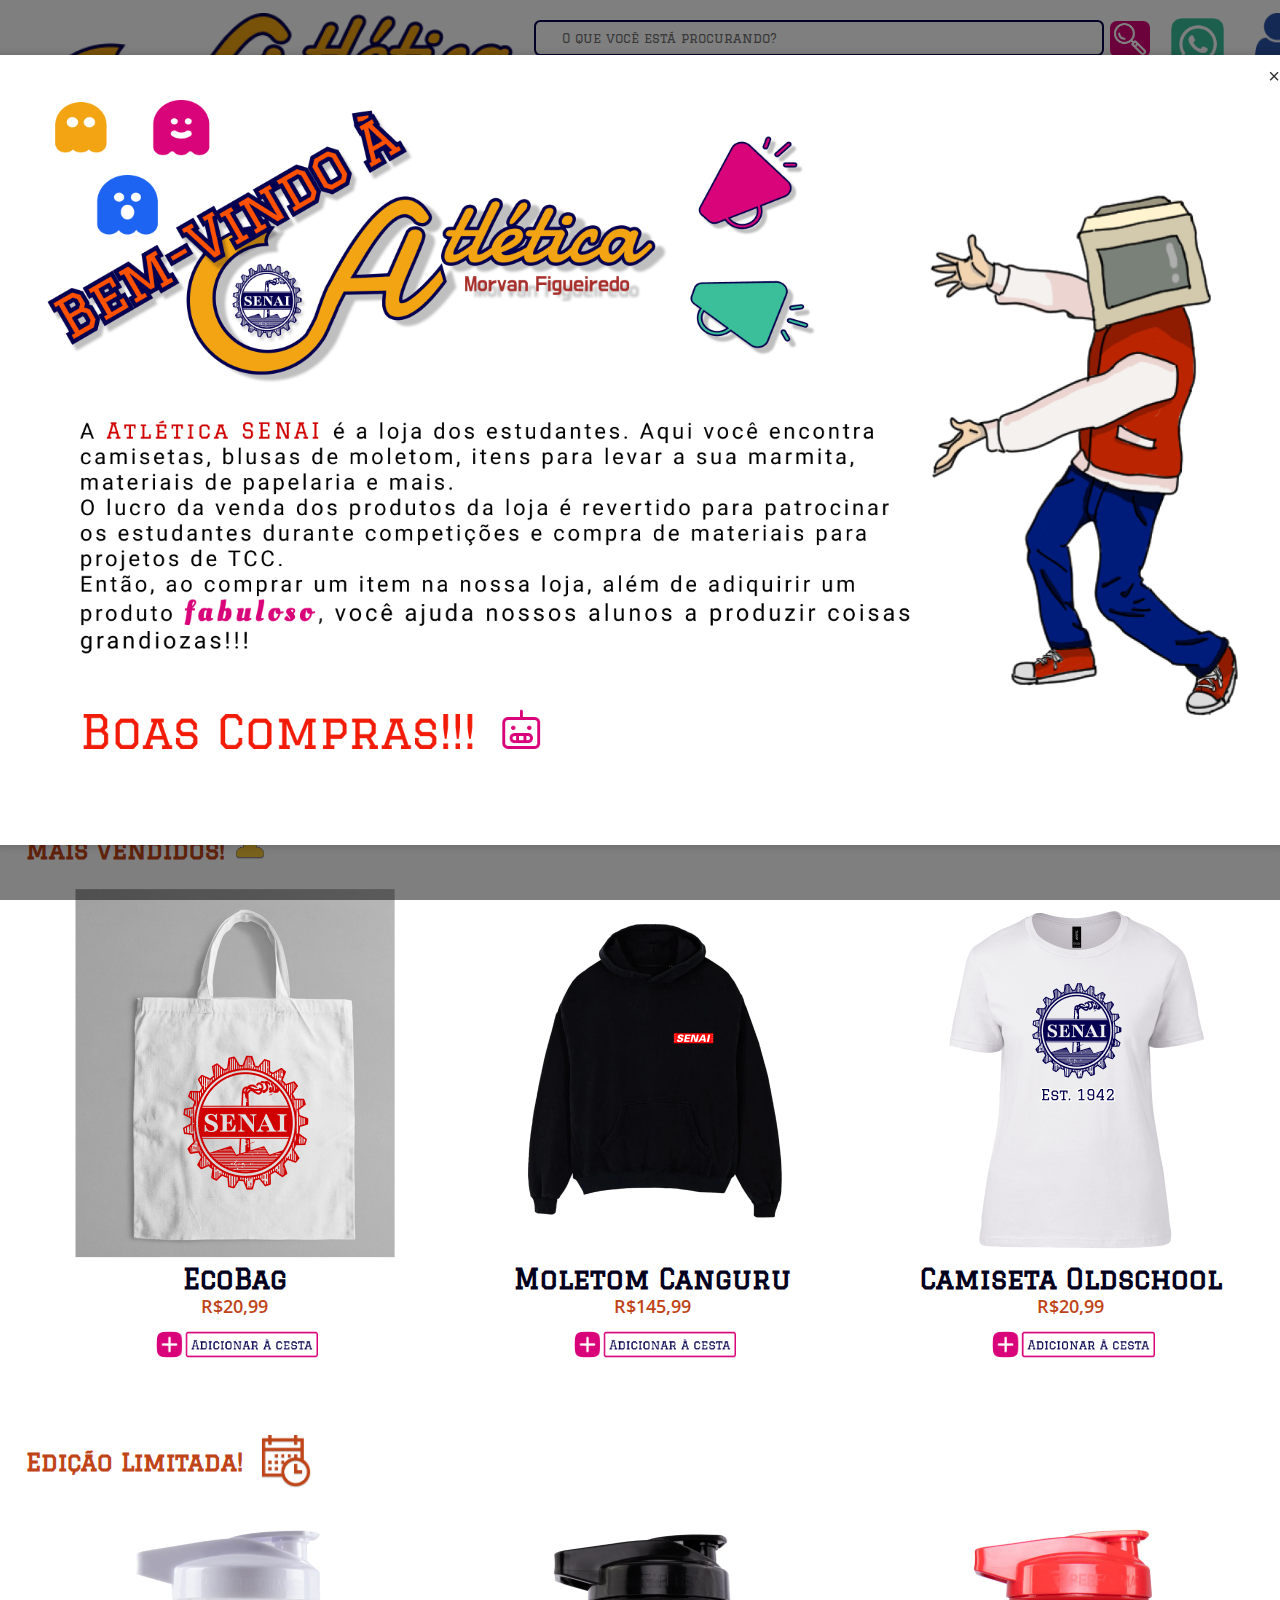
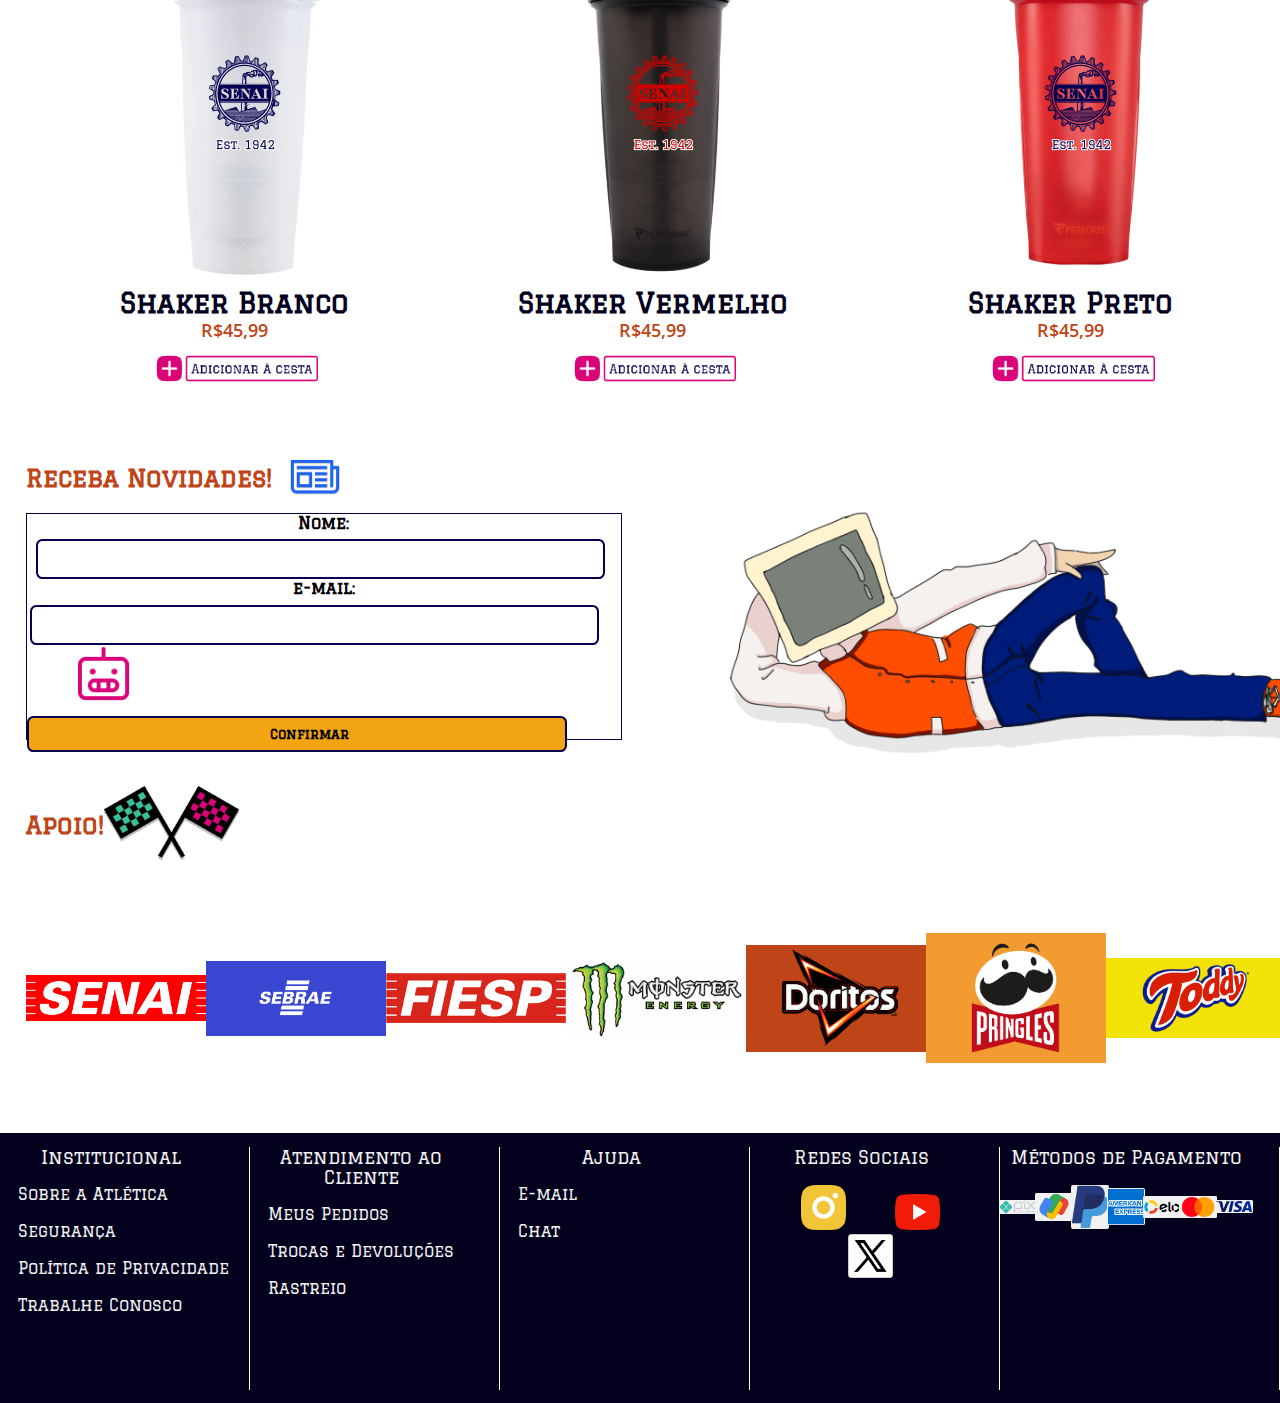
<file: index.html>
<!DOCTYPE html>
<html lang="en">
<head>
    <meta charset="UTF-8">
    <meta name="viewport" content="width=device-width, initial-scale=1.0">
    <link rel="stylesheet" href="style.css">
    <link rel="icon" type="image/x-icon" href="img/icon.png">
    <link rel="preconnect" href="https://fonts.googleapis.com">
    <link rel="preconnect" href="https://fonts.gstatic.com" crossorigin>
    <link href="https://fonts.googleapis.com/css2?family=Graduate&display=swap" rel="stylesheet">
    <link href="https://fonts.googleapis.com/css2?family=Open+Sans:ital,wght@0,300..800;1,300..800&display=swap" rel="stylesheet">
    <title>Atlética SENAI</title>
</head>
<body>

    <!----Header---->

    <div id="navbar">
        <a href="index.html"><img id="logo" src="img/logo.png"></a>
        <div id="middle">
            
            <div id="bar">
                <input type="text" placeholder="O que você está procurando?">
                <button type="submit"><img src="img/search.png"></button>
            </div>
            
            <div id="categ">
                <div id="mar">
                    <a href="marmita.html">Marmita</a>
                    <div id="drop-1">
                        <a class="marmita" href="bento.html">Bento</a>
                        <a class="marmita" href="container.html">Pote Hermético</a>
                        <a class="marmita" href="cutlery.html">Talheres</a>
                        <a class="marmita" href="mug.html">Canecas</a>
                        <a class="marmita" href="bottle.html">Garrafas Térmicas</a>
                        <a class="marmita" href="shaker.html">Coqueteleiras</a>
                        <a class="marmita" href="cooler.html">Bolsas Térmicas</a>
                    </div>
                </div>
                <div id="apparel">
                    <a href="apparel.html">Apparel</a>
                    <div id="drop-2">
                        <a class="marmita" href="moletom.html">Moletom</a>
                        <a class="marmita" href="camiseta.html">Camiseta</a>
                        <a class="marmita" href="bone.html">Boné</a>
                        <a class="marmita" href="ecobag.html">Eco-Bag</a>
                        <a class="marmita" href="meia.html">Meia</a>
                        <a class="marmita" href="keychain.html">Chaveiro</a>
                        <a class="marmita" href="keystring.html">Cordão</a>
                    </div>
                </div>

                <div id="papel">
                    <a href="papelaria.html">Papelaria</a>
                    <div id="drop-3">
                        <a class="marmita" href="notebook.html">Caderno</a>
                        <a class="marmita" href="notepad.html">Bloco de Notas</a>
                        <a class="marmita" href="pen.html">Caneta</a>
                        <a class="marmita" href="lapiseira.html">Lapiseira</a>
                        <a class="marmita" href="estojo.html">Estojo</a>
                        <a class="marmita" href="mousepad.html">Mouse Pad</a>
                        <a class="marmita" href="stickers.html">Adesivos</a>

                    </div>
                </div>

                <div id="mission">
                    <a href="about.html">Sobre Nós</a>
                </div>

            </div>
        </div>

        <div id="client">
            <a><img src="img/whats.png" style="width: 7vh;"></a>
            <a><p>Olá, visitante</p><img src="img/user.png"></a>
            <a><img src="img/wish-add.png"></a>
            <a href="cart.html"><img src="img/basket.png"></a>
            
        </div>


    </div>
    
    <div class="popup-overlay" id="popupOverlay">

        <div class="popup" id="popup">
    
            <span class="close" id="closePopup">&times;</span>
    
            <div class="popup-content">
    
                <img src="img/intro.png" style="width: 140vh;">
    
            </div>
    
        </div>
    
    </div>
    <script src="seila.js"></script>
    <script src="script.js"></script>
    <div id="content">



        <div id="novidades">
            <h1>Novidades!<img src="img/mega.png"></h1>
            <div class="produto">
                <div class="shop">
                    <a href="camiseta.html"><img src="img/tshirt-logo.png" class="image"></a>
                    <a class="title" href="tshirt.html"><p href="tshirt.html">Camiseta Oldschool</p></a>
                    <p class="price">R$20,99</p>
                    <button type="button" class="button" onclick="adicionarAoCarrinho('Camiseta', 20.99, 'img/tshirt-logo.png')"><img src="img/add.png" style="cursor: pointer;"></button>
                </div>
                <div class="shop">
                    <a href="bottle.html"><img src="img/bottle-blue.png"></a>
                    <a class="title" href="bottle.html"><p>Garrafa</p></a>
                    <p class="price">R$30,99</p>
                    <button type="button" class="button" onclick="adicionarAoCarrinho('Garrafa', 30.99, 'img/bottle-blue.png')"><img src="img/add.png" style="cursor: pointer;"></button>
                </div>
                <div class="shop">
                    <a href="mug.html"><img src="img/mug-1.png"></a>
                    <a class="title" href="mug-1.html"><p >Caneca</p></a>
                    <p class="price">R$43,99</p>
                    <button type="button" class="button" onclick="adicionarAoCarrinho('Caneca', 43.99,  'img/mug-1.png')"><img src="img/add.png" style="cursor: pointer;"></button>
                </div>
            </div>
        </div>

        <div id="best">
            <h1>Mais Vendidos!<img src="img/trophy.png"></h1>
            <div class="produto">
                <div class="shop">
                    <a href="ecobag.html"><img src="img/totebag-1.png"></a>
                    <a class="title" href="ecobag.html"><p class="title">EcoBag</p></a>
                    <p class="price">R$20,99</p>
                    <button type="button" class="button" onclick="adicionarAoCarrinho('EcoBag', 20.99, 'img/totebag-1.png')"><img src="img/add.png" style="cursor: pointer;"></button> 
                </div>
                <div class="shop">
                    <a href="moletom.html"><img src="img/hoodie-f.png"></a>
                    <a class="title" href="moletom.html"><p class="title">Moletom Canguru</p></a>
                    <p class="price">R$145,99</p>
                    <button type="button" class="button" onclick="adicionarAoCarrinho('Moletom Canguru', 145.99, 'img/hoodie-f.png')"><img src="img/add.png" style="cursor: pointer;"></button> 
                </div>
                <div class="shop">
                    <a href="tshirt.html"><img src="img/tshirt-logo.png"></a>
                    <a  href="tshirt.html" class="title"><p class="title">Camiseta Oldschool</p></a>
                    <p class="price">R$20,99</p>
                    <button type="button" class="button" onclick="adicionarAoCarrinho('Camiseta', 30.99, 'img/tshirt-logo.png')"><img src="img/add.png" style="cursor: pointer;"></button> 
                </div>
            </div>
        </div>

        <div id="limited">
            <h1 style="display: flex; align-items: center;">Edição Limitada!<img src="img/time.png"  style="padding-left: 2vh;"></h1>
            <div class="produto">
                <div class="shop">
                    <a href="shaker.html"><img src="img/shaker-1.png"></a>
                    <a class="title" href="shaker.html"><p class="title">Shaker Branco</p></a>
                    <p class="price">R$45,99</p>
                    <button type="button" class="button" onclick="adicionarAoCarrinho('Shaker Branco', 45.99, 'img/shaker-1.png')"><img src="img/add.png" style="cursor: pointer;"></button> 
                </div>
                <div class="shop">
                    <a href="shaker.html"><img src="img/shaker-2.png"></a>
                    <a class="title" href="shaker.html"><p class="title">Shaker Vermelho</p></a>
                    <p class="price">R$45,99</p>
                    <button type="button" class="button" onclick="adicionarAoCarrinho('Shaker Preto', 45.99, 'img/shaker-2.png')"><img src="img/add.png" style="cursor: pointer;"></button>  
                </div>
                <div class="shop">
                    <a href="shaker.html"><img src="img/shaker-3.png"></a>
                    <a class="title" href="shaker.html"><p class="title">Shaker Preto</p></a>
                    <p class="price">R$45,99</p>
                    <button type="button" class="button" onclick="adicionarAoCarrinho('Shaker Vermelho', 45.99, 'img/shaker-3.png')"><img src="img/add.png" style="cursor: pointer;"></button> 
                </div>
            </div>
        </div>

        <div id="newsletter">
            <h1 style="display: flex; align-items: center;">Receba Novidades!<img src="img/news.png" style="padding-left: 2vh;"></h1>
            <div id="news">
            <div id="box" style="margin-top: 2vh; align-content: center;">
                <label>Nome:</label>
                <input type="text"><br>
                <label>e-mail:</label>
                <input type="email" style="margin-right: 2vh;"><br>
                <img src="img/robot.png" style="width: 7vh; margin-left: 5vh; margin-right:0; float:left;">
                <input type="submit" id="confirmar" value="Confirmar" style="cursor: pointer; margin-right: 6vh;">
                
            </div>
            <div id="pose">
                <img src="img/pose.png">
            </div>

            </div>
            
        </div>

        <div id="apoio">
            <h1 style="display: flex; align-items: center;">Apoio!<img src="img/flag-3.png" style="width: 15vh;"></h1>
            <div id="apoio-2">
                <img src="img/senai.png">
                <img src="img/sebrae.png">
                <img src="img/fiesp.png">
                <img src="img/monster.png">
                <img src="img/doritos.png">
                <img src="img/pringles.png">
                <img src="img/toddy.png">
            </div>
        </div>
    
    </div>
    <footer>
        <div id="foot-1">
            <h3>Institucional</h3>
            <a href="#">Sobre a Atlética</a><br><br>
            <a href="#">Segurança</a><br><br>
            <a href="#">Política de Privacidade</a><br><br>
            <a href="#">Trabalhe Conosco</a><br>
        </div>

        <div id="foot-2">
            <h3>Atendimento ao Cliente</h3>
            <a href="#">Meus Pedidos</a><br><br>
            <a href="#">Trocas e Devoluções</a><br><br>
            <a href="#">Rastreio</a><br><br>
        </div>

        <div id="foot-3">
            <h3>Ajuda</h3>
            <a href="#">E-mail</a><br><br>
            <a href="#">Chat</a><br>
        </div>

        <div id="foot-4">
            <h3>Redes Sociais</h3>
            <img src="img/instagram.png">
            <img src="img/youtube.png">
            <img src="img/x.png">
        </div>

        <div id="payment">
            <h3>Métodos de Pagamento</h3>
            <div id="pay">
                <img src="img/pix.png">
                <img src="img/gpay.png">
                <img src="img/paypal.png">
                <img src="img/amex.png">
                <img src="img/elo.png">
                <img src="img/mastercard.png">
                <img src="img/visa.png">
            </div>
        </div>
    </footer>   
</body>
</html>
</file>
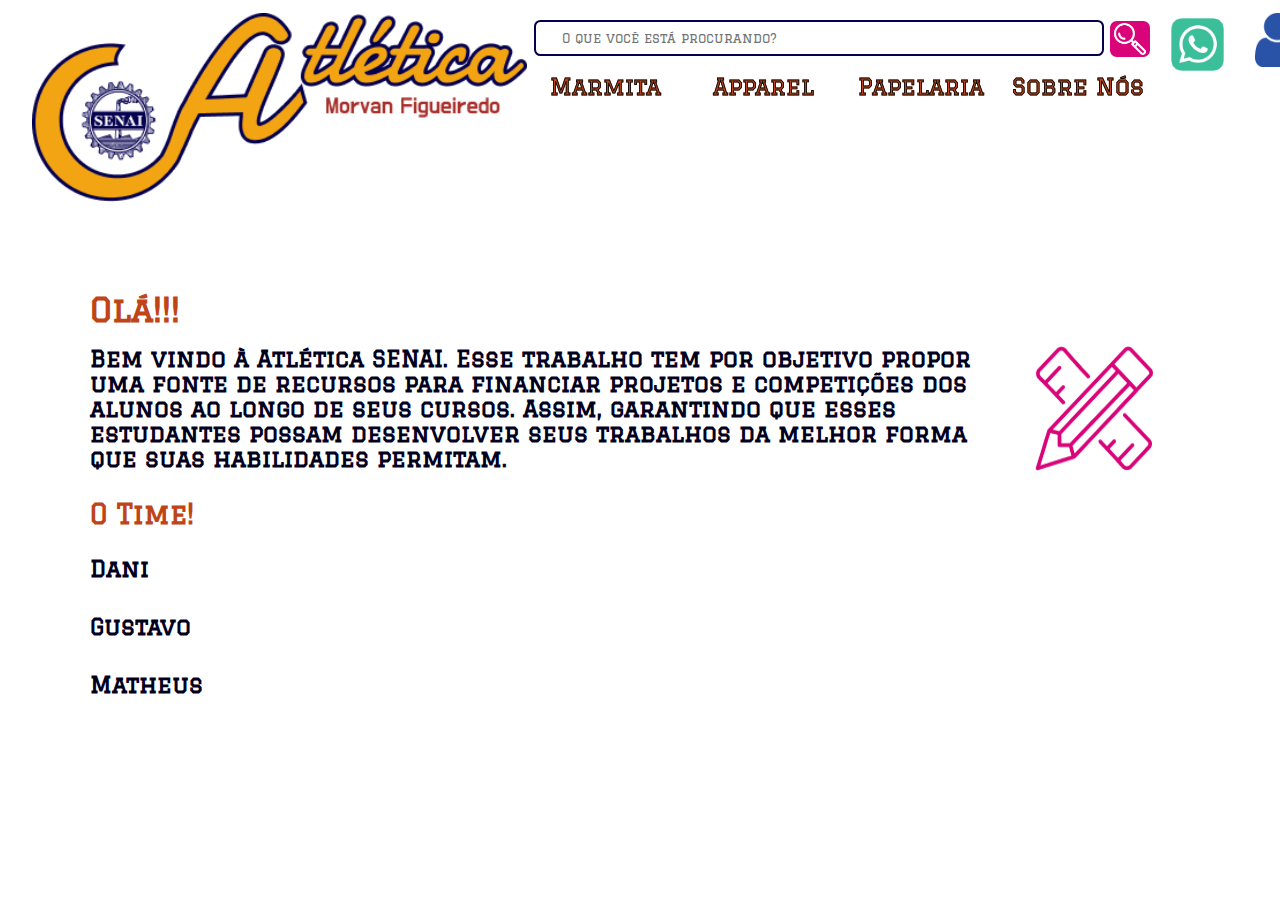
<file: about.html>
<!DOCTYPE html>
<html lang="en">
<head>
    <meta charset="UTF-8">
    <meta name="viewport" content="width=device-width, initial-scale=1.0">
    <link rel="stylesheet" href="style.css">
    <link rel="icon" type="image/x-icon" href="img/icon.png">
    <link rel="preconnect" href="https://fonts.googleapis.com">
    <link rel="preconnect" href="https://fonts.gstatic.com" crossorigin>
    <link href="https://fonts.googleapis.com/css2?family=Graduate&display=swap" rel="stylesheet">
    <link href="https://fonts.googleapis.com/css2?family=Open+Sans:ital,wght@0,300..800;1,300..800&display=swap" rel="stylesheet">
    <title>Atlética SENAI</title>
</head>
<body>

    <!----Header---->

    <div id="navbar">
        <a href="index.html"><img id="logo" src="img/logo.png"></a>
        <div id="middle">
            
            <div id="bar">
                <input type="text" placeholder="O que você está procurando?">
                <button type="submit"><img src="img/search.png"></button>
            </div>
            
            <div id="categ">
                <div id="mar">
                    <a href="marmita.html">Marmita</a>
                    <div id="drop-1">
                        <a class="marmita" href="bento.html">Bento</a>
                        <a class="marmita" href="container.html">Pote Hermético</a>
                        <a class="marmita" href="cutlery.html">Talheres</a>
                        <a class="marmita" href="mug.html">Canecas</a>
                        <a class="marmita" href="bottle.html">Garrafas Térmicas</a>
                        <a class="marmita" href="shaker.html">Coqueteleiras</a>
                        <a class="marmita" href="cooler.html">Bolsas Térmicas</a>
                    </div>
                </div>
                <div id="apparel">
                    <a href="apparel.html">Apparel</a>
                    <div id="drop-2">
                        <a class="marmita" href="moletom.html">Moletom</a>
                        <a class="marmita" href="camiseta.html">Camiseta</a>
                        <a class="marmita" href="bone.html">Boné</a>
                        <a class="marmita" href="ecobag.html">Eco-Bag</a>
                        <a class="marmita" href="meia.html">Meia</a>
                        <a class="marmita" href="keychain.html">Chaveiro</a>
                        <a class="marmita" href="keystring.html">Cordão</a>
                    </div>
                </div>

                <div id="papel">
                    <a href="papelaria.html">Papelaria</a>
                    <div id="drop-3">
                        <a class="marmita" href="notebook.html">Caderno</a>
                        <a class="marmita" href="notepad.html">Bloco de Notas</a>
                        <a class="marmita" href="pen.html">Caneta</a>
                        <a class="marmita" href="lapiseira.html">Lapiseira</a>
                        <a class="marmita" href="estojo.html">Estojo</a>
                        <a class="marmita" href="mousepad.html">Mouse Pad</a>
                        <a class="marmita" href="stickers.html">Adesivos</a>

                    </div>
                </div>

                <div id="mission">
                    <a href="about.html">Sobre Nós</a>
                </div>

            </div>
        </div>

        <div id="client">
            <a><img src="img/whats.png" style="width: 7vh;"></a>
            <a><p>Olá, visitante</p><img src="img/user.png"></a>
            <a><img src="img/wish-add.png"></a>
            <a href="cart.html"><img src="img/basket.png"></a>
            
        </div>


    </div>

    <div id="sobre">
        <h1>Olá!!!</h1>
        <div id="texto">
            <p>Bem vindo à Atlética SENAI. Esse trabalho tem por objetivo propor uma fonte
                de recursos para financiar projetos e competições dos alunos ao longo de seus cursos.
                Assim, garantindo que esses estudantes possam desenvolver seus trabalhos da melhor forma que suas habilidades permitam. 
            </p>
            <img src="img/tool.png">
        </div>
    </div>
    
    <div id="team">
        <p>O Time!</p>
        
        <div>
            <h3>Dani</h3>
        </div>

        <div>
            <h3>Gustavo</h3>
        </div>

        <div>
            <h3>Matheus</h3>
        </div>


    </div>
</body>
</html>
</file>
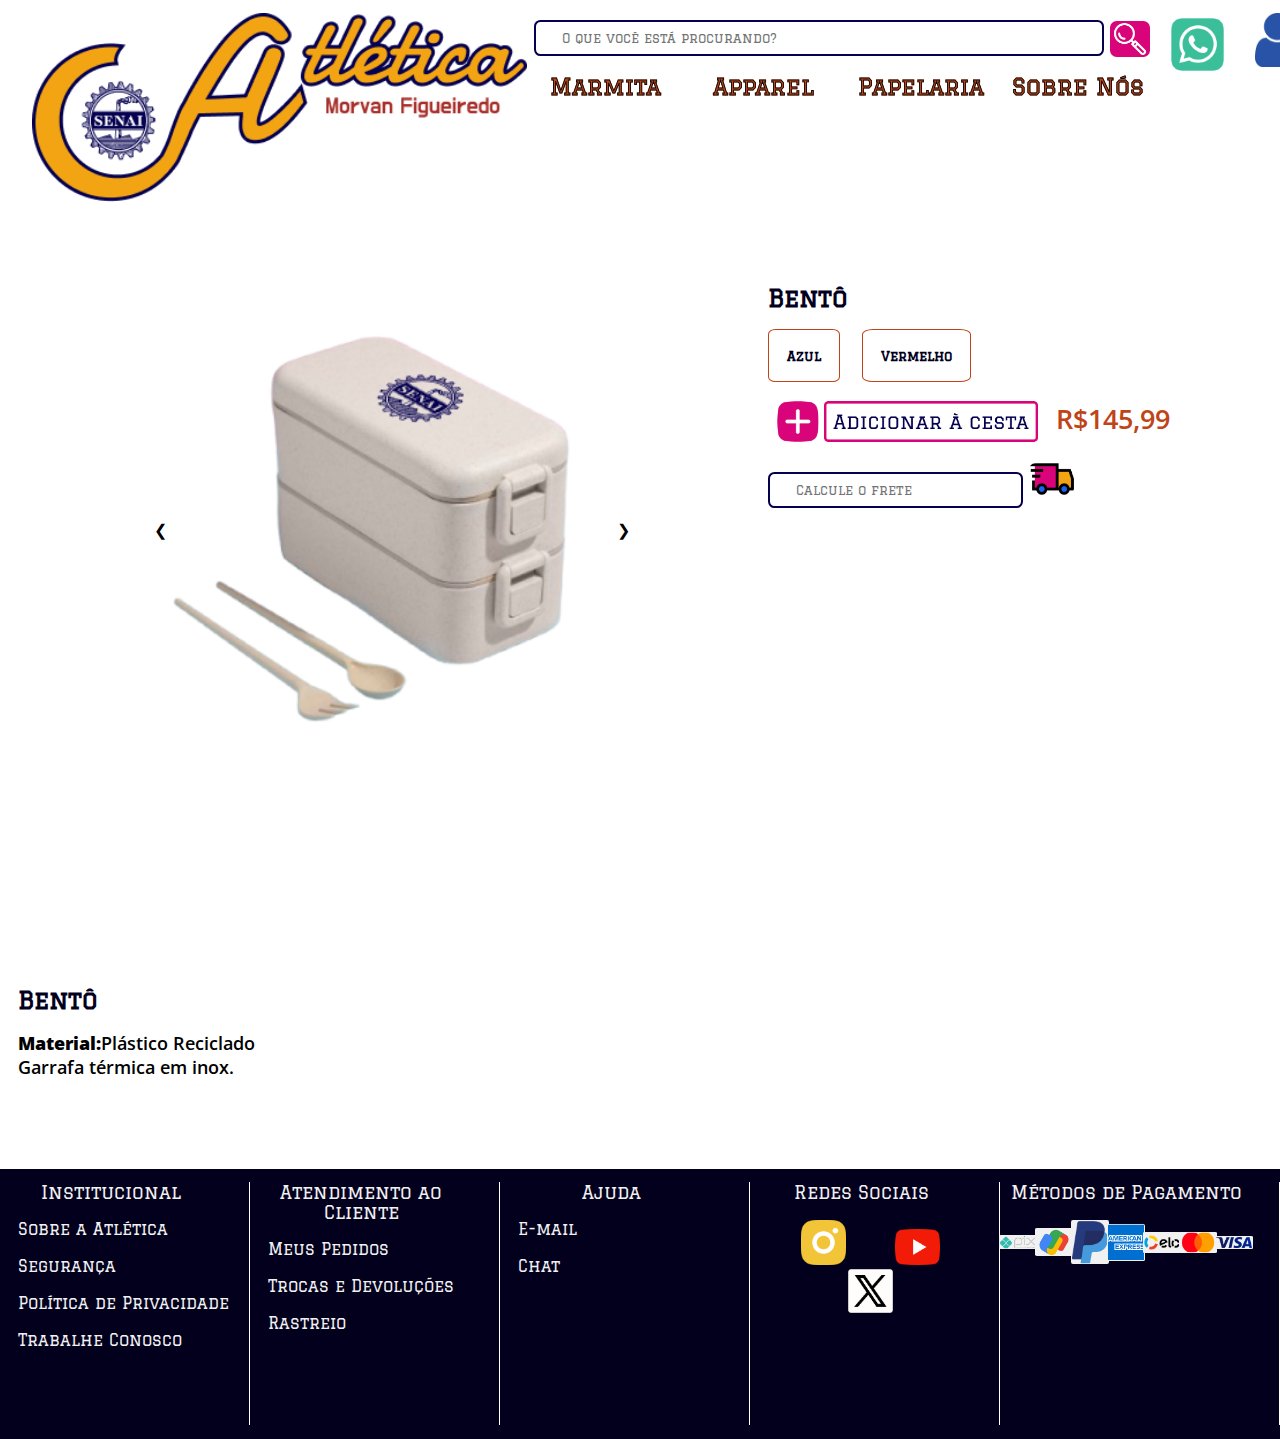
<file: bento.html>
<!DOCTYPE html>
<html lang="en">
<head>
    <meta charset="UTF-8">
    <meta name="viewport" content="width=device-width, initial-scale=1.0">
    <link rel="stylesheet" href="camiseta.css">
    <link rel="icon" type="image/x-icon" href="img/icon.png">
    <link rel="preconnect" href="https://fonts.googleapis.com">
    <link rel="preconnect" href="https://fonts.gstatic.com" crossorigin>
    <link href="https://fonts.googleapis.com/css2?family=Graduate&display=swap" rel="stylesheet">
    <link href="https://fonts.googleapis.com/css2?family=Open+Sans:ital,wght@0,300..800;1,300..800&display=swap" rel="stylesheet">
    <title>Atlética SENAI</title>
</head>
<body>
<script src="seila.js"></script>
    <!----Header---->
    <div id="navbar">
        <a href="index.html"><img id="logo" src="img/logo.png"></a>
        <div id="middle">
            
            <div id="bar">
                <input type="text" placeholder="O que você está procurando?">
                <button type="submit"><img src="img/search.png"></button>
            </div>
            
            <div id="categ">
                <div id="mar">
                    <a href="marmita.html">Marmita</a>
                    <div id="drop-1">
                        <a class="marmita" href="bento.html">Bento</a>
                        <a class="marmita" href="container.html">Pote Hermético</a>
                        <a class="marmita" href="cutlery.html">Talheres</a>
                        <a class="marmita" href="mug.html">Canecas</a>
                        <a class="marmita" href="bottle.html">Garrafas Térmicas</a>
                        <a class="marmita" href="shaker.html">Coqueteleiras</a>
                        <a class="marmita" href="cooler.html">Bolsas Térmicas</a>
                    </div>
                </div>
                <div id="apparel">
                    <a href="apparel.html">Apparel</a>
                    <div id="drop-2">
                        <a class="marmita" href="moletom.html">Moletom</a>
                        <a class="marmita" href="camiseta.html">Camiseta</a>
                        <a class="marmita" href="bone.html">Boné</a>
                        <a class="marmita" href="ecobag.html">Eco-Bag</a>
                        <a class="marmita" href="meia.html">Meia</a>
                        <a class="marmita" href="keychain.html">Chaveiro</a>
                        <a class="marmita" href="keystring.html">Cordão</a>
                    </div>
                </div>

                <div id="papel">
                    <a href="papelaria.html">Papelaria</a>
                    <div id="drop-3">
                        <a class="marmita" href="notebook.html">Caderno</a>
                        <a class="marmita" href="notepad.html">Bloco de Notas</a>
                        <a class="marmita" href="pen.html">Caneta</a>
                        <a class="marmita" href="lapiseira.html">Lapiseira</a>
                        <a class="marmita" href="estojo.html">Estojo</a>
                        <a class="marmita" href="mousepad.html">Mouse Pad</a>
                        <a class="marmita" href="stickers.html">Adesivos</a>

                    </div>
                </div>

                <div id="mission">
                    <a href="about.html">Sobre Nós</a>
                </div>

            </div>
        </div>

        <div id="client">
            <a><img src="img/whats.png" style="width: 7vh;"></a>
            <a><p>Olá, visitante</p><img src="img/user.png"></a>
            <a><img src="img/wish-add.png"></a>
            <a href="cart.html"><img src="img/basket.png"></a>
            
        </div>


    </div>
    <div id="content">

        <div id="slide">
            <div class="prev"><a class="prev" onclick="plusSlides(-1)" style="cursor: pointer;">&#10094;</a></div>
            
            <div class="product">
                <img src="img/bento-1.png">
            </div>

            <div class="product">
                <img src="img/bento-2.png">
            </div>
            

            <div class="next"><a class="next" onclick="plusSlides(1)" style="cursor: pointer;">&#10095;</a></div>

        </div>

        <div id="info">
            <h1>Bentô</h1>
            <div id="size">
                <button class="size">Azul</button>
                <button class="size">Vermelho</button>
            </div>
            <div id="preco"><button type="button" class="button" onclick="adicionarAoCarrinho('Bentô', 145.99, 'img/bento-1.png')"><img src="img/add.png" style="cursor: pointer;"></button><h3>R$145,99</h3></div>
            <div id="frete"></div>
            <input type="text" style="width: 25vh;" placeholder="Calcule o frete"><button type="submit"><img src="img/shipping.png"  style="width: 5vh;"></button>
        </div>
        
        </div>
    </div>
        
    <div id="about">
        <div id="sobre">
            
            <h1>Bentô</h1><br>
            <p class="descrip"><b>Material:</b>Plástico Reciclado</p>
            <p class="descrip">Garrafa térmica em inox. </p>
    
        </div>
    </div>

    <script src="slide.js">
    </script>

<footer>
    <div id="foot-1">
        <h3>Institucional</h3>
        <a href="#">Sobre a Atlética</a><br><br>
        <a href="#">Segurança</a><br><br>
        <a href="#">Política de Privacidade</a><br><br>
        <a href="#">Trabalhe Conosco</a><br>
    </div>

    <div id="foot-2">
        <h3>Atendimento ao Cliente</h3>
        <a href="#">Meus Pedidos</a><br><br>
        <a href="#">Trocas e Devoluções</a><br><br>
        <a href="#">Rastreio</a><br><br>
    </div>

    <div id="foot-3">
        <h3>Ajuda</h3>
        <a href="#">E-mail</a><br><br>
        <a href="#">Chat</a><br>
    </div>

    <div id="foot-4">
        <h3>Redes Sociais</h3>
        <img src="img/instagram.png">
        <img src="img/youtube.png">
        <img src="img/x.png">
    </div>

    <div id="payment">
        <h3>Métodos de Pagamento</h3>
        <div id="pay">
            <img src="img/pix.png">
            <img src="img/gpay.png">
            <img src="img/paypal.png">
            <img src="img/amex.png">
            <img src="img/elo.png">
            <img src="img/mastercard.png">
            <img src="img/visa.png">
        </div>
    </div>
</footer>   
</body>
</html>
</file>
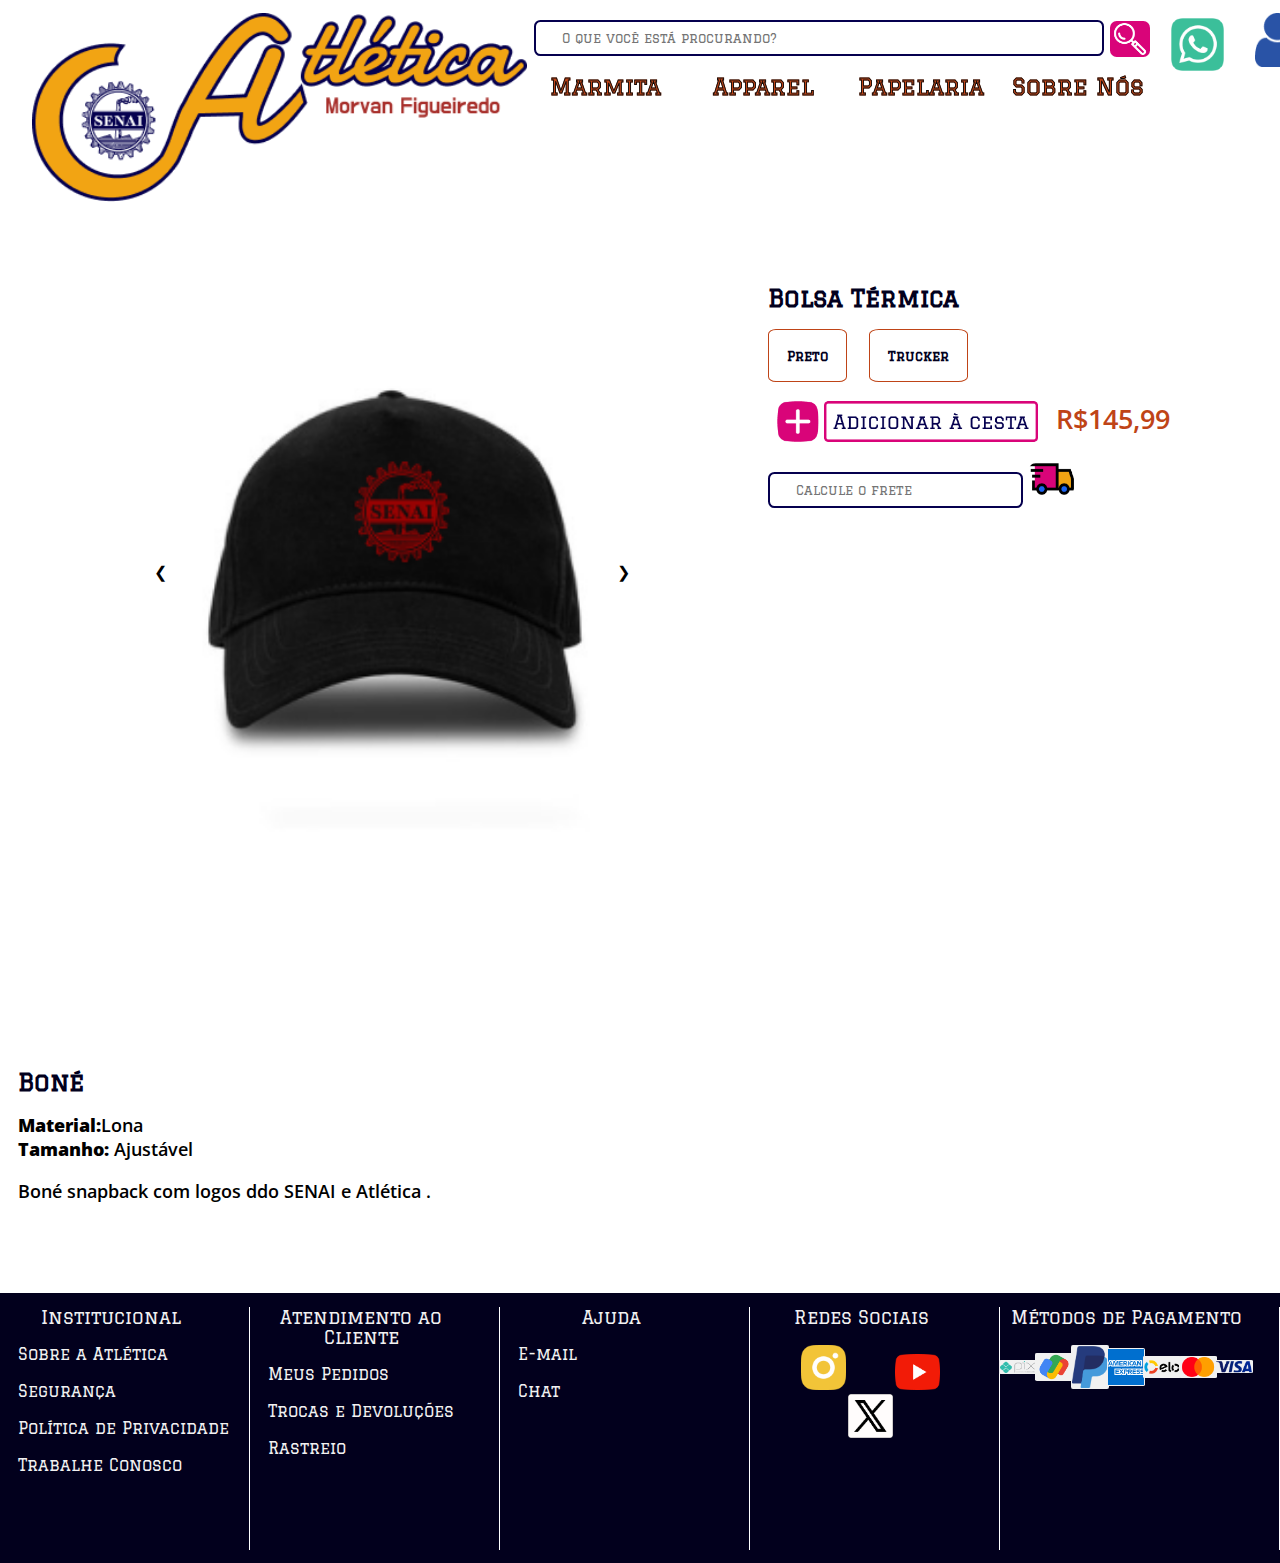
<file: bone.html>
<!DOCTYPE html>
<html lang="en">
<head>
    <meta charset="UTF-8">
    <meta name="viewport" content="width=device-width, initial-scale=1.0">
    <link rel="stylesheet" href="camiseta.css">
    <link rel="icon" type="image/x-icon" href="img/icon.png">
    <link rel="preconnect" href="https://fonts.googleapis.com">
    <link rel="preconnect" href="https://fonts.gstatic.com" crossorigin>
    <link href="https://fonts.googleapis.com/css2?family=Graduate&display=swap" rel="stylesheet">
    <link href="https://fonts.googleapis.com/css2?family=Open+Sans:ital,wght@0,300..800;1,300..800&display=swap" rel="stylesheet">
    <title>Atlética SENAI</title>
</head>
<body>
<script src="seila.js"></script>
    <!----Header---->
    <div id="navbar">
        <a href="index.html"><img id="logo" src="img/logo.png"></a>
        <div id="middle">
            
            <div id="bar">
                <input type="text" placeholder="O que você está procurando?">
                <button type="submit"><img src="img/search.png"></button>
            </div>
            
            <div id="categ">
                <div id="mar">
                    <a href="marmita.html">Marmita</a>
                    <div id="drop-1">
                        <a class="marmita" href="bento.html">Bento</a>
                        <a class="marmita" href="container.html">Pote Hermético</a>
                        <a class="marmita" href="cutlery.html">Talheres</a>
                        <a class="marmita" href="mug.html">Canecas</a>
                        <a class="marmita" href="bottle.html">Garrafas Térmicas</a>
                        <a class="marmita" href="shaker.html">Coqueteleiras</a>
                        <a class="marmita" href="cooler.html">Bolsas Térmicas</a>
                    </div>
                </div>
                <div id="apparel">
                    <a href="apparel.html">Apparel</a>
                    <div id="drop-2">
                        <a class="marmita" href="moletom.html">Moletom</a>
                        <a class="marmita" href="camiseta.html">Camiseta</a>
                        <a class="marmita" href="bone.html">Boné</a>
                        <a class="marmita" href="ecobag.html">Eco-Bag</a>
                        <a class="marmita" href="meia.html">Meia</a>
                        <a class="marmita" href="keychain.html">Chaveiro</a>
                        <a class="marmita" href="keystring.html">Cordão</a>
                    </div>
                </div>

                <div id="papel">
                    <a href="papelaria.html">Papelaria</a>
                    <div id="drop-3">
                        <a class="marmita" href="notebook.html">Caderno</a>
                        <a class="marmita" href="notepad.html">Bloco de Notas</a>
                        <a class="marmita" href="pen.html">Caneta</a>
                        <a class="marmita" href="lapiseira.html">Lapiseira</a>
                        <a class="marmita" href="estojo.html">Estojo</a>
                        <a class="marmita" href="mousepad.html">Mouse Pad</a>
                        <a class="marmita" href="stickers.html">Adesivos</a>

                    </div>
                </div>

                <div id="mission">
                    <a href="about.html">Sobre Nós</a>
                </div>

            </div>
        </div>

        <div id="client">
            <a><img src="img/whats.png" style="width: 7vh;"></a>
            <a><p>Olá, visitante</p><img src="img/user.png"></a>
            <a><img src="img/wish-add.png"></a>
            <a href="carrinho.html"><img src="img/basket.png"></a>
            
        </div>


    </div>
    <div id="content">

        <div id="slide">
            <div class="prev"><a class="prev" onclick="plusSlides(-1)" style="cursor: pointer;">&#10094;</a></div>
            
            <div class="product">
                <img src="img/cap-1.png">
            </div>

            <div class="product">
                <img src="img/cap-2.png">
            </div>

            <div class="next"><a class="next" onclick="plusSlides(1)" style="cursor: pointer;">&#10095;</a></div>

        </div>

        <div id="info">
            <h1>Bolsa Térmica</h1>
            <div id="size">
                <button class="size">Preto</button>
                <button class="size">Trucker</button>
            </div>
            <div id="preco"><button type="button" class="button" onclick="adicionarAoCarrinho('Boné', 145.99, 'img/cap-1.png')"><img src="img/add.png" style="cursor: pointer;"></button><h3>R$145,99</h3></div>
            <div id="frete"></div>
            <input type="text" style="width: 25vh;" placeholder="Calcule o frete"><button type="submit"><img src="img/shipping.png"  style="width: 5vh;"></button>
        </div>
        
        </div>
    </div>
        
    <div id="about">
        <div id="sobre">
            
            <h1>Boné</h1><br>
            <p class="descrip"><b>Material:</b>Lona</p>
            <p class="descrip"><b>Tamanho: </b>Ajustável</p><br>
            <p class="descrip">Boné snapback com logos ddo SENAI e Atlética . </p>
    
        </div>
    </div>

    <script src="slide.js">
    </script>

<footer>
    <div id="foot-1">
        <h3>Institucional</h3>
        <a href="#">Sobre a Atlética</a><br><br>
        <a href="#">Segurança</a><br><br>
        <a href="#">Política de Privacidade</a><br><br>
        <a href="#">Trabalhe Conosco</a><br>
    </div>

    <div id="foot-2">
        <h3>Atendimento ao Cliente</h3>
        <a href="#">Meus Pedidos</a><br><br>
        <a href="#">Trocas e Devoluções</a><br><br>
        <a href="#">Rastreio</a><br><br>
    </div>

    <div id="foot-3">
        <h3>Ajuda</h3>
        <a href="#">E-mail</a><br><br>
        <a href="#">Chat</a><br>
    </div>

    <div id="foot-4">
        <h3>Redes Sociais</h3>
        <img src="img/instagram.png">
        <img src="img/youtube.png">
        <img src="img/x.png">
    </div>

    <div id="payment">
        <h3>Métodos de Pagamento</h3>
        <div id="pay">
            <img src="img/pix.png">
            <img src="img/gpay.png">
            <img src="img/paypal.png">
            <img src="img/amex.png">
            <img src="img/elo.png">
            <img src="img/mastercard.png">
            <img src="img/visa.png">
        </div>
    </div>
</footer>   
</body>
</html>
</file>
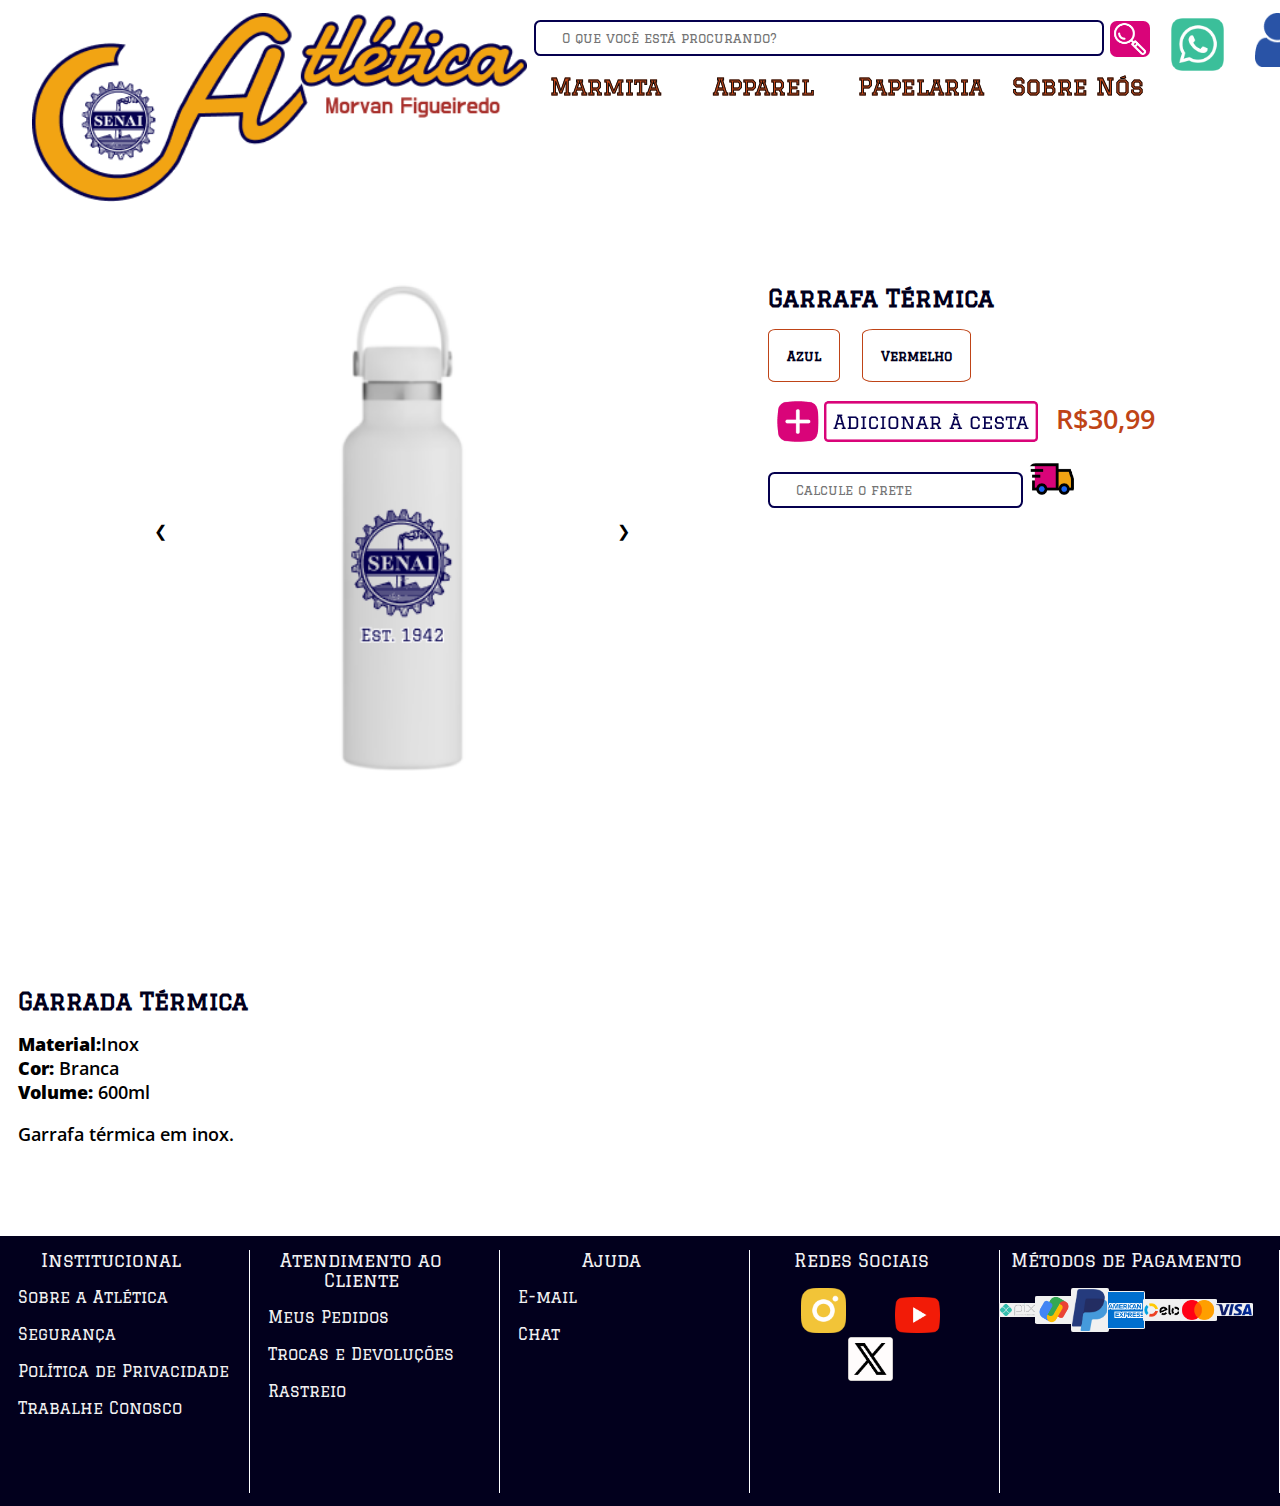
<file: bottle.html>
<!DOCTYPE html>
<html lang="en">
<head>
    <meta charset="UTF-8">
    <meta name="viewport" content="width=device-width, initial-scale=1.0">
    <link rel="stylesheet" href="camiseta.css">
    <link rel="icon" type="image/x-icon" href="img/icon.png">
    <link rel="preconnect" href="https://fonts.googleapis.com">
    <link rel="preconnect" href="https://fonts.gstatic.com" crossorigin>
    <link href="https://fonts.googleapis.com/css2?family=Graduate&display=swap" rel="stylesheet">
    <link href="https://fonts.googleapis.com/css2?family=Open+Sans:ital,wght@0,300..800;1,300..800&display=swap" rel="stylesheet">
    <title>Atlética SENAI</title>
</head>
<body>

    <!----Header---->
    <div id="navbar">
        <a href="index.html"><img id="logo" src="img/logo.png"></a>
        <div id="middle">
            
            <div id="bar">
                <input type="text" placeholder="O que você está procurando?">
                <button type="submit"><img src="img/search.png"></button>
            </div>
            
            <div id="categ">
                <div id="mar">
                    <a href="marmita.html">Marmita</a>
                    <div id="drop-1">
                        <a class="marmita" href="bento.html">Bento</a>
                        <a class="marmita" href="container.html">Pote Hermético</a>
                        <a class="marmita" href="cutlery.html">Talheres</a>
                        <a class="marmita" href="mug.html">Canecas</a>
                        <a class="marmita" href="bottle.html">Garrafas Térmicas</a>
                        <a class="marmita" href="shaker.html">Coqueteleiras</a>
                        <a class="marmita" href="cooler.html">Bolsas Térmicas</a>
                    </div>
                </div>
                <div id="apparel">
                    <a href="apparel.html">Apparel</a>
                    <div id="drop-2">
                        <a class="marmita" href="moletom.html">Moletom</a>
                        <a class="marmita" href="camiseta.html">Camiseta</a>
                        <a class="marmita" href="bone.html">Boné</a>
                        <a class="marmita" href="ecobag.html">Eco-Bag</a>
                        <a class="marmita" href="meia.html">Meia</a>
                        <a class="marmita" href="keychain.html">Chaveiro</a>
                        <a class="marmita" href="keystring.html">Cordão</a>
                    </div>
                </div>

                <div id="papel">
                    <a href="papelaria.html">Papelaria</a>
                    <div id="drop-3">
                        <a class="marmita" href="notebook.html">Caderno</a>
                        <a class="marmita" href="notepad.html">Bloco de Notas</a>
                        <a class="marmita" href="pen.html">Caneta</a>
                        <a class="marmita" href="lapiseira.html">Lapiseira</a>
                        <a class="marmita" href="estojo.html">Estojo</a>
                        <a class="marmita" href="mousepad.html">Mouse Pad</a>
                        <a class="marmita" href="stickers.html">Adesivos</a>

                    </div>
                </div>

                <div id="mission">
                    <a href="about.html">Sobre Nós</a>
                </div>

            </div>
        </div>

        <div id="client">
            <a><img src="img/whats.png" style="width: 7vh;"></a>
            <a><p>Olá, visitante</p><img src="img/user.png"></a>
            <a><img src="img/wish-add.png"></a>
            <a href="cart.html"><img src="img/basket.png"></a>
            
        </div>


    </div>
    <div id="content">

        <div id="slide">
            <div class="prev"><a class="prev" onclick="plusSlides(-1)" style="cursor: pointer;">&#10094;</a></div>
            
            <div class="product">
                <img src="img/bottle-blue.png">
            </div>

            <div class="product">
                <img src="img/bottle-red.png">
            </div>
            

            <div class="next"><a class="next" onclick="plusSlides(1)" style="cursor: pointer;">&#10095;</a></div>

        </div>

        <div id="info">
            <h1>Garrafa Térmica</h1>
            <div id="size">
                <button class="size">Azul</button>
                <button class="size">Vermelho</button>
            </div>
            <div id="preco"><button type="submit"><img src="img/add.png"></button><h3>R$30,99</h3></div>
            <div id="frete"></div>
            <input type="text" style="width: 25vh;" placeholder="Calcule o frete"><button type="submit"><img src="img/shipping.png"  style="width: 5vh;"></button>
        </div>
        
        </div>
    </div>
        
    <div id="about">
        <div id="sobre">
            
            <h1>Garrada Térmica</h1><br>
            <p class="descrip"><b>Material:</b>Inox</p>
            <p class="descrip"><b>Cor: </b>Branca</p>
            <p class="descrip"><b>Volume: </b>600ml</p><br>
            <p class="descrip">Garrafa térmica em inox. </p>
    
        </div>
    </div>

    <script src="slide.js">
    </script>

<footer>
    <div id="foot-1">
        <h3>Institucional</h3>
        <a href="#">Sobre a Atlética</a><br><br>
        <a href="#">Segurança</a><br><br>
        <a href="#">Política de Privacidade</a><br><br>
        <a href="#">Trabalhe Conosco</a><br>
    </div>

    <div id="foot-2">
        <h3>Atendimento ao Cliente</h3>
        <a href="#">Meus Pedidos</a><br><br>
        <a href="#">Trocas e Devoluções</a><br><br>
        <a href="#">Rastreio</a><br><br>
    </div>

    <div id="foot-3">
        <h3>Ajuda</h3>
        <a href="#">E-mail</a><br><br>
        <a href="#">Chat</a><br>
    </div>

    <div id="foot-4">
        <h3>Redes Sociais</h3>
        <img src="img/instagram.png">
        <img src="img/youtube.png">
        <img src="img/x.png">
    </div>

    <div id="payment">
        <h3>Métodos de Pagamento</h3>
        <div id="pay">
            <img src="img/pix.png">
            <img src="img/gpay.png">
            <img src="img/paypal.png">
            <img src="img/amex.png">
            <img src="img/elo.png">
            <img src="img/mastercard.png">
            <img src="img/visa.png">
        </div>
    </div>
</footer>   
</body>
</html>
</file>
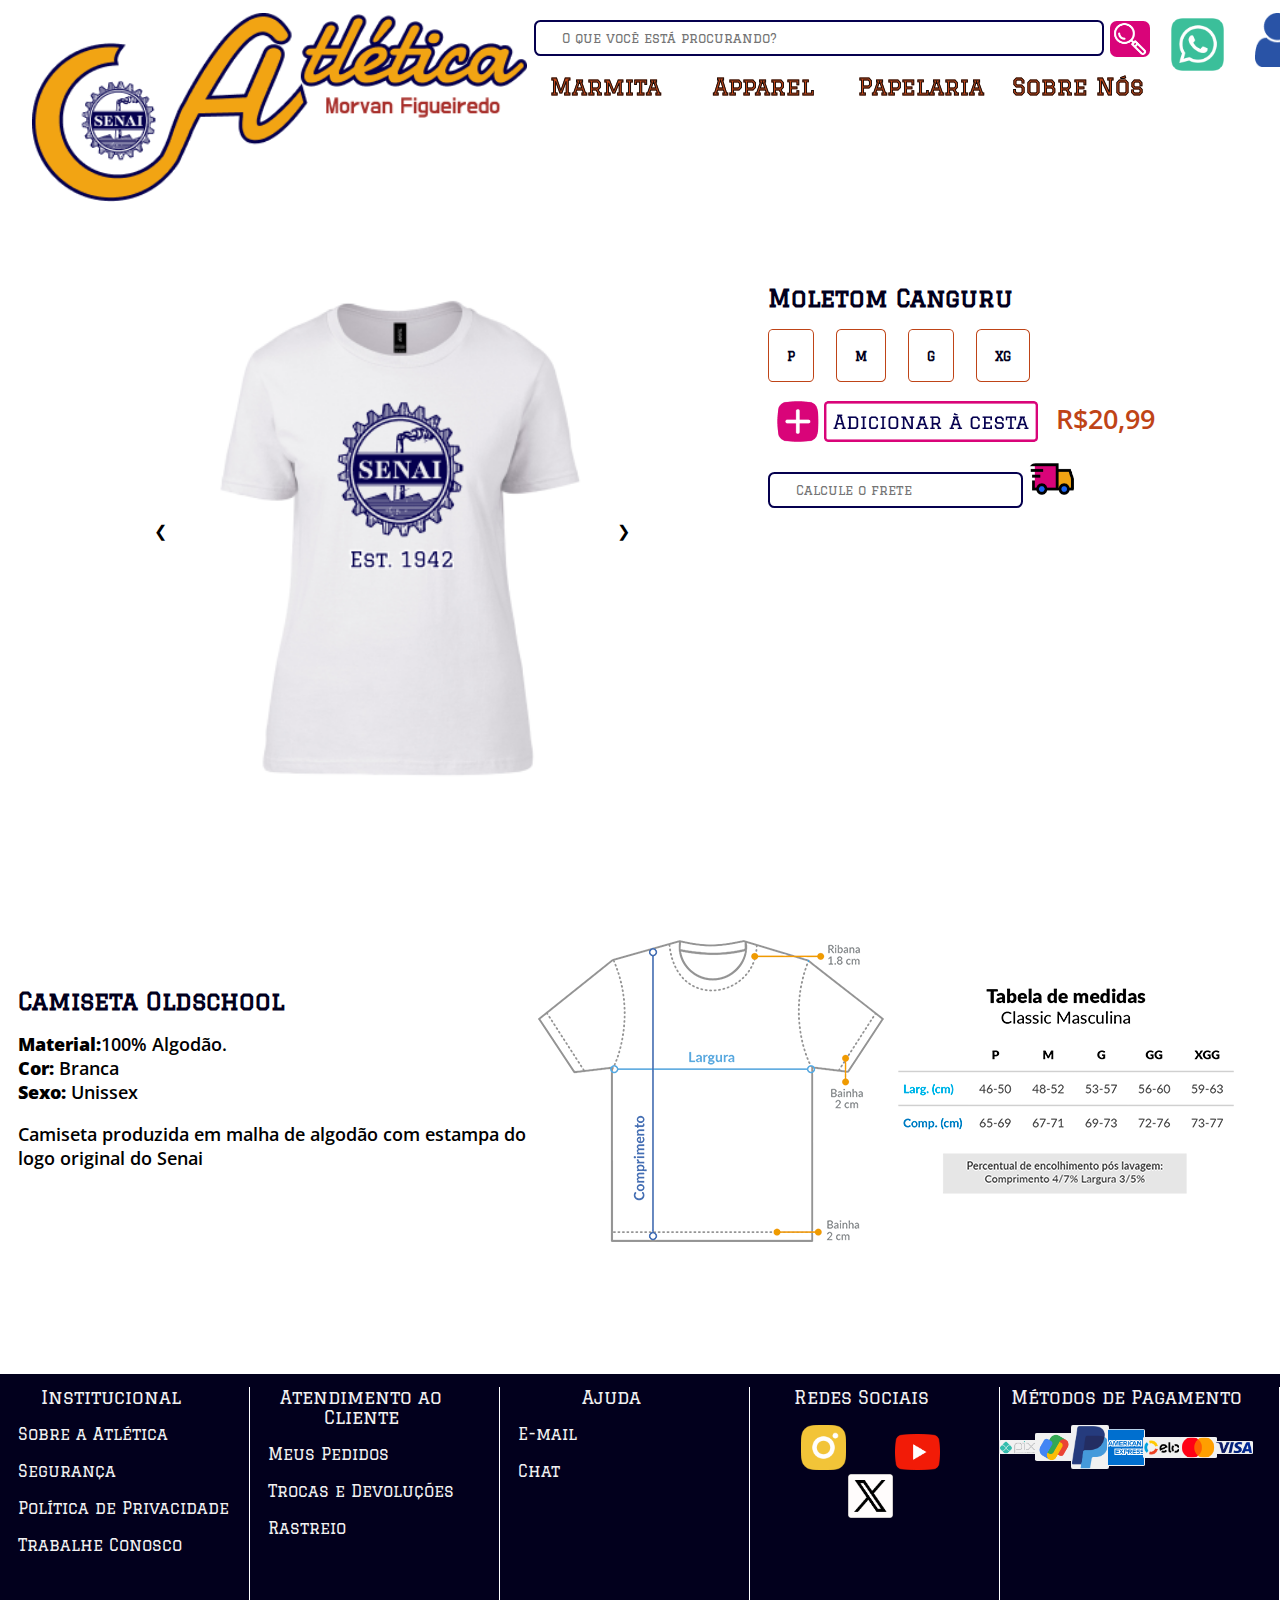
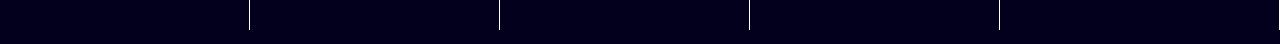
<file: camiseta.html>
<!DOCTYPE html>
<html lang="en">
<head>
    <meta charset="UTF-8">
    <meta name="viewport" content="width=device-width, initial-scale=1.0">
    <link rel="stylesheet" href="camiseta.css">
    <link rel="icon" type="image/x-icon" href="img/icon.png">
    <link rel="preconnect" href="https://fonts.googleapis.com">
    <link rel="preconnect" href="https://fonts.gstatic.com" crossorigin>
    <link href="https://fonts.googleapis.com/css2?family=Graduate&display=swap" rel="stylesheet">
    <link href="https://fonts.googleapis.com/css2?family=Open+Sans:ital,wght@0,300..800;1,300..800&display=swap" rel="stylesheet">
    <title>Atlética SENAI</title>
</head>
<body>

    <!----Header---->
    <div id="navbar">
        <a href="index.html"><img id="logo" src="img/logo.png"></a>
        <div id="middle">
            
            <div id="bar">
                <input type="text" placeholder="O que você está procurando?">
                <button type="submit"><img src="img/search.png"></button>
            </div>
            
            <div id="categ">
                <div id="mar">
                    <a href="marmita.html">Marmita</a>
                    <div id="drop-1">
                        <a class="marmita" href="bento.html">Bento</a>
                        <a class="marmita" href="container.html">Pote Hermético</a>
                        <a class="marmita" href="cutlery.html">Talheres</a>
                        <a class="marmita" href="mug.html">Canecas</a>
                        <a class="marmita" href="bottle.html">Garrafas Térmicas</a>
                        <a class="marmita" href="shaker.html">Coqueteleiras</a>
                        <a class="marmita" href="cooler.html">Bolsas Térmicas</a>
                    </div>
                </div>
                <div id="apparel">
                    <a href="apparel.html">Apparel</a>
                    <div id="drop-2">
                        <a class="marmita" href="moletom.html">Moletom</a>
                        <a class="marmita" href="camiseta.html">Camiseta</a>
                        <a class="marmita" href="bone.html">Boné</a>
                        <a class="marmita" href="tote.html">Eco-Bag</a>
                        <a class="marmita" href="meia.html">Meia</a>
                        <a class="marmita" href="keychain.html">Chaveiro</a>
                        <a class="marmita" href="keystring.html">Cordão</a>
                    </div>
                </div>

                <div id="papel">
                    <a href="papelaria.html">Papelaria</a>
                    <div id="drop-3">
                        <a class="marmita" href="notebook.html">Caderno</a>
                        <a class="marmita" href="notepad.html">Bloco de Notas</a>
                        <a class="marmita" href="pen.html">Caneta</a>
                        <a class="marmita" href="lapiseira.html">Lapiseira</a>
                        <a class="marmita" href="estojo.html">Estojo</a>
                        <a class="marmita" href="mousepad.html">Mouse Pad</a>
                        <a class="marmita" href="stickers.html">Adesivos</a>

                    </div>
                </div>

                <div id="mission">
                    <a href="about.html">Sobre Nós</a>
                </div>

            </div>
        </div>

        <div id="client">
            <a><img src="img/whats.png" style="width: 7vh;"></a>
            <a><p>Olá, visitante</p><img src="img/user.png"></a>
            <a><img src="img/wish-add.png"></a>
            <a href="cart.html"><img src="img/basket.png"></a>
            
        </div>


    </div>
    <div id="content">

        <div id="slide">
            <div class="prev"><a class="prev" onclick="plusSlides(-1)" style="cursor: pointer;">&#10094;</a></div>
            
            <div class="product">
                <img src="img/tshirt-logo.png">
            </div>

            <div class="product">
                <img src="img/tshirt (2).png">
            </div>

            
            <div class="next"><a class="next" onclick="plusSlides(1)" style="cursor: pointer;">&#10095;</a></div>

        </div>

        <div id="info">
            <h1>Moletom Canguru</h1>
            <div id="size">
                <button class="size">P</button>
                <button class="size">M</button>
                <button class="size">G</button>
                <button class="size">XG</button>
            </div>
            <div id="preco"><button type="submit"><img src="img/add.png"></button><h3>R$20,99</h3></div>
            <div id="frete"></div>
            <input type="text" style="width: 25vh;" placeholder="Calcule o frete"><button type="submit"><img src="img/shipping.png"  style="width: 5vh;"></button>
        </div>
        
        </div>
    </div>
        
    <div id="about">
        <div id="sobre">
            
            <h1>Camiseta Oldschool</h1><br>
            <p class="descrip"><b>Material:</b>100% Algodão.</p>
            <p class="descrip"><b>Cor: </b>Branca</p>
            <p class="descrip"><b>Sexo: </b>Unissex</p><br>
            <p class="descrip">Camiseta produzida em malha de algodão com estampa do logo original do Senai</p>
    
        </div>
        <div id="guia">
            <img src="img/medida.png">
        </div>
    </div>

    <script src="slide.js">
    </script>

<footer>
    <div id="foot-1">
        <h3>Institucional</h3>
        <a href="#">Sobre a Atlética</a><br><br>
        <a href="#">Segurança</a><br><br>
        <a href="#">Política de Privacidade</a><br><br>
        <a href="#">Trabalhe Conosco</a><br>
    </div>

    <div id="foot-2">
        <h3>Atendimento ao Cliente</h3>
        <a href="#">Meus Pedidos</a><br><br>
        <a href="#">Trocas e Devoluções</a><br><br>
        <a href="#">Rastreio</a><br><br>
    </div>

    <div id="foot-3">
        <h3>Ajuda</h3>
        <a href="#">E-mail</a><br><br>
        <a href="#">Chat</a><br>
    </div>

    <div id="foot-4">
        <h3>Redes Sociais</h3>
        <img src="img/instagram.png">
        <img src="img/youtube.png">
        <img src="img/x.png">
    </div>

    <div id="payment">
        <h3>Métodos de Pagamento</h3>
        <div id="pay">
            <img src="img/pix.png">
            <img src="img/gpay.png">
            <img src="img/paypal.png">
            <img src="img/amex.png">
            <img src="img/elo.png">
            <img src="img/mastercard.png">
            <img src="img/visa.png">
        </div>
    </div>
</footer>   
</body>
</html>
</file>
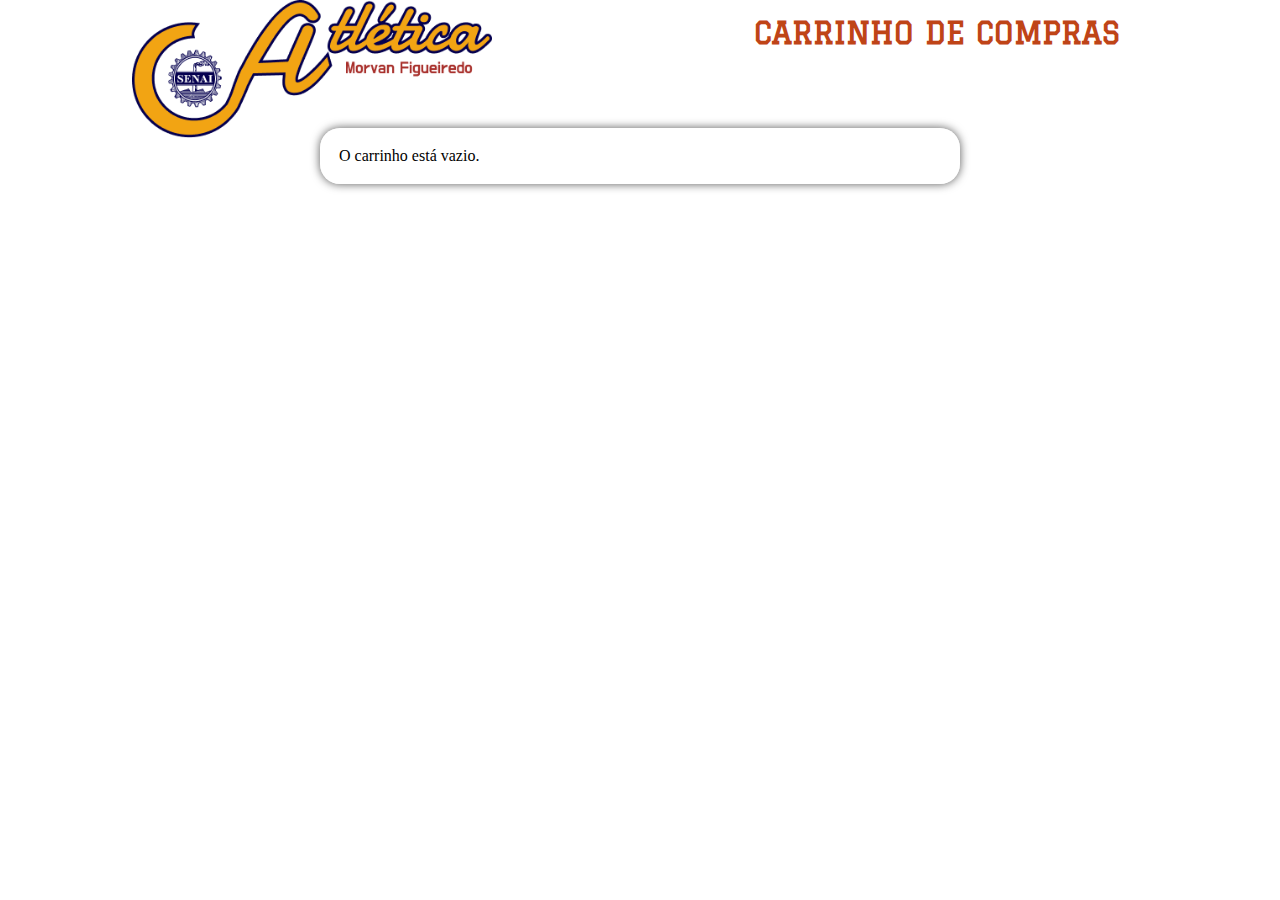
<file: cart.html>
<!DOCTYPE html>
<html lang="en">

<head>
    <meta charset="UTF-8">
    <meta name="viewport" content="width=device-width, initial-scale=1.0">
    <link rel="stylesheet" href="cart.css">
    <link rel="stylesheet" href="https://cdnjs.cloudflare.com/ajax/libs/font-awesome/6.0.0-beta3/css/all.min.css">
    <link rel="preconnect" href="https://fonts.googleapis.com">
    <link rel="preconnect" href="https://fonts.gstatic.com" crossorigin>
    <link rel="preconnect" href="https://fonts.googleapis.com">
    <link rel="preconnect" href="https://fonts.gstatic.com" crossorigin>
    <link href="https://fonts.googleapis.com/css2?family=Graduate&display=swap" rel="stylesheet">
    <title>Carrinho de compras</title>
</head>

<body>
    <header>
        <a href="index.html"><img id="logo" src="img/logo.png"></a>

        <h1>CARRINHO DE COMPRAS</h1>
    </header>


    <div class="container">
        <div id="carrinho">
             <!-- <div class="product">
                <img src="img/amex.png" alt="#">
                <h3 class="nome-do-produto">CAMISETA</h3>
                <p class="preco">PREÇO: R$14,99</p>
                <div class="icones-adicionar-remover">
                    <input type="button" value="+" class="btn" onclick="alterarQuantidade(this, 'add')">
                    <span class="quantidade-valor">1</span>
                    <input type="button" value="-" class="btn" onclick="alterarQuantidade(this, 'remove')">
                    <input type="button" value="Remover Produto" class="remover-produto" onclick="removerProdutoCompleto(this)">
                </div>
               
            </div>
            <div class="product">
                <img src="img/bento-2.png" alt="#">
                <h3 class="nome-do-produto">CAMISETA</h3>
                <p class="preco">PREÇO: R$10,99</p>
                <div class="icones-adicionar-remover">
                    <input type="button" value="+" class="btn" onclick="alterarQuantidade(this, 'add')">
                    <span class="quantidade-valor">1</span>
                    <input type="button" value="-" class="btn" onclick="alterarQuantidade(this, 'remove')">
                    <input type="button" value="Remover Produto" class="remover-produto" onclick="removerProdutoCompleto(this)">
                </div>

            </div> -->
         
        <div class="valor-total">
            <h3 id="valor-compra">VALOR DA COMPRA</h3>
            <p class="compra">Valor Total: R$<span id="valor-da-compra">R$00,00</span></p>
            <button class="confirmar-pedido" onclick="compra()">CONFIRMAR PEDIDO</button>
        </div>
    </div>
    <script src="seila.js"></script>
</body>
</html>
</file>
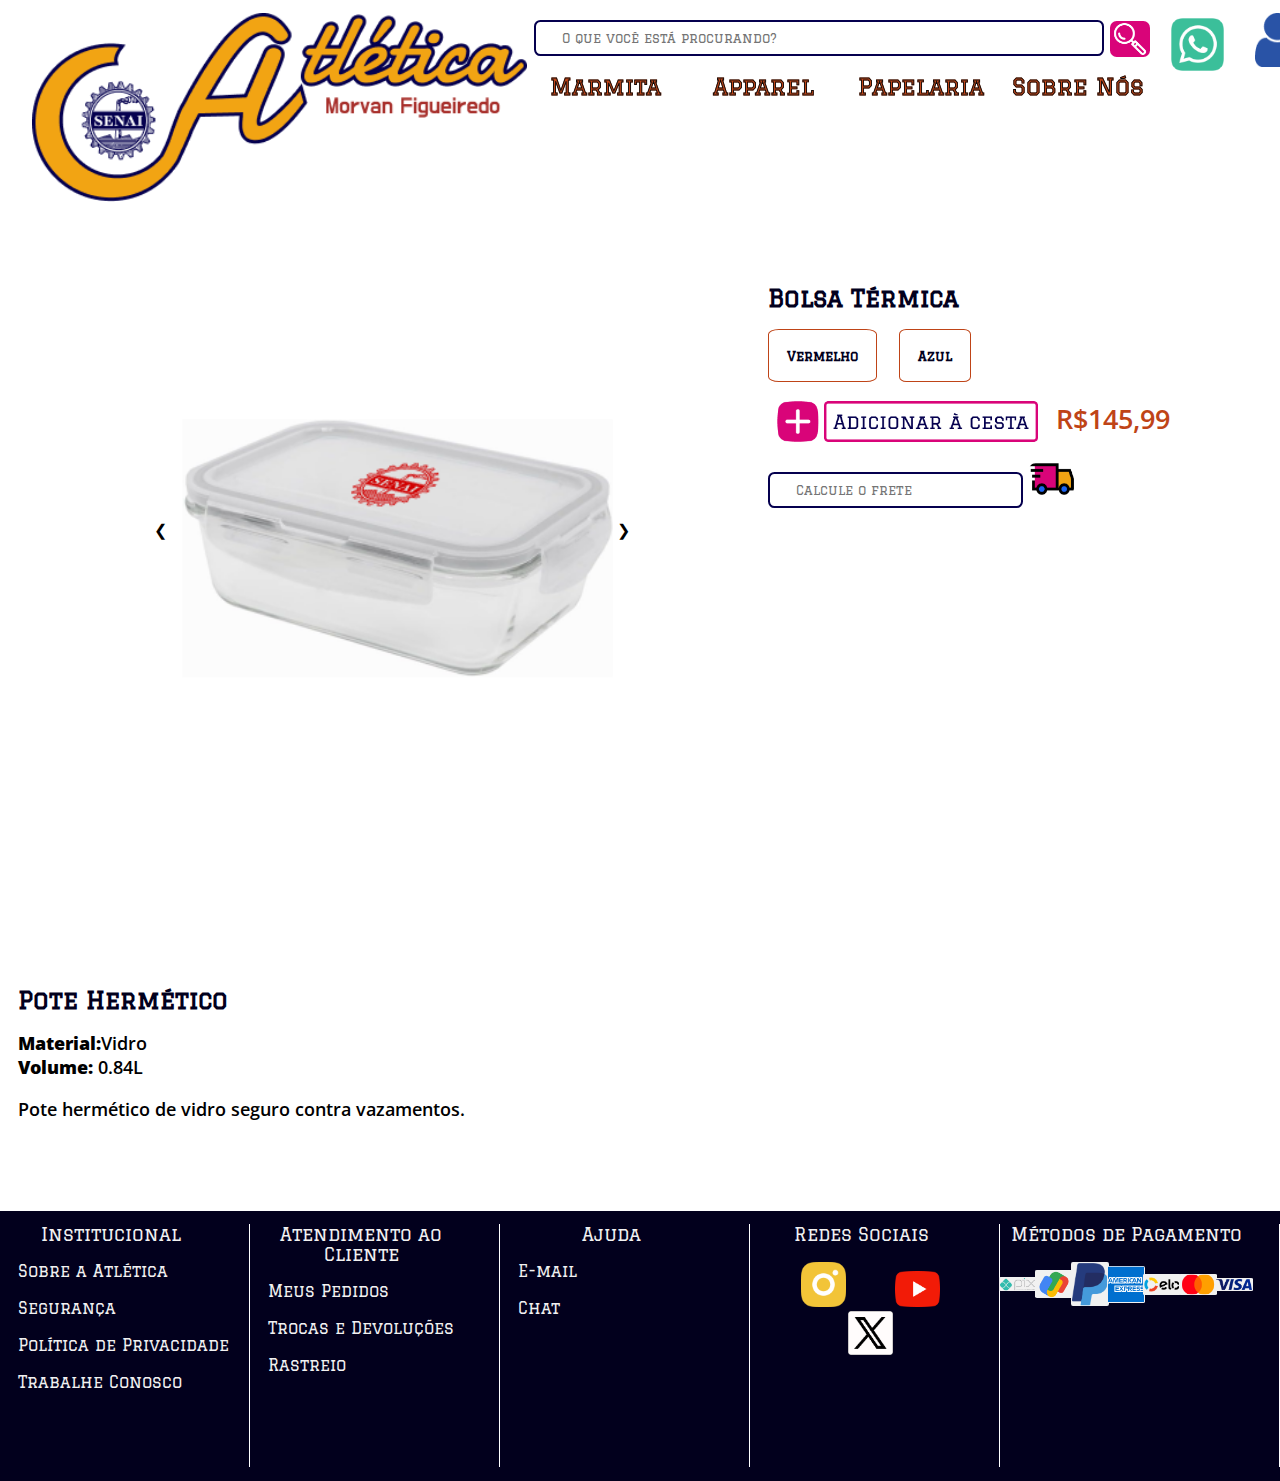
<file: container.html>
<!DOCTYPE html>
<html lang="en">
<head>
    <meta charset="UTF-8">
    <meta name="viewport" content="width=device-width, initial-scale=1.0">
    <link rel="stylesheet" href="camiseta.css">
    <link rel="icon" type="image/x-icon" href="img/icon.png">
    <link rel="preconnect" href="https://fonts.googleapis.com">
    <link rel="preconnect" href="https://fonts.gstatic.com" crossorigin>
    <link href="https://fonts.googleapis.com/css2?family=Graduate&display=swap" rel="stylesheet">
    <link href="https://fonts.googleapis.com/css2?family=Open+Sans:ital,wght@0,300..800;1,300..800&display=swap" rel="stylesheet">
    <title>Atlética SENAI</title>
</head>
<body>
<script src="seila.js"></script>
    <!----Header---->
    <div id="navbar">
        <a href="index.html"><img id="logo" src="img/logo.png"></a>
        <div id="middle">
            
            <div id="bar">
                <input type="text" placeholder="O que você está procurando?">
                <button type="submit"><img src="img/search.png"></button>
            </div>
            
            <div id="categ">
                <div id="mar">
                    <a href="marmita.html">Marmita</a>
                    <div id="drop-1">
                        <a class="marmita" href="bento.html">Bento</a>
                        <a class="marmita" href="container.html">Pote Hermético</a>
                        <a class="marmita" href="cutlery.html">Talheres</a>
                        <a class="marmita" href="mug.html">Canecas</a>
                        <a class="marmita" href="bottle.html">Garrafas Térmicas</a>
                        <a class="marmita" href="shaker.html">Coqueteleiras</a>
                        <a class="marmita" href="cooler.html">Bolsas Térmicas</a>
                    </div>
                </div>
                <div id="apparel">
                    <a href="apparel.html">Apparel</a>
                    <div id="drop-2">
                        <a class="marmita" href="moletom.html">Moletom</a>
                        <a class="marmita" href="camiseta.html">Camiseta</a>
                        <a class="marmita" href="bone.html">Boné</a>
                        <a class="marmita" href="ecobag.html">Eco-Bag</a>
                        <a class="marmita" href="meia.html">Meia</a>
                        <a class="marmita" href="keychain.html">Chaveiro</a>
                        <a class="marmita" href="keystring.html">Cordão</a>
                    </div>
                </div>

                <div id="papel">
                    <a href="papelaria.html">Papelaria</a>
                    <div id="drop-3">
                        <a class="marmita" href="notebook.html">Caderno</a>
                        <a class="marmita" href="notepad.html">Bloco de Notas</a>
                        <a class="marmita" href="pen.html">Caneta</a>
                        <a class="marmita" href="lapiseira.html">Lapiseira</a>
                        <a class="marmita" href="estojo.html">Estojo</a>
                        <a class="marmita" href="mousepad.html">Mouse Pad</a>
                        <a class="marmita" href="stickers.html">Adesivos</a>

                    </div>
                </div>

                <div id="mission">
                    <a href="about.html">Sobre Nós</a>
                </div>

            </div>
        </div>

        <div id="client">
            <a><img src="img/whats.png" style="width: 7vh;"></a>
            <a><p>Olá, visitante</p><img src="img/user.png"></a>
            <a><img src="img/wish-add.png"></a>
            <a href="cart.html"><img src="img/basket.png"></a>
            
        </div>


    </div>
    <div id="content">

        <div id="slide">
            <div class="prev"><a class="prev" onclick="plusSlides(-1)" style="cursor: pointer;">&#10094;</a></div>
            
            <div class="product">
                <img src="img/pote-1.png">
            </div>

            <div class="product">
                <img src="img/pote-2.png">
            </div>
            
            <div class="product">
                <img src="img/pote-3.png">
            </div>

            <div class="next"><a class="next" onclick="plusSlides(1)" style="cursor: pointer;">&#10095;</a></div>

        </div>

        <div id="info">
            <h1>Bolsa Térmica</h1>
            <div id="size">
                <button class="size">Vermelho</button>
                <button class="size">Azul</button>
            </div>

            <div id="preco"><button type="button" class="button" onclick="adicionarAoCarrinho('Pote Térmico', 145.99, 'img/pote-1.png')"><img src="img/add.png" style="cursor: pointer;"></button><h3>R$145,99</h3></div>
            <div id="frete"></div>
            <input type="text" style="width: 25vh;" placeholder="Calcule o frete"><button type="submit"><img src="img/shipping.png"  style="width: 5vh;"></button>
        </div>
        
        </div>
    </div>
        
    <div id="about">
        <div id="sobre">
            
            <h1>Pote Hermético</h1><br>
            <p class="descrip"><b>Material:</b>Vidro</p>
            <p class="descrip"><b>Volume: </b>0.84L</p><br>
            <p class="descrip">Pote hermético de vidro seguro contra vazamentos. </p>
    
        </div>
    </div>

    <script src="slide.js">
    </script>

<footer>
    <div id="foot-1">
        <h3>Institucional</h3>
        <a href="#">Sobre a Atlética</a><br><br>
        <a href="#">Segurança</a><br><br>
        <a href="#">Política de Privacidade</a><br><br>
        <a href="#">Trabalhe Conosco</a><br>
    </div>

    <div id="foot-2">
        <h3>Atendimento ao Cliente</h3>
        <a href="#">Meus Pedidos</a><br><br>
        <a href="#">Trocas e Devoluções</a><br><br>
        <a href="#">Rastreio</a><br><br>
    </div>

    <div id="foot-3">
        <h3>Ajuda</h3>
        <a href="#">E-mail</a><br><br>
        <a href="#">Chat</a><br>
    </div>

    <div id="foot-4">
        <h3>Redes Sociais</h3>
        <img src="img/instagram.png">
        <img src="img/youtube.png">
        <img src="img/x.png">
    </div>

    <div id="payment">
        <h3>Métodos de Pagamento</h3>
        <div id="pay">
            <img src="img/pix.png">
            <img src="img/gpay.png">
            <img src="img/paypal.png">
            <img src="img/amex.png">
            <img src="img/elo.png">
            <img src="img/mastercard.png">
            <img src="img/visa.png">
        </div>
    </div>
</footer>   
</body>
</html>
</file>
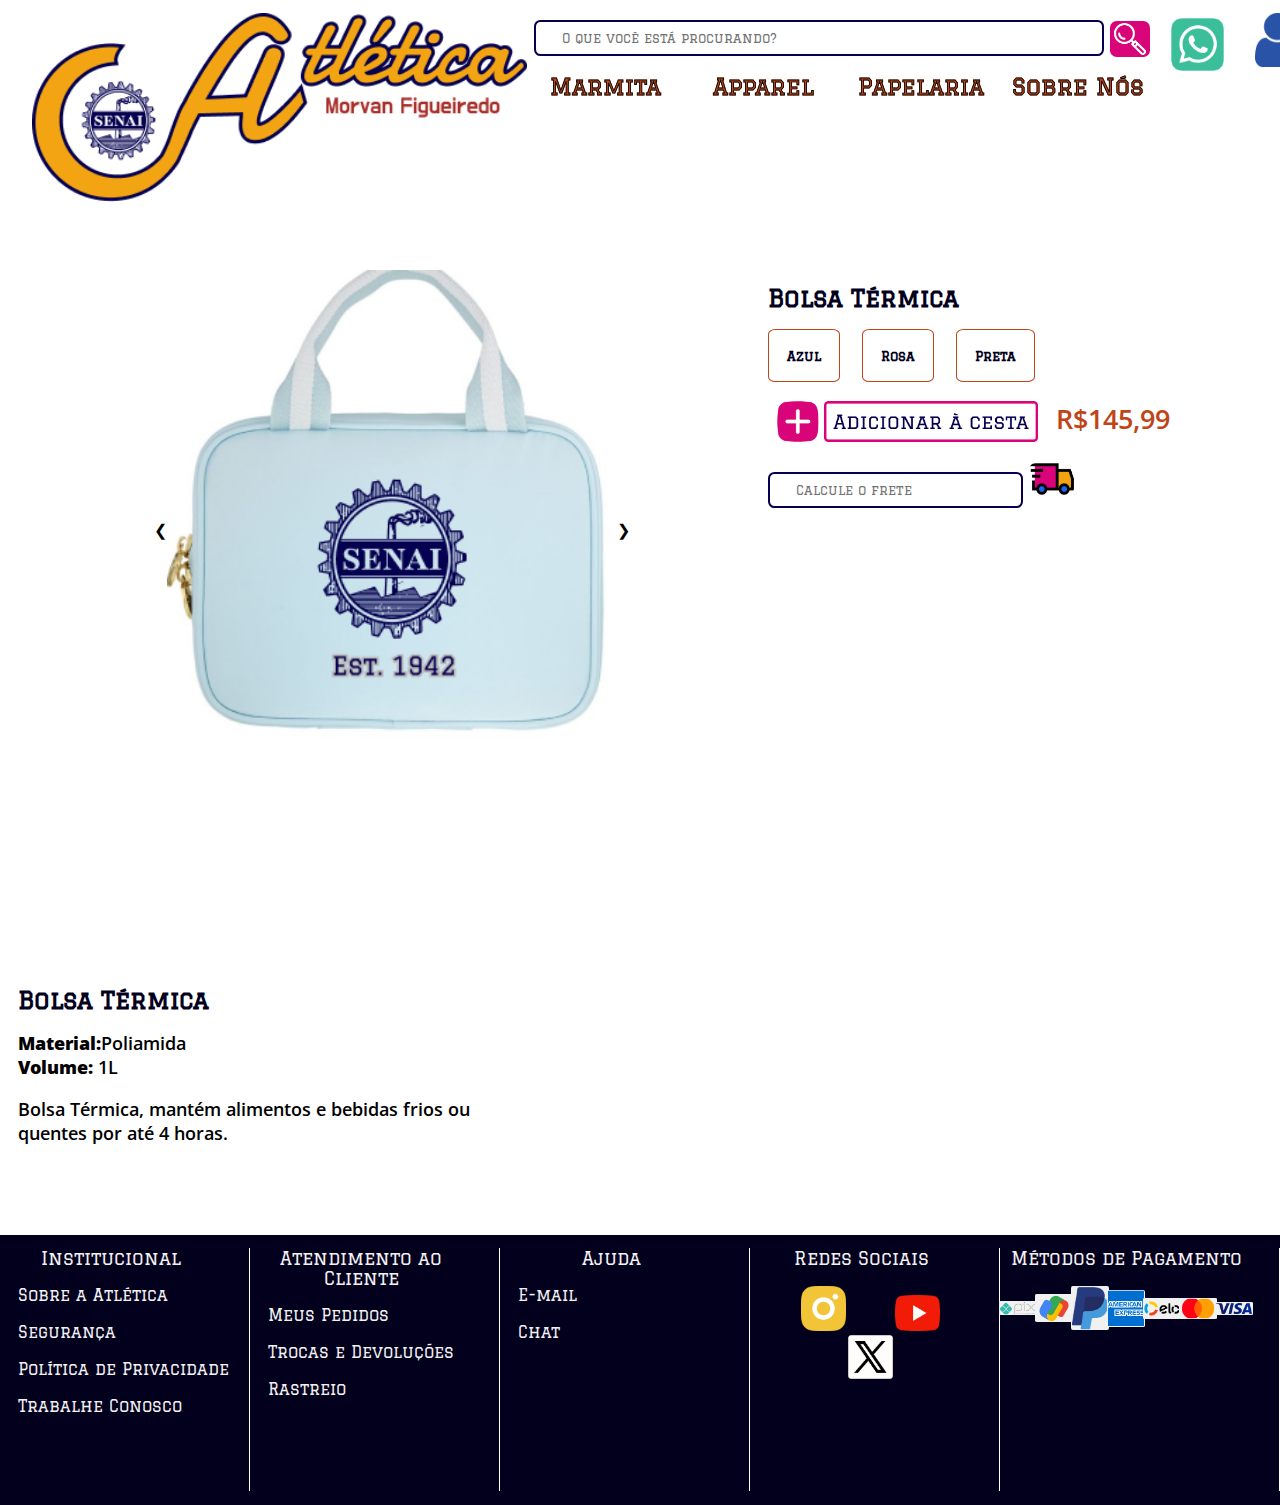
<file: cooler.html>
<!DOCTYPE html>
<html lang="en">
<head>
    <meta charset="UTF-8">
    <meta name="viewport" content="width=device-width, initial-scale=1.0">
    <link rel="stylesheet" href="camiseta.css">
    <link rel="icon" type="image/x-icon" href="img/icon.png">
    <link rel="preconnect" href="https://fonts.googleapis.com">
    <link rel="preconnect" href="https://fonts.gstatic.com" crossorigin>
    <link href="https://fonts.googleapis.com/css2?family=Graduate&display=swap" rel="stylesheet">
    <link href="https://fonts.googleapis.com/css2?family=Open+Sans:ital,wght@0,300..800;1,300..800&display=swap" rel="stylesheet">
    <title>Atlética SENAI</title>
</head>
<body>
<script src="seila.js"></script>
    <!----Header---->
    <div id="navbar">
        <a href="index.html"><img id="logo" src="img/logo.png"></a>
        <div id="middle">
            
            <div id="bar">
                <input type="text" placeholder="O que você está procurando?">
                <button type="submit"><img src="img/search.png"></button>
            </div>
            
            <div id="categ">
                <div id="mar">
                    <a href="marmita.html">Marmita</a>
                    <div id="drop-1">
                        <a class="marmita" href="bento.html">Bento</a>
                        <a class="marmita" href="container.html">Pote Hermético</a>
                        <a class="marmita" href="cutlery.html">Talheres</a>
                        <a class="marmita" href="mug.html">Canecas</a>
                        <a class="marmita" href="bottle.html">Garrafas Térmicas</a>
                        <a class="marmita" href="shaker.html">Coqueteleiras</a>
                        <a class="marmita" href="cooler.html">Bolsas Térmicas</a>
                    </div>
                </div>
                <div id="apparel">
                    <a href="apparel.html">Apparel</a>
                    <div id="drop-2">
                        <a class="marmita" href="moletom.html">Moletom</a>
                        <a class="marmita" href="camiseta.html">Camiseta</a>
                        <a class="marmita" href="bone.html">Boné</a>
                        <a class="marmita" href="ecobag.html">Eco-Bag</a>
                        <a class="marmita" href="meia.html">Meia</a>
                        <a class="marmita" href="keychain.html">Chaveiro</a>
                        <a class="marmita" href="keystring.html">Cordão</a>
                    </div>
                </div>

                <div id="papel">
                    <a href="papelaria.html">Papelaria</a>
                    <div id="drop-3">
                        <a class="marmita" href="notebook.html">Caderno</a>
                        <a class="marmita" href="notepad.html">Bloco de Notas</a>
                        <a class="marmita" href="pen.html">Caneta</a>
                        <a class="marmita" href="lapiseira.html">Lapiseira</a>
                        <a class="marmita" href="estojo.html">Estojo</a>
                        <a class="marmita" href="mousepad.html">Mouse Pad</a>
                        <a class="marmita" href="stickers.html">Adesivos</a>

                    </div>
                </div>

                <div id="mission">
                    <a href="about.html">Sobre Nós</a>
                </div>

            </div>
        </div>

        <div id="client">
            <a><img src="img/whats.png" style="width: 7vh;"></a>
            <a><p>Olá, visitante</p><img src="img/user.png"></a>
            <a><img src="img/wish-add.png"></a>
            <a href="cart.html"><img src="img/basket.png"></a>
            
        </div>


    </div>
    <div id="content">

        <div id="slide">
            <div class="prev"><a class="prev" onclick="plusSlides(-1)" style="cursor: pointer;">&#10094;</a></div>
            
            <div class="product">
                <img src="img/bolsa-1.png">
            </div>

            <div class="product">
                <img src="img/bolsa-2.png">
            </div>
            
            <div class="product">
                <img src="img/bolsa-3.png">
            </div>

            <div class="next"><a class="next" onclick="plusSlides(1)" style="cursor: pointer;">&#10095;</a></div>

        </div>

        <div id="info">
            <h1>Bolsa Térmica</h1>
            <div id="size">
                <button class="size">Azul</button>
                <button class="size">Rosa</button>
                <button class="size">Preta</button>
            </div>
            <div id="preco"><button type="button" class="button" onclick="adicionarAoCarrinho('Bolsa térmica', 145.99, 'img/bolsa-1.png')"><img src="img/add.png" style="cursor: pointer;"></button><h3>R$145,99</h3></div>
            <div id="frete"></div>
            <input type="text" style="width: 25vh;" placeholder="Calcule o frete"><button type="submit"><img src="img/shipping.png"  style="width: 5vh;"></button>
        </div>
        
        </div>
    </div>
        
    <div id="about">
        <div id="sobre">
            
            <h1>Bolsa Térmica</h1><br>
            <p class="descrip"><b>Material:</b>Poliamida</p>
            <p class="descrip"><b>Volume: </b>1L</p><br>
            <p class="descrip">Bolsa Térmica, mantém alimentos e bebidas frios ou quentes por até 4 horas. </p>
    
        </div>
    </div>

    <script src="slide.js">
    </script>

<footer>
    <div id="foot-1">
        <h3>Institucional</h3>
        <a href="#">Sobre a Atlética</a><br><br>
        <a href="#">Segurança</a><br><br>
        <a href="#">Política de Privacidade</a><br><br>
        <a href="#">Trabalhe Conosco</a><br>
    </div>

    <div id="foot-2">
        <h3>Atendimento ao Cliente</h3>
        <a href="#">Meus Pedidos</a><br><br>
        <a href="#">Trocas e Devoluções</a><br><br>
        <a href="#">Rastreio</a><br><br>
    </div>

    <div id="foot-3">
        <h3>Ajuda</h3>
        <a href="#">E-mail</a><br><br>
        <a href="#">Chat</a><br>
    </div>

    <div id="foot-4">
        <h3>Redes Sociais</h3>
        <img src="img/instagram.png">
        <img src="img/youtube.png">
        <img src="img/x.png">
    </div>

    <div id="payment">
        <h3>Métodos de Pagamento</h3>
        <div id="pay">
            <img src="img/pix.png">
            <img src="img/gpay.png">
            <img src="img/paypal.png">
            <img src="img/amex.png">
            <img src="img/elo.png">
            <img src="img/mastercard.png">
            <img src="img/visa.png">
        </div>
    </div>
</footer>   
</body>
</html>
</file>
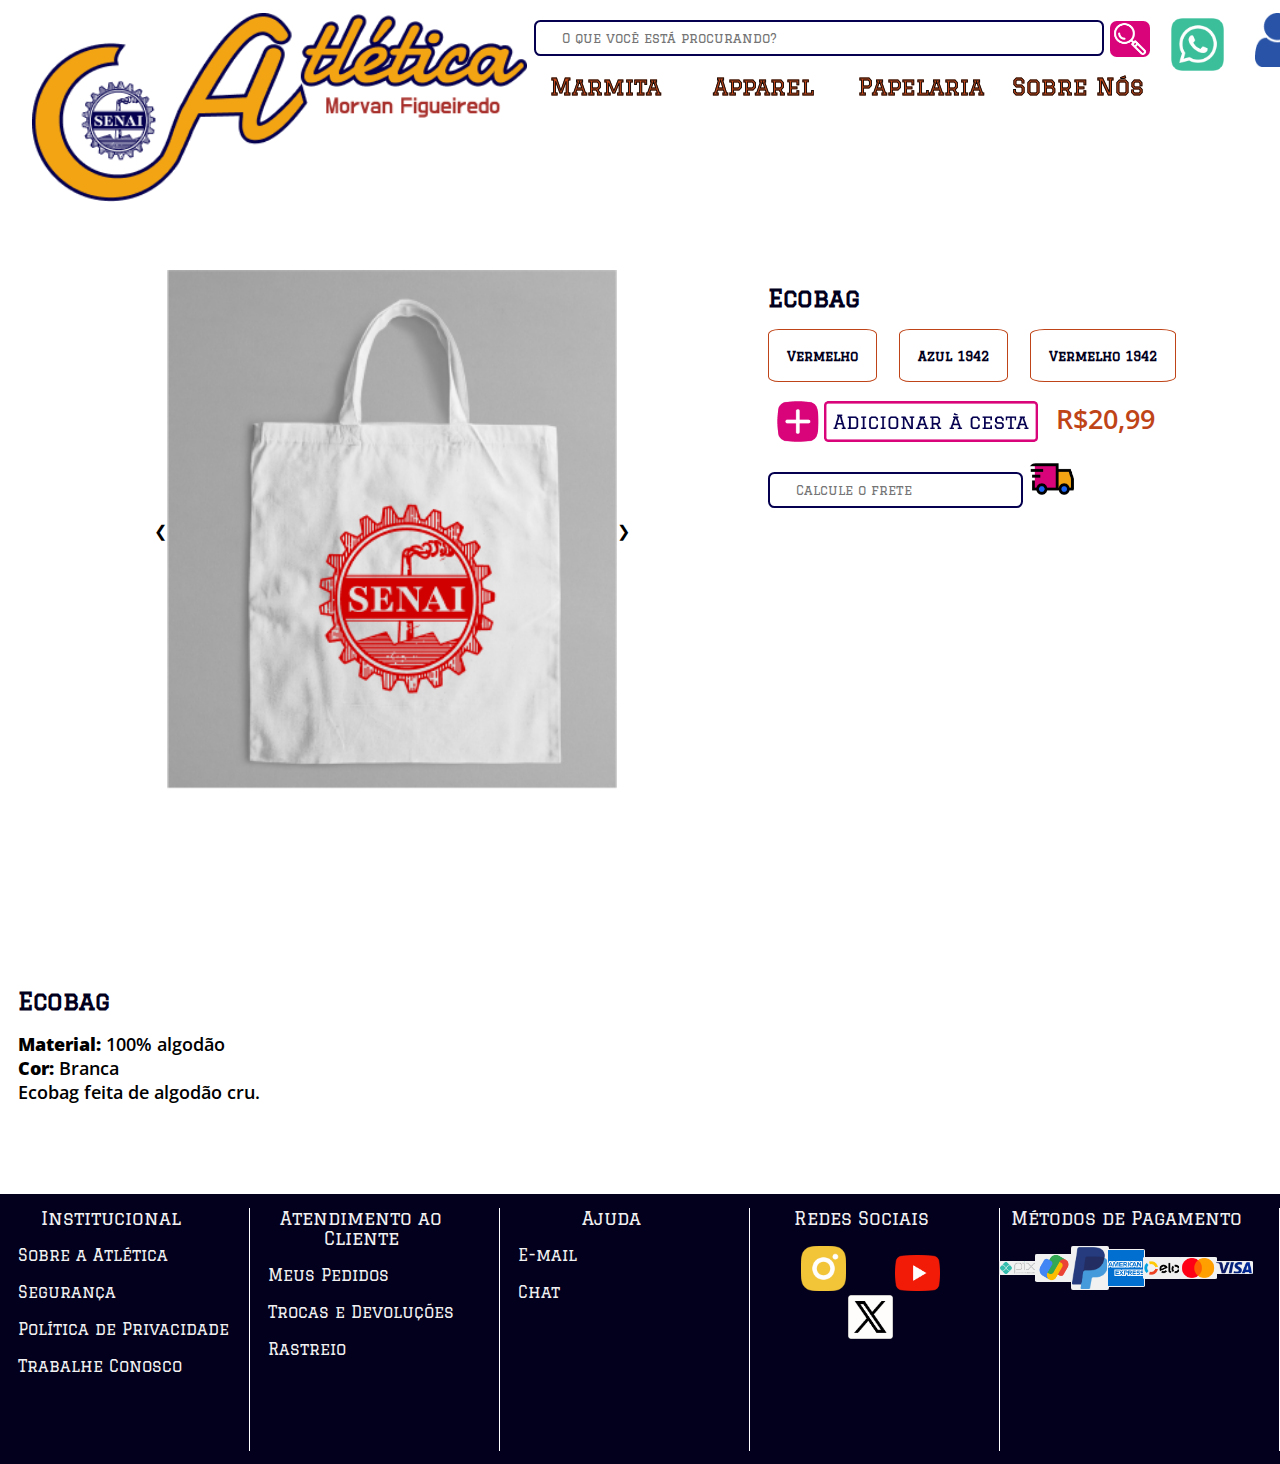
<file: ecobag.html>
<!DOCTYPE html>
<html lang="en">
<head>
    <meta charset="UTF-8">
    <meta name="viewport" content="width=device-width, initial-scale=1.0">
    <link rel="stylesheet" href="camiseta.css">
    <link rel="icon" type="image/x-icon" href="img/icon.png">
    <link rel="preconnect" href="https://fonts.googleapis.com">
    <link rel="preconnect" href="https://fonts.gstatic.com" crossorigin>
    <link href="https://fonts.googleapis.com/css2?family=Graduate&display=swap" rel="stylesheet">
    <link href="https://fonts.googleapis.com/css2?family=Open+Sans:ital,wght@0,300..800;1,300..800&display=swap" rel="stylesheet">
    <title>Atlética SENAI</title>
</head>
<body>

    <!----Header---->
    <div id="navbar">
        <a href="index.html"><img id="logo" src="img/logo.png"></a>
        <div id="middle">
            
            <div id="bar">
                <input type="text" placeholder="O que você está procurando?">
                <button type="submit"><img src="img/search.png"></button>
            </div>
            
            <div id="categ">
                <div id="mar">
                    <a href="marmita.html">Marmita</a>
                    <div id="drop-1">
                        <a class="marmita" href="bento.html">Bento</a>
                        <a class="marmita" href="container.html">Pote Hermético</a>
                        <a class="marmita" href="cutlery.html">Talheres</a>
                        <a class="marmita" href="mug.html">Canecas</a>
                        <a class="marmita" href="bottle.html">Garrafas Térmicas</a>
                        <a class="marmita" href="shaker.html">Coqueteleiras</a>
                        <a class="marmita" href="cooler.html">Bolsas Térmicas</a>
                    </div>
                </div>
                <div id="apparel">
                    <a href="apparel.html">Apparel</a>
                    <div id="drop-2">
                        <a class="marmita" href="moletom.html">Moletom</a>
                        <a class="marmita" href="camiseta.html">Camiseta</a>
                        <a class="marmita" href="bone.html">Boné</a>
                        <a class="marmita" href="ecobag.html">Eco-Bag</a>
                        <a class="marmita" href="meia.html">Meia</a>
                        <a class="marmita" href="keychain.html">Chaveiro</a>
                        <a class="marmita" href="keystring.html">Cordão</a>
                    </div>
                </div>

                <div id="papel">
                    <a href="papelaria.html">Papelaria</a>
                    <div id="drop-3">
                        <a class="marmita" href="notebook.html">Caderno</a>
                        <a class="marmita" href="notepad.html">Bloco de Notas</a>
                        <a class="marmita" href="pen.html">Caneta</a>
                        <a class="marmita" href="lapiseira.html">Lapiseira</a>
                        <a class="marmita" href="estojo.html">Estojo</a>
                        <a class="marmita" href="mousepad.html">Mouse Pad</a>
                        <a class="marmita" href="stickers.html">Adesivos</a>

                    </div>
                </div>

                <div id="mission">
                    <a href="about.html">Sobre Nós</a>
                </div>

            </div>
        </div>

        <div id="client">
            <a><img src="img/whats.png" style="width: 7vh;"></a>
            <a><p>Olá, visitante</p><img src="img/user.png"></a>
            <a><img src="img/wish-add.png"></a>
            <a href="cart.html"><img src="img/basket.png"></a>
            
        </div>


    </div>
    <div id="content">

        <div id="slide">
            <div class="prev"><a class="prev" onclick="plusSlides(-1)" style="cursor: pointer;">&#10094;</a></div>

            <div class="product">
                <img src="img/totebag-1.png">
            </div>
            
            <div class="product">
                <img src="img/totebag-2.png">
            </div>

            <div class="product">
                <img src="img/totebag-3.png">
            </div>

            <div class="next"><a class="next" onclick="plusSlides(1)" style="cursor: pointer;">&#10095;</a></div>

        </div>

        <div id="info">
            <h1>Ecobag</h1>
            <div id="size">
                <button class="size">Vermelho</button>
                <button class="size">Azul 1942</button>
                <button class="size">Vermelho 1942</button>

            </div>
            <div id="preco"><button type="submit"><img src="img/add.png"></button><h3>R$20,99</h3></div>
            <div id="frete"></div>
            <input type="text" style="width: 25vh;" placeholder="Calcule o frete"><button type="submit"><img src="img/shipping.png"  style="width: 5vh;"></button>
        </div>
        
        </div>
    </div>
        
    <div id="about">
        <div id="sobre">
            
            <h1>Ecobag</h1><br>
            <p class="descrip"><b>Material: </b>100% algodão</p>
            <p class="descrip"><b>Cor: </b>Branca</p>
            <p class="descrip">Ecobag feita de algodão cru.</p>
    
        </div>
    </div>

    <script src="slide.js">
    </script>

<footer>
    <div id="foot-1">
        <h3>Institucional</h3>
        <a href="#">Sobre a Atlética</a><br><br>
        <a href="#">Segurança</a><br><br>
        <a href="#">Política de Privacidade</a><br><br>
        <a href="#">Trabalhe Conosco</a><br>
    </div>

    <div id="foot-2">
        <h3>Atendimento ao Cliente</h3>
        <a href="#">Meus Pedidos</a><br><br>
        <a href="#">Trocas e Devoluções</a><br><br>
        <a href="#">Rastreio</a><br><br>
    </div>

    <div id="foot-3">
        <h3>Ajuda</h3>
        <a href="#">E-mail</a><br><br>
        <a href="#">Chat</a><br>
    </div>

    <div id="foot-4">
        <h3>Redes Sociais</h3>
        <img src="img/instagram.png">
        <img src="img/youtube.png">
        <img src="img/x.png">
    </div>

    <div id="payment">
        <h3>Métodos de Pagamento</h3>
        <div id="pay">
            <img src="img/pix.png">
            <img src="img/gpay.png">
            <img src="img/paypal.png">
            <img src="img/amex.png">
            <img src="img/elo.png">
            <img src="img/mastercard.png">
            <img src="img/visa.png">
        </div>
    </div>
</footer>   
</body>
</html>
</file>
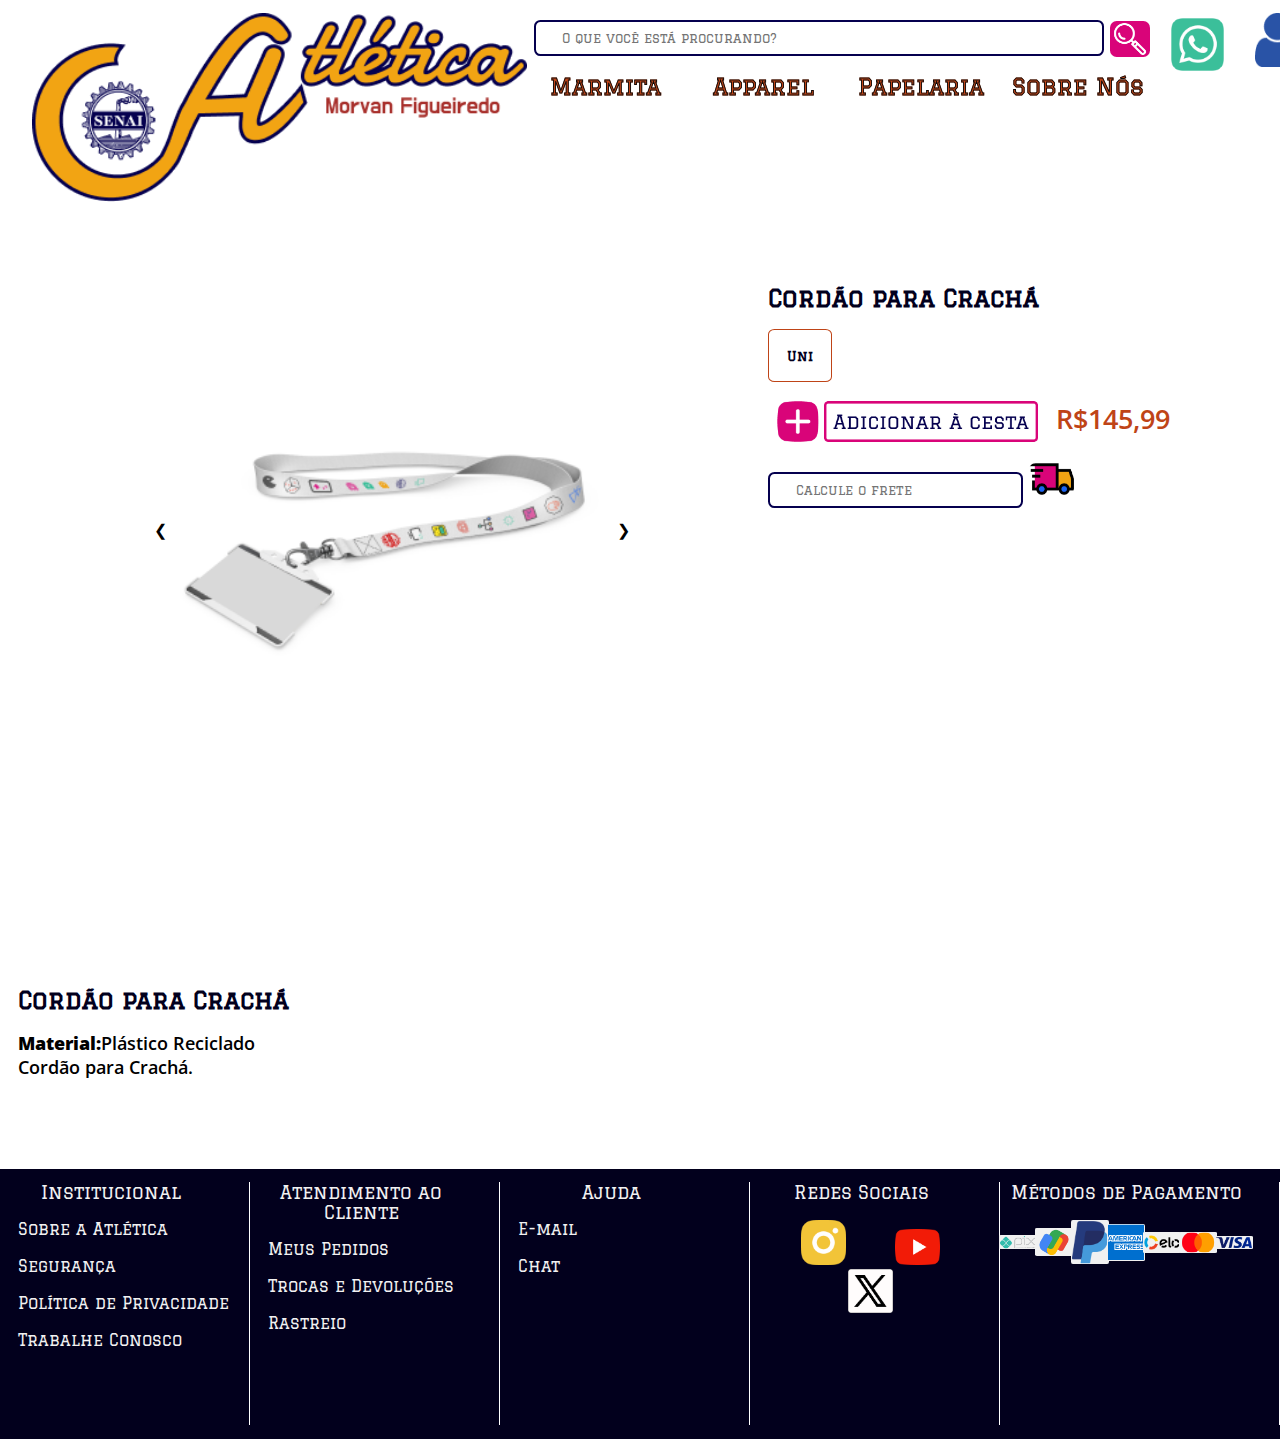
<file: keystring.html>
<!DOCTYPE html>
<html lang="en">
<head>
    <meta charset="UTF-8">
    <meta name="viewport" content="width=device-width, initial-scale=1.0">
    <link rel="stylesheet" href="camiseta.css">
    <link rel="icon" type="image/x-icon" href="img/icon.png">
    <link rel="preconnect" href="https://fonts.googleapis.com">
    <link rel="preconnect" href="https://fonts.gstatic.com" crossorigin>
    <link href="https://fonts.googleapis.com/css2?family=Graduate&display=swap" rel="stylesheet">
    <link href="https://fonts.googleapis.com/css2?family=Open+Sans:ital,wght@0,300..800;1,300..800&display=swap" rel="stylesheet">
    <title>Atlética SENAI</title>
</head>
<body>

    <!----Header---->
    <div id="navbar">
        <a href="index.html"><img id="logo" src="img/logo.png"></a>
        <div id="middle">
            
            <div id="bar">
                <input type="text" placeholder="O que você está procurando?">
                <button type="submit"><img src="img/search.png"></button>
            </div>
            
            <div id="categ">
                <div id="mar">
                    <a href="marmita.html">Marmita</a>
                    <div id="drop-1">
                        <a class="marmita" href="bento.html">Bento</a>
                        <a class="marmita" href="container.html">Pote Hermético</a>
                        <a class="marmita" href="cutlery.html">Talheres</a>
                        <a class="marmita" href="mug.html">Canecas</a>
                        <a class="marmita" href="bottle.html">Garrafas Térmicas</a>
                        <a class="marmita" href="shaker.html">Coqueteleiras</a>
                        <a class="marmita" href="cooler.html">Bolsas Térmicas</a>
                    </div>
                </div>
                <div id="apparel">
                    <a href="apparel.html">Apparel</a>
                    <div id="drop-2">
                        <a class="marmita" href="moletom.html">Moletom</a>
                        <a class="marmita" href="camiseta.html">Camiseta</a>
                        <a class="marmita" href="bone.html">Boné</a>
                        <a class="marmita" href="ecobag.html">Eco-Bag</a>
                        <a class="marmita" href="meia.html">Meia</a>
                        <a class="marmita" href="keychain.html">Chaveiro</a>
                        <a class="marmita" href="keystring.html">Cordão</a>
                    </div>
                </div>

                <div id="papel">
                    <a href="papelaria.html">Papelaria</a>
                    <div id="drop-3">
                        <a class="marmita" href="notebook.html">Caderno</a>
                        <a class="marmita" href="notepad.html">Bloco de Notas</a>
                        <a class="marmita" href="pen.html">Caneta</a>
                        <a class="marmita" href="lapiseira.html">Lapiseira</a>
                        <a class="marmita" href="estojo.html">Estojo</a>
                        <a class="marmita" href="mousepad.html">Mouse Pad</a>
                        <a class="marmita" href="stickers.html">Adesivos</a>

                    </div>
                </div>

                <div id="mission">
                    <a href="about.html">Sobre Nós</a>
                </div>

            </div>
        </div>

        <div id="client">
            <a><img src="img/whats.png" style="width: 7vh;"></a>
            <a><p>Olá, visitante</p><img src="img/user.png"></a>
            <a><img src="img/wish-add.png"></a>
            <a href="cart.html"><img src="img/basket.png"></a>
            
        </div>


    </div>
    <div id="content">

        <div id="slide">
            <div class="prev"><a class="prev" onclick="plusSlides(-1)" style="cursor: pointer;">&#10094;</a></div>
            
            <div class="product">
                <img src="img/cordao.png">
            </div>


            <div class="next"><a class="next" onclick="plusSlides(1)" style="cursor: pointer;">&#10095;</a></div>

        </div>

        <div id="info">
            <h1>Cordão para Crachá</h1>
            <div id="size">
                <button class="size">Uni</button>
            </div>
            <div id="preco"><button type="submit"><img src="img/add.png"></button><h3>R$145,99</h3></div>
            <div id="frete"></div>
            <input type="text" style="width: 25vh;" placeholder="Calcule o frete"><button type="submit"><img src="img/shipping.png"  style="width: 5vh;"></button>
        </div>
        
        </div>
    </div>
        
    <div id="about">
        <div id="sobre">
            
            <h1>Cordão para Crachá</h1><br>
            <p class="descrip"><b>Material:</b>Plástico Reciclado</p>
            <p class="descrip">Cordão para Crachá. </p>
    
        </div>
    </div>

    <script src="slide.js">
    </script>

<footer>
    <div id="foot-1">
        <h3>Institucional</h3>
        <a href="#">Sobre a Atlética</a><br><br>
        <a href="#">Segurança</a><br><br>
        <a href="#">Política de Privacidade</a><br><br>
        <a href="#">Trabalhe Conosco</a><br>
    </div>

    <div id="foot-2">
        <h3>Atendimento ao Cliente</h3>
        <a href="#">Meus Pedidos</a><br><br>
        <a href="#">Trocas e Devoluções</a><br><br>
        <a href="#">Rastreio</a><br><br>
    </div>

    <div id="foot-3">
        <h3>Ajuda</h3>
        <a href="#">E-mail</a><br><br>
        <a href="#">Chat</a><br>
    </div>

    <div id="foot-4">
        <h3>Redes Sociais</h3>
        <img src="img/instagram.png">
        <img src="img/youtube.png">
        <img src="img/x.png">
    </div>

    <div id="payment">
        <h3>Métodos de Pagamento</h3>
        <div id="pay">
            <img src="img/pix.png">
            <img src="img/gpay.png">
            <img src="img/paypal.png">
            <img src="img/amex.png">
            <img src="img/elo.png">
            <img src="img/mastercard.png">
            <img src="img/visa.png">
        </div>
    </div>
</footer>   
</body>
</html>
</file>
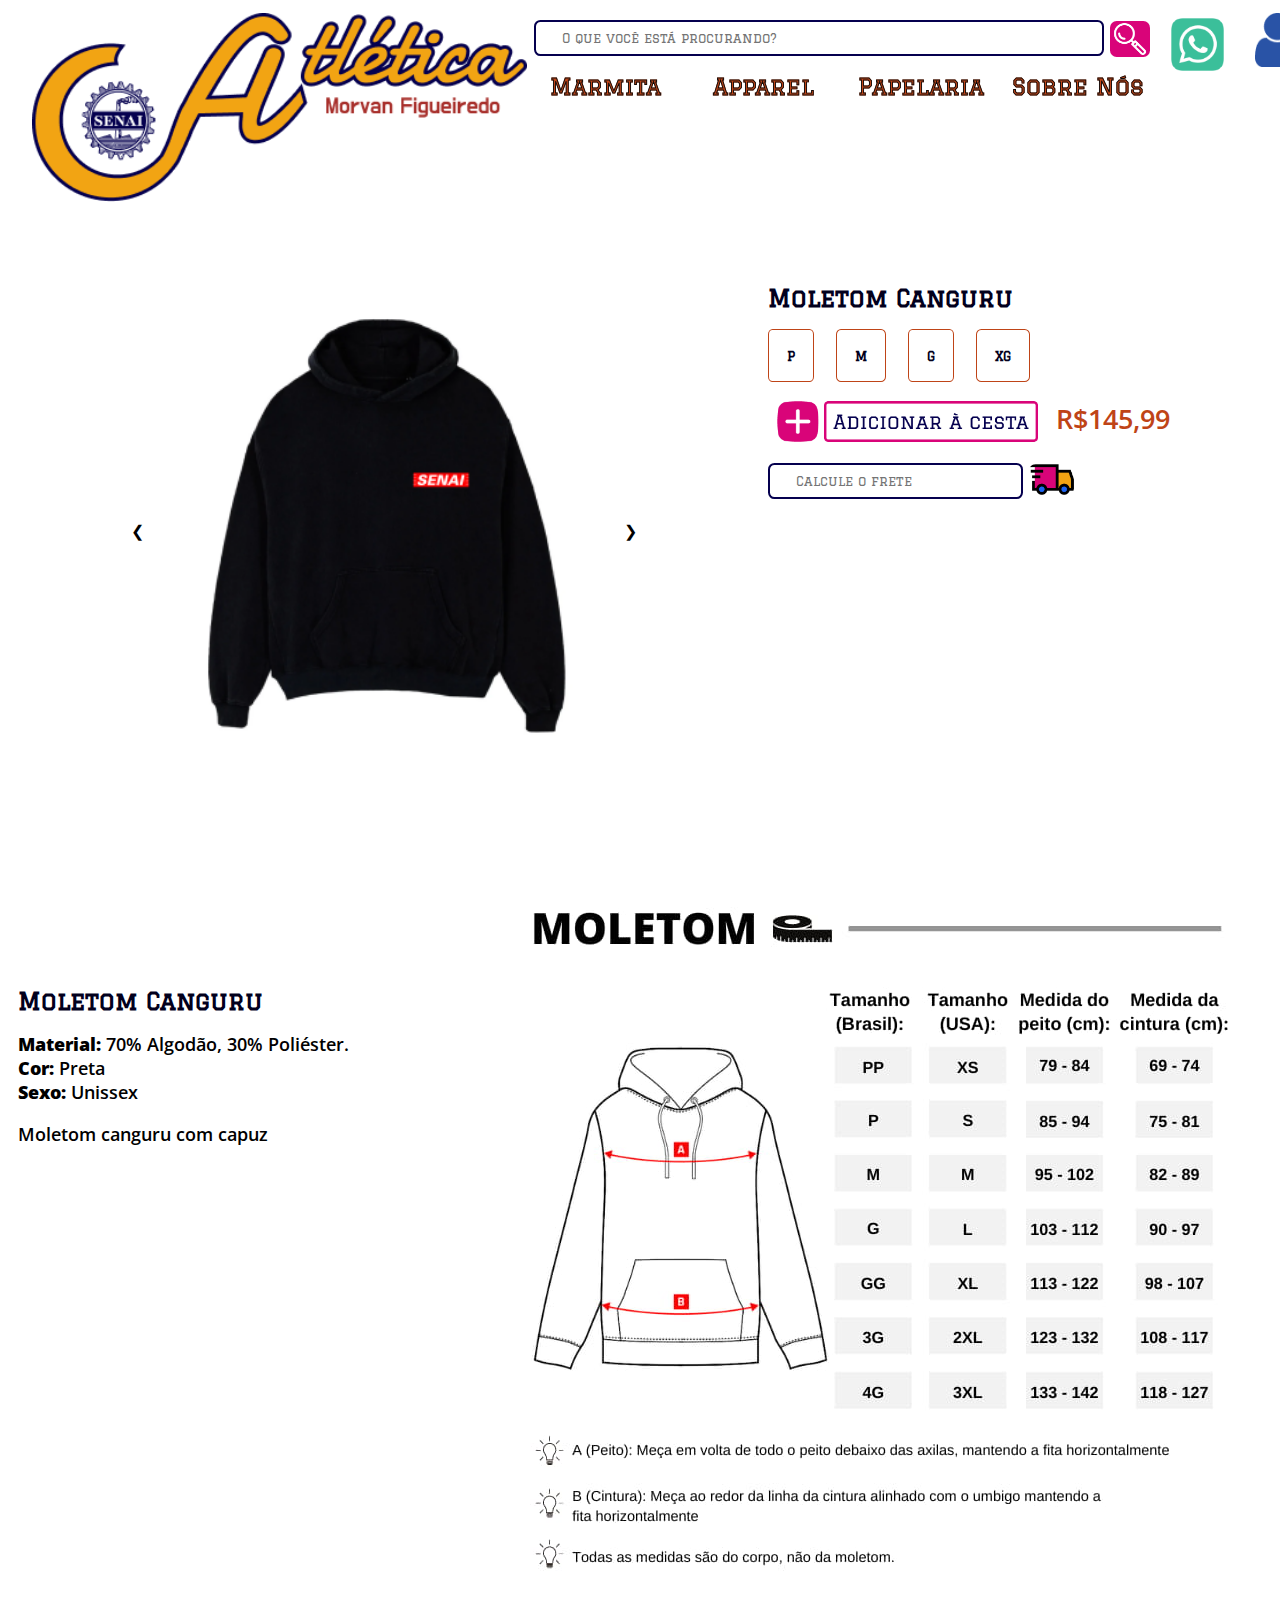
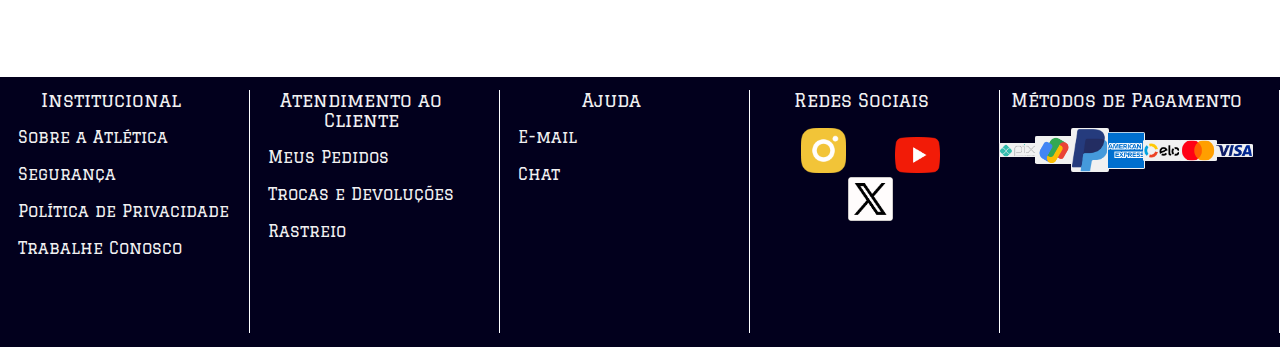
<file: moletom.html>
<!DOCTYPE html>
<html lang="en">
<head>
    <meta charset="UTF-8">
    <meta name="viewport" content="width=device-width, initial-scale=1.0">
    <link rel="stylesheet" href="moletom.css">
    <link rel="icon" type="image/x-icon" href="img/icon.png">
    <link rel="preconnect" href="https://fonts.googleapis.com">
    <link rel="preconnect" href="https://fonts.gstatic.com" crossorigin>
    <link href="https://fonts.googleapis.com/css2?family=Graduate&display=swap" rel="stylesheet">
    <link href="https://fonts.googleapis.com/css2?family=Open+Sans:ital,wght@0,300..800;1,300..800&display=swap" rel="stylesheet">
    <title>Atlética SENAI</title>
</head>
<body>

    <!----Header---->
    <div id="navbar">
        <a href="index.html"><img id="logo" src="img/logo.png"></a>
        <div id="middle">
            
            <div id="bar">
                <input type="text" placeholder="O que você está procurando?">
                <button type="submit"><img src="img/search.png"></button>
            </div>
            
            <div id="categ">
                <div id="mar">
                    <a href="marmita.html">Marmita</a>
                    <div id="drop-1">
                        <a class="marmita" href="bento.html">Bento</a>
                        <a class="marmita" href="container.html">Pote Hermético</a>
                        <a class="marmita" href="cutlery.html">Talheres</a>
                        <a class="marmita" href="mug.html">Canecas</a>
                        <a class="marmita" href="bottle.html">Garrafas Térmicas</a>
                        <a class="marmita" href="shaker.html">Coqueteleiras</a>
                        <a class="marmita" href="cooler.html">Bolsas Térmicas</a>
                    </div>
                </div>
                <div id="apparel">
                    <a href="apparel.html">Apparel</a>
                    <div id="drop-2">
                        <a class="marmita" href="moletom.html">Moletom</a>
                        <a class="marmita" href="camiseta.html">Camiseta</a>
                        <a class="marmita" href="bone.html">Boné</a>
                        <a class="marmita" href="ecobag.html">Eco-Bag</a>
                        <a class="marmita" href="meia.html">Meia</a>
                        <a class="marmita" href="keychain.html">Chaveiro</a>
                        <a class="marmita" href="keystring.html">Cordão</a>
                    </div>
                </div>

                <div id="papel">
                    <a href="papelaria.html">Papelaria</a>
                    <div id="drop-3">
                        <a class="marmita" href="notebook.html">Caderno</a>
                        <a class="marmita" href="notepad.html">Bloco de Notas</a>
                        <a class="marmita" href="pen.html">Caneta</a>
                        <a class="marmita" href="lapiseira.html">Lapiseira</a>
                        <a class="marmita" href="estojo.html">Estojo</a>
                        <a class="marmita" href="mousepad.html">Mouse Pad</a>
                        <a class="marmita" href="stickers.html">Adesivos</a>

                    </div>
                </div>

                <div id="mission">
                    <a href="about.html">Sobre Nós</a>
                </div>

            </div>
        </div>

        <div id="client">
            <a><img src="img/whats.png" style="width: 7vh;"></a>
            <a><p>Olá, visitante</p><img src="img/user.png"></a>
            <a><img src="img/wish-add.png"></a>
            <a href="cart.html"><img src="img/basket.png"></a>
            
        </div>


    </div>
    <div id="content">

        <div id="slide">
            <div class="prev"><a class="prev" onclick="plusSlides(-1)" style="cursor: pointer;">&#10094;</a></div>
            
            <div class="product">
                <img src="img/hoodie-f.png">
            </div>

            <div class="product">
                <img src="img/hoodie-b.png">
            </div>

            
            <div class="next"><a class="next" onclick="plusSlides(1)" style="cursor: pointer;">&#10095;</a></div>

        </div>

        <div id="info">
            <h1>Moletom Canguru</h1>
            <div id="size">
                <button class="size">P</button>
                <button class="size">M</button>
                <button class="size">G</button>
                <button class="size">XG</button>
            </div>
            <div id="preco"><button type="submit"><img src="img/add.png"></button><h3>R$145,99</h3></div>
            <div id="frete">
                <input type="text" style="width: 25vh;" placeholder="Calcule o frete"><button type="submit"><img src="img/shipping.png"  style="width: 5vh;"></button>
            </div>
        
        </div>
        



    </div>
        
    <div id="about">
        <div id="sobre">
            <h1>Moletom Canguru</h1><br>
    

            <p class="descrip"><b>Material: </b>70% Algodão, 30% Poliéster.</p>
            <p class="descrip"><b>Cor: </b>Preta</p>
            <p class="descrip"><b>Sexo: </b>Unissex</p><br>

            <p class="descrip">Moletom canguru com capuz</p>
        </div>

        <div id="guia">
            <img src="img/guia-moletom.jpg">
        </div>

    </div>

    <script src="slide.js">
    </script>

<footer>
    <div id="foot-1">
        <h3>Institucional</h3>
        <a href="#">Sobre a Atlética</a><br><br>
        <a href="#">Segurança</a><br><br>
        <a href="#">Política de Privacidade</a><br><br>
        <a href="#">Trabalhe Conosco</a><br>
    </div>

    <div id="foot-2">
        <h3>Atendimento ao Cliente</h3>
        <a href="#">Meus Pedidos</a><br><br>
        <a href="#">Trocas e Devoluções</a><br><br>
        <a href="#">Rastreio</a><br><br>
    </div>

    <div id="foot-3">
        <h3>Ajuda</h3>
        <a href="#">E-mail</a><br><br>
        <a href="#">Chat</a><br>
    </div>

    <div id="foot-4">
        <h3>Redes Sociais</h3>
        <img src="img/instagram.png">
        <img src="img/youtube.png">
        <img src="img/x.png">
    </div>

    <div id="payment">
        <h3>Métodos de Pagamento</h3>
        <div id="pay">
            <img src="img/pix.png">
            <img src="img/gpay.png">
            <img src="img/paypal.png">
            <img src="img/amex.png">
            <img src="img/elo.png">
            <img src="img/mastercard.png">
            <img src="img/visa.png">
        </div>
    </div>
</footer>   
</body>
</html>
</file>
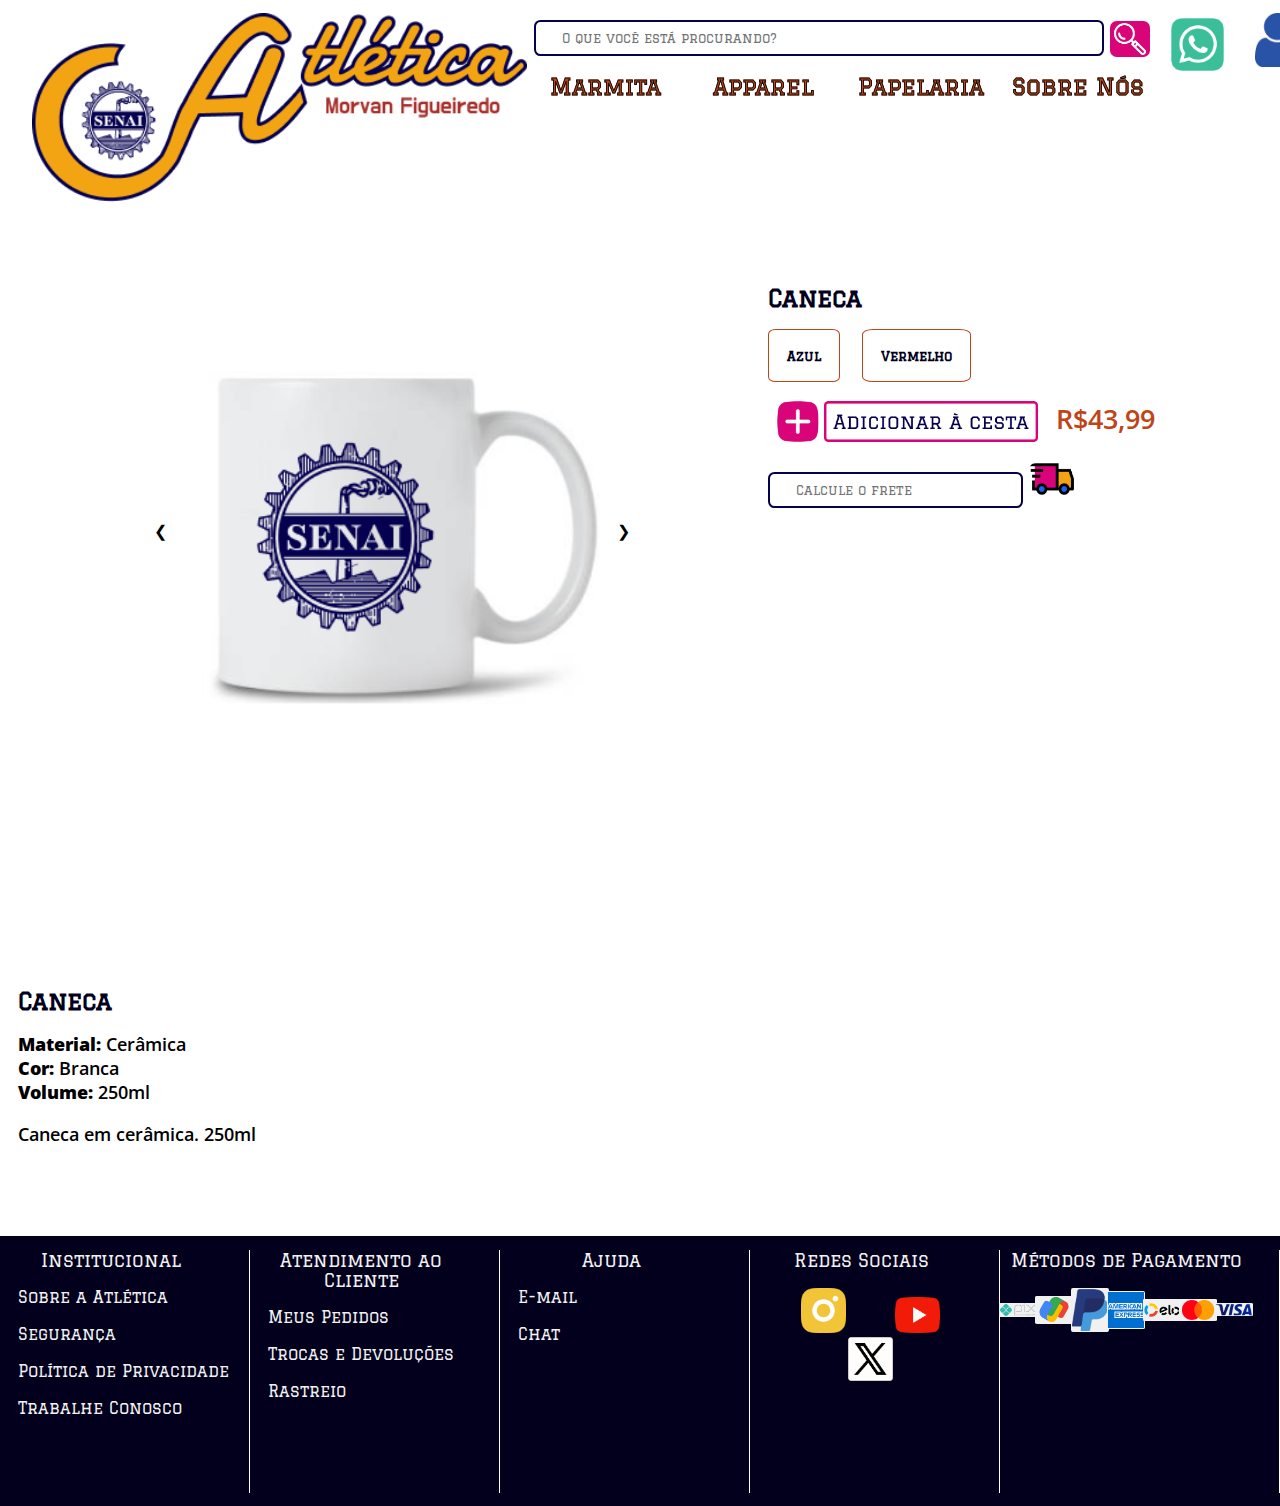
<file: mug.html>
<!DOCTYPE html>
<html lang="en">
<head>
    <meta charset="UTF-8">
    <meta name="viewport" content="width=device-width, initial-scale=1.0">
    <link rel="stylesheet" href="camiseta.css">
    <link rel="icon" type="image/x-icon" href="img/icon.png">
    <link rel="preconnect" href="https://fonts.googleapis.com">
    <link rel="preconnect" href="https://fonts.gstatic.com" crossorigin>
    <link href="https://fonts.googleapis.com/css2?family=Graduate&display=swap" rel="stylesheet">
    <link href="https://fonts.googleapis.com/css2?family=Open+Sans:ital,wght@0,300..800;1,300..800&display=swap" rel="stylesheet">
    <title>Atlética SENAI</title>
</head>
<body>

    <!----Header---->
    <div id="navbar">
        <a href="index.html"><img id="logo" src="img/logo.png"></a>
        <div id="middle">
            
            <div id="bar">
                <input type="text" placeholder="O que você está procurando?">
                <button type="submit"><img src="img/search.png"></button>
            </div>
            
            <div id="categ">
                <div id="mar">
                    <a href="marmita.html">Marmita</a>
                    <div id="drop-1">
                        <a class="marmita" href="bento.html">Bento</a>
                        <a class="marmita" href="container.html">Pote Hermético</a>
                        <a class="marmita" href="cutlery.html">Talheres</a>
                        <a class="marmita" href="mug.html">Canecas</a>
                        <a class="marmita" href="bottle.html">Garrafas Térmicas</a>
                        <a class="marmita" href="shaker.html">Coqueteleiras</a>
                        <a class="marmita" href="#">Bolsas Térmicas</a>
                    </div>
                </div>
                <div id="apparel">
                    <a href="apparel.html">Apparel</a>
                    <div id="drop-2">
                        <a class="marmita" href="moletom.html">Moletom</a>
                        <a class="marmita" href="camiseta.html">Camiseta</a>
                        <a class="marmita" href="bone.html">Boné</a>
                        <a class="marmita" href="ecobag.html">Eco-Bag</a>
                        <a class="marmita" href="meia.html">Meia</a>
                        <a class="marmita" href="keychain.html">Chaveiro</a>
                        <a class="marmita" href="keystring.html">Cordão</a>
                    </div>
                </div>

                <div id="papel">
                    <a href="papelaria.html">Papelaria</a>
                    <div id="drop-3">
                        <a class="marmita" href="notebook.html">Caderno</a>
                        <a class="marmita" href="notepad.html">Bloco de Notas</a>
                        <a class="marmita" href="pen.html">Caneta</a>
                        <a class="marmita" href="lapiseira.html">Lapiseira</a>
                        <a class="marmita" href="estojo.html">Estojo</a>
                        <a class="marmita" href="mousepad.html">Mouse Pad</a>
                        <a class="marmita" href="stickers.html">Adesivos</a>

                    </div>
                </div>

                <div id="mission">
                    <a href="about.html">Sobre Nós</a>
                </div>

            </div>
        </div>

        <div id="client">
            <a><img src="img/whats.png" style="width: 7vh;"></a>
            <a><p>Olá, visitante</p><img src="img/user.png"></a>
            <a><img src="img/wish-add.png"></a>
            <a href="cart.html"><img src="img/basket.png"></a>
            
        </div>


    </div>
    <div id="content">

        <div id="slide">
            <div class="prev"><a class="prev" onclick="plusSlides(-1)" style="cursor: pointer;">&#10094;</a></div>
            
            <div class="product">
                <img src="img/mug-1.png">
            </div>

            <div class="product">
                <img src="img/mug-2.png">
            </div>
            

            <div class="next"><a class="next" onclick="plusSlides(1)" style="cursor: pointer;">&#10095;</a></div>

        </div>

        <div id="info">
            <h1>Caneca</h1>
            <div id="size">
                <button class="size">Azul</button>
                <button class="size">Vermelho</button>
            </div>
            <div id="preco"><button type="submit"><img src="img/add.png"></button><h3>R$43,99</h3></div>
            <div id="frete"></div>
            <input type="text" style="width: 25vh;" placeholder="Calcule o frete"><button type="submit"><img src="img/shipping.png"  style="width: 5vh;"></button>
        </div>
        
        </div>
    </div>
        
    <div id="about">
        <div id="sobre">
            
            <h1>Caneca</h1><br>
            <p class="descrip"><b>Material: </b>Cerâmica</p>
            <p class="descrip"><b>Cor: </b>Branca</p>
            <p class="descrip"><b>Volume: </b>250ml</p><br>
            <p class="descrip">Caneca em cerâmica. 250ml</p>
    
        </div>
    </div>

    <script src="slide.js">
    </script>

<footer>
    <div id="foot-1">
        <h3>Institucional</h3>
        <a href="#">Sobre a Atlética</a><br><br>
        <a href="#">Segurança</a><br><br>
        <a href="#">Política de Privacidade</a><br><br>
        <a href="#">Trabalhe Conosco</a><br>
    </div>

    <div id="foot-2">
        <h3>Atendimento ao Cliente</h3>
        <a href="#">Meus Pedidos</a><br><br>
        <a href="#">Trocas e Devoluções</a><br><br>
        <a href="#">Rastreio</a><br><br>
    </div>

    <div id="foot-3">
        <h3>Ajuda</h3>
        <a href="#">E-mail</a><br><br>
        <a href="#">Chat</a><br>
    </div>

    <div id="foot-4">
        <h3>Redes Sociais</h3>
        <img src="img/instagram.png">
        <img src="img/youtube.png">
        <img src="img/x.png">
    </div>

    <div id="payment">
        <h3>Métodos de Pagamento</h3>
        <div id="pay">
            <img src="img/pix.png">
            <img src="img/gpay.png">
            <img src="img/paypal.png">
            <img src="img/amex.png">
            <img src="img/elo.png">
            <img src="img/mastercard.png">
            <img src="img/visa.png">
        </div>
    </div>
</footer>   
</body>
</html>
</file>
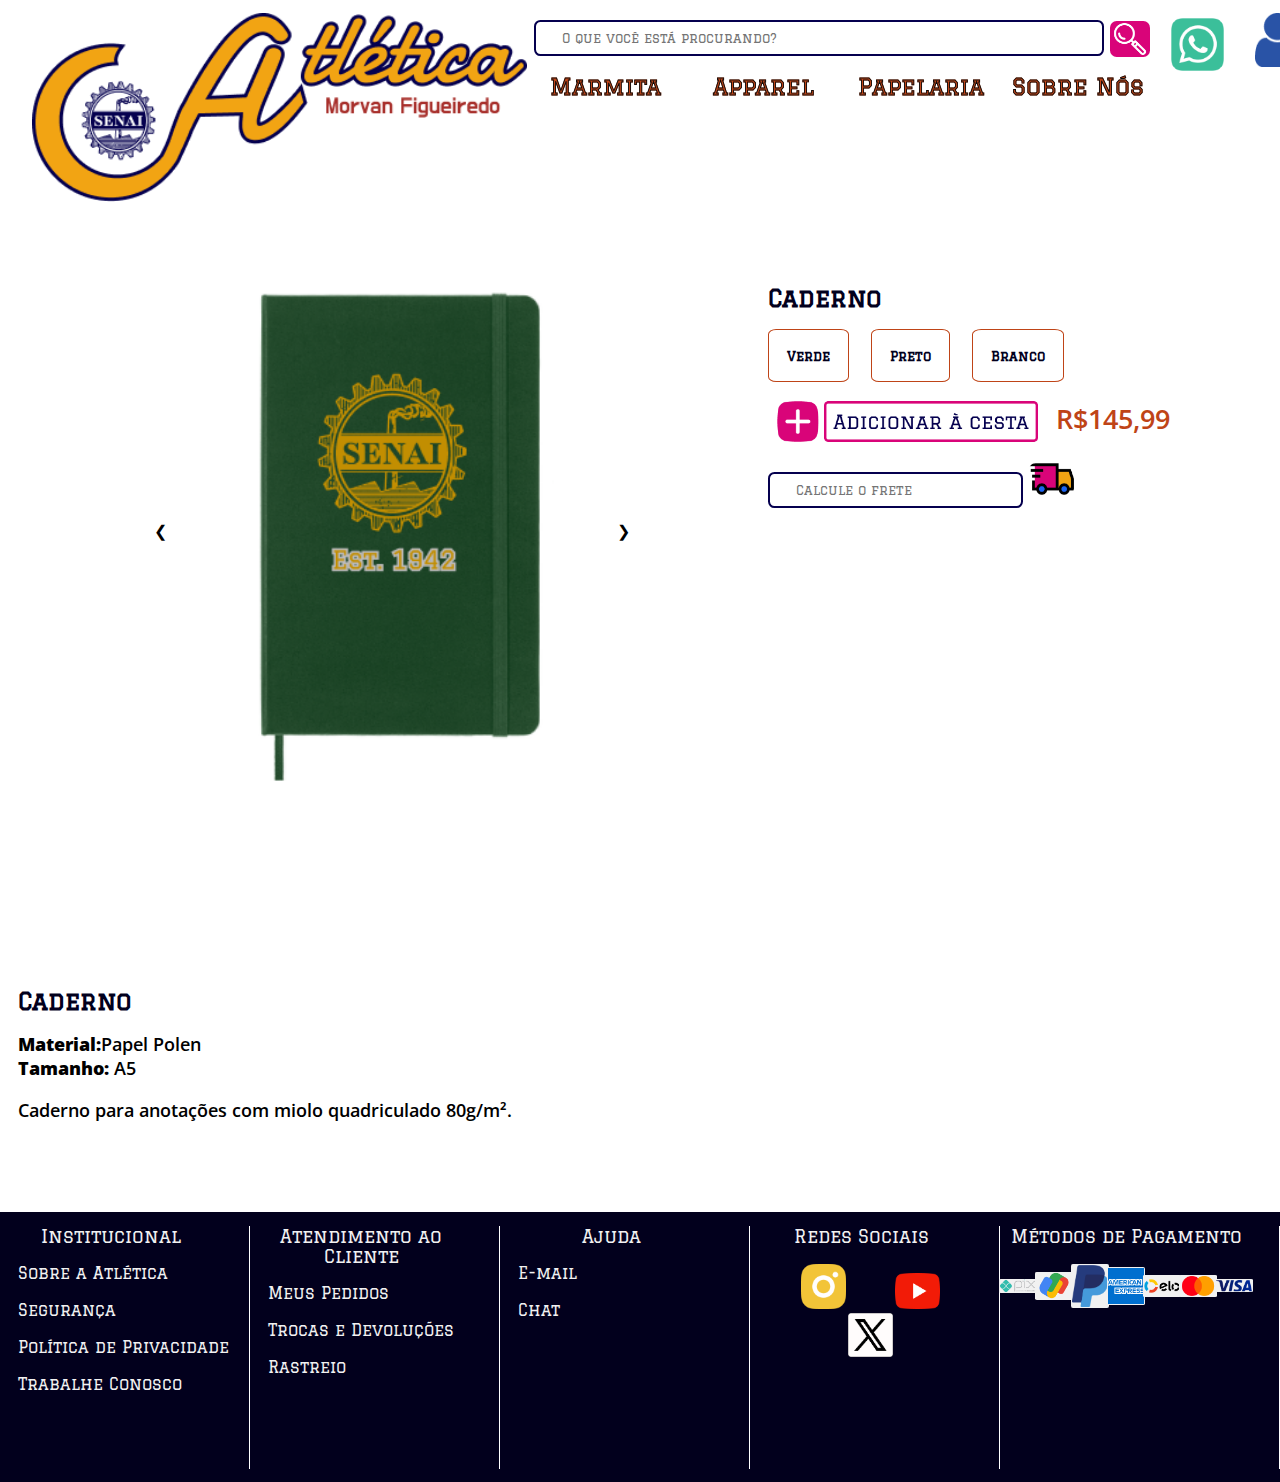
<file: notebook.html>
<!DOCTYPE html>
<html lang="en">
<head>
    <meta charset="UTF-8">
    <meta name="viewport" content="width=device-width, initial-scale=1.0">
    <link rel="stylesheet" href="camiseta.css">
    <link rel="icon" type="image/x-icon" href="img/icon.png">
    <link rel="preconnect" href="https://fonts.googleapis.com">
    <link rel="preconnect" href="https://fonts.gstatic.com" crossorigin>
    <link href="https://fonts.googleapis.com/css2?family=Graduate&display=swap" rel="stylesheet">
    <link href="https://fonts.googleapis.com/css2?family=Open+Sans:ital,wght@0,300..800;1,300..800&display=swap" rel="stylesheet">
    <title>Atlética SENAI</title>
</head>
<body>
<script src="seila.js"></script>
    <!----Header---->
    <div id="navbar">
        <a href="index.html"><img id="logo" src="img/logo.png"></a>
        <div id="middle">
            
            <div id="bar">
                <input type="text" placeholder="O que você está procurando?">
                <button type="submit"><img src="img/search.png"></button>
            </div>
            
            <div id="categ">
                <div id="mar">
                    <a href="marmita.html">Marmita</a>
                    <div id="drop-1">
                        <a class="marmita" href="bento.html">Bento</a>
                        <a class="marmita" href="container.html">Pote Hermético</a>
                        <a class="marmita" href="cutlery.html">Talheres</a>
                        <a class="marmita" href="mug.html">Canecas</a>
                        <a class="marmita" href="bottle.html">Garrafas Térmicas</a>
                        <a class="marmita" href="shaker.html">Coqueteleiras</a>
                        <a class="marmita" href="cooler.html">Bolsas Térmicas</a>
                    </div>
                </div>
                <div id="apparel">
                    <a href="apparel.html">Apparel</a>
                    <div id="drop-2">
                        <a class="marmita" href="moletom.html">Moletom</a>
                        <a class="marmita" href="camiseta.html">Camiseta</a>
                        <a class="marmita" href="bone.html">Boné</a>
                        <a class="marmita" href="ecobag.html">Eco-Bag</a>
                        <a class="marmita" href="meia.html">Meia</a>
                        <a class="marmita" href="keychain.html">Chaveiro</a>
                        <a class="marmita" href="keystring.html">Cordão</a>
                    </div>
                </div>

                <div id="papel">
                    <a href="papelaria.html">Papelaria</a>
                    <div id="drop-3">
                        <a class="marmita" href="notebook.html">Caderno</a>
                        <a class="marmita" href="notepad.html">Bloco de Notas</a>
                        <a class="marmita" href="pen.html">Caneta</a>
                        <a class="marmita" href="lapiseira.html">Lapiseira</a>
                        <a class="marmita" href="estojo.html">Estojo</a>
                        <a class="marmita" href="mousepad.html">Mouse Pad</a>
                        <a class="marmita" href="stickers.html">Adesivos</a>

                    </div>
                </div>

                <div id="mission">
                    <a href="about.html">Sobre Nós</a>
                </div>

            </div>
        </div>

        <div id="client">
            <a><img src="img/whats.png" style="width: 7vh;"></a>
            <a><p>Olá, visitante</p><img src="img/user.png"></a>
            <a><img src="img/wish-add.png"></a>
            <a href="cart.html"><img src="img/basket.png"></a>
            
        </div>


    </div>
    <div id="content">

        <div id="slide">
            <div class="prev"><a class="prev" onclick="plusSlides(-1)" style="cursor: pointer;">&#10094;</a></div>
            
            <div class="product">
                <img src="img/notebook-1.png">
            </div>

            <div class="product">
                <img src="img/notebook-2.png">
            </div>
            
            <div class="product">
                <img src="img/notebook-3.png">
            </div>

            <div class="next"><a class="next" onclick="plusSlides(1)" style="cursor: pointer;">&#10095;</a></div>

        </div>

        <div id="info">
            <h1>Caderno</h1>
            <div id="size">
                <button class="size">Verde</button>
                <button class="size">Preto</button>
                <button class="size">Branco</button>
            </div>
            <div id="preco"><button type="button" class="button" onclick="adicionarAoCarrinho('Caderno', 145.99, 'img/notebook-1.png')"><img src="img/add.png" style="cursor: pointer;"></button><h3>R$145,99</h3></div>
            <div id="frete"></div>
            <input type="text" style="width: 25vh;" placeholder="Calcule o frete"><button type="submit"><img src="img/shipping.png"  style="width: 5vh;"></button>
        </div>
        
        </div>
    </div>
        
    <div id="about">
        <div id="sobre">
            
            <h1>Caderno</h1><br>
            <p class="descrip"><b>Material:</b>Papel Polen</p>
            <p class="descrip"><b>Tamanho: </b>A5</p><br>
            <p class="descrip">Caderno para anotações com miolo quadriculado 80g/m². </p>
    
        </div>
    </div>

    <script src="slide.js">
    </script>

<footer>
    <div id="foot-1">
        <h3>Institucional</h3>
        <a href="#">Sobre a Atlética</a><br><br>
        <a href="#">Segurança</a><br><br>
        <a href="#">Política de Privacidade</a><br><br>
        <a href="#">Trabalhe Conosco</a><br>
    </div>

    <div id="foot-2">
        <h3>Atendimento ao Cliente</h3>
        <a href="#">Meus Pedidos</a><br><br>
        <a href="#">Trocas e Devoluções</a><br><br>
        <a href="#">Rastreio</a><br><br>
    </div>

    <div id="foot-3">
        <h3>Ajuda</h3>
        <a href="#">E-mail</a><br><br>
        <a href="#">Chat</a><br>
    </div>

    <div id="foot-4">
        <h3>Redes Sociais</h3>
        <img src="img/instagram.png">
        <img src="img/youtube.png">
        <img src="img/x.png">
    </div>

    <div id="payment">
        <h3>Métodos de Pagamento</h3>
        <div id="pay">
            <img src="img/pix.png">
            <img src="img/gpay.png">
            <img src="img/paypal.png">
            <img src="img/amex.png">
            <img src="img/elo.png">
            <img src="img/mastercard.png">
            <img src="img/visa.png">
        </div>
    </div>
</footer>   
</body>
</html>
</file>
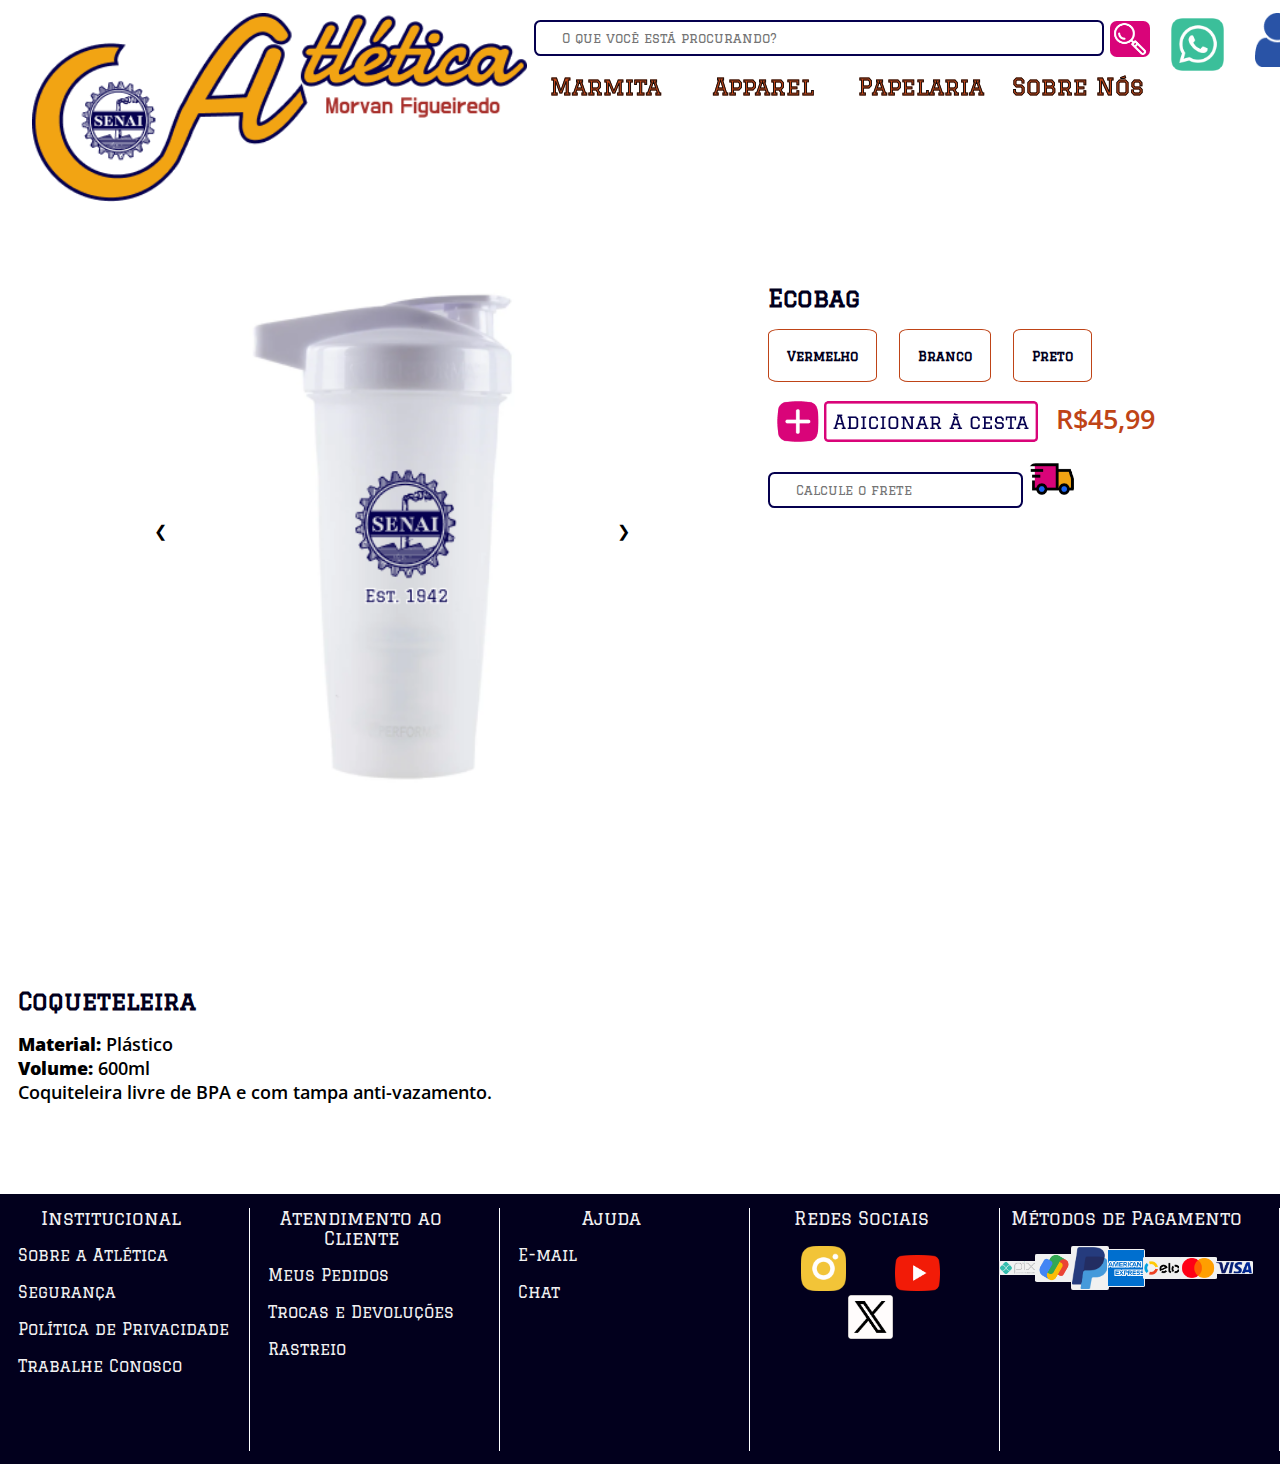
<file: shaker.html>
<!DOCTYPE html>
<html lang="en">
<head>
    <meta charset="UTF-8">
    <meta name="viewport" content="width=device-width, initial-scale=1.0">
    <link rel="stylesheet" href="camiseta.css">
    <link rel="icon" type="image/x-icon" href="img/icon.png">
    <link rel="preconnect" href="https://fonts.googleapis.com">
    <link rel="preconnect" href="https://fonts.gstatic.com" crossorigin>
    <link href="https://fonts.googleapis.com/css2?family=Graduate&display=swap" rel="stylesheet">
    <link href="https://fonts.googleapis.com/css2?family=Open+Sans:ital,wght@0,300..800;1,300..800&display=swap" rel="stylesheet">
    <title>Atlética SENAI</title>
</head>
<body>

    <!----Header---->
    <div id="navbar">
        <a href="index.html"><img id="logo" src="img/logo.png"></a>
        <div id="middle">
            
            <div id="bar">
                <input type="text" placeholder="O que você está procurando?">
                <button type="submit"><img src="img/search.png"></button>
            </div>
            
            <div id="categ">
                <div id="mar">
                    <a href="marmita.html">Marmita</a>
                    <div id="drop-1">
                        <a class="marmita" href="bento.html">Bento</a>
                        <a class="marmita" href="container.html">Pote Hermético</a>
                        <a class="marmita" href="cutlery.html">Talheres</a>
                        <a class="marmita" href="mug.html">Canecas</a>
                        <a class="marmita" href="bottle.html">Garrafas Térmicas</a>
                        <a class="marmita" href="shaker.html">Coqueteleiras</a>
                        <a class="marmita" href="cooler.html">Bolsas Térmicas</a>
                    </div>
                </div>
                <div id="apparel">
                    <a href="apparel.html">Apparel</a>
                    <div id="drop-2">
                        <a class="marmita" href="moletom.html">Moletom</a>
                        <a class="marmita" href="camiseta.html">Camiseta</a>
                        <a class="marmita" href="bone.html">Boné</a>
                        <a class="marmita" href="ecobag.html">Eco-Bag</a>
                        <a class="marmita" href="meia.html">Meia</a>
                        <a class="marmita" href="keychain.html">Chaveiro</a>
                        <a class="marmita" href="keystring.html">Cordão</a>
                    </div>
                </div>

                <div id="papel">
                    <a href="papelaria.html">Papelaria</a>
                    <div id="drop-3">
                        <a class="marmita" href="notebook.html">Caderno</a>
                        <a class="marmita" href="notepad.html">Bloco de Notas</a>
                        <a class="marmita" href="pen.html">Caneta</a>
                        <a class="marmita" href="lapiseira.html">Lapiseira</a>
                        <a class="marmita" href="estojo.html">Estojo</a>
                        <a class="marmita" href="mousepad.html">Mouse Pad</a>
                        <a class="marmita" href="stickers.html">Adesivos</a>

                    </div>
                </div>

                <div id="mission">
                    <a href="about.html">Sobre Nós</a>
                </div>

            </div>
        </div>

        <div id="client">
            <a><img src="img/whats.png" style="width: 7vh;"></a>
            <a><p>Olá, visitante</p><img src="img/user.png"></a>
            <a><img src="img/wish-add.png"></a>
            <a href="cart.html"><img src="img/basket.png"></a>
            
        </div>


    </div>
    <div id="content">

        <div id="slide">
            <div class="prev"><a class="prev" onclick="plusSlides(-1)" style="cursor: pointer;">&#10094;</a></div>

            <div class="product">
                <img src="img/shaker-1.png">
            </div>
            
            <div class="product">
                <img src="img/shaker-2.png">
            </div>

            <div class="product">
                <img src="img/shaker-3.png">
            </div>

            <div class="next"><a class="next" onclick="plusSlides(1)" style="cursor: pointer;">&#10095;</a></div>

        </div>

        <div id="info">
            <h1>Ecobag</h1>
            <div id="size">
                <button class="size">Vermelho</button>
                <button class="size">Branco</button>
                <button class="size">Preto</button>

            </div>
            <div id="preco"><button type="submit"><img src="img/add.png"></button><h3>R$45,99</h3></div>
            <div id="frete"></div>
            <input type="text" style="width: 25vh;" placeholder="Calcule o frete"><button type="submit"><img src="img/shipping.png"  style="width: 5vh;"></button>
        </div>
        
        </div>
    </div>
        
    <div id="about">
        <div id="sobre">
            
            <h1>Coqueteleira</h1><br>
            <p class="descrip"><b>Material: </b>Plástico</p>
            <p class="descrip"><b>Volume: </b>600ml</p>
            <p class="descrip">Coquiteleira livre de BPA e com tampa anti-vazamento.</p>
    
        </div>
    </div>

    <script src="slide.js">
    </script>

<footer>
    <div id="foot-1">
        <h3>Institucional</h3>
        <a href="#">Sobre a Atlética</a><br><br>
        <a href="#">Segurança</a><br><br>
        <a href="#">Política de Privacidade</a><br><br>
        <a href="#">Trabalhe Conosco</a><br>
    </div>

    <div id="foot-2">
        <h3>Atendimento ao Cliente</h3>
        <a href="#">Meus Pedidos</a><br><br>
        <a href="#">Trocas e Devoluções</a><br><br>
        <a href="#">Rastreio</a><br><br>
    </div>

    <div id="foot-3">
        <h3>Ajuda</h3>
        <a href="#">E-mail</a><br><br>
        <a href="#">Chat</a><br>
    </div>

    <div id="foot-4">
        <h3>Redes Sociais</h3>
        <img src="img/instagram.png">
        <img src="img/youtube.png">
        <img src="img/x.png">
    </div>

    <div id="payment">
        <h3>Métodos de Pagamento</h3>
        <div id="pay">
            <img src="img/pix.png">
            <img src="img/gpay.png">
            <img src="img/paypal.png">
            <img src="img/amex.png">
            <img src="img/elo.png">
            <img src="img/mastercard.png">
            <img src="img/visa.png">
        </div>
    </div>
</footer>   
</body>
</html>
</file>
<file: style.css>
*{
    padding: 0;
    margin: 0;
    border: 0;
}

html, body{
    height: 100%;
}

a{
    cursor: pointer;
    text-decoration: none;
}

h1{
    font-family: "Graduate", serif;
    font-weight: 1000;
    font-style: normal;
    font-size: 1.5em;
    margin-top: .6em;
    color: #BF4417;
}

h1 img{
    width: 4%;

}



/*Cabeçalho*/

#navbar{
    display: grid;
    position: fixed;
    z-index: 5;
    grid-template-columns: 1fr 2fr 1fr;
    width: 100%;
    padding-top: 1%;
    background-color: white;
    margin-top: 0;
}

#bar{
    display: flex;
    justify-content: center;
}

input{
    width: 60vh;
    height: 2.5em;
    border: solid .2em #05004F;
    border-radius: .5em;
    padding-left: 2em;
    margin-top: 1em;
    margin-right: .5em;
    font-family: "Graduate", serif;
    font-weight: 400;
    font-style: normal;
    font-size: .8em;
    margin-top: .6em;
}

#logo{
    margin-left: 2em;
    width: 55vh;
}

button{
    background-color: transparent;
    cursor: pointer;
}

button img{
    width: 3em;
    margin-top: .6em;
    border-radius: .5em;
    cursor: pointer;
}

#client{
    display: grid;
    grid-template-columns: 1fr 3fr .5fr 1fr;
    width: 50vh;
    text-align: center;
    justify-content: center;
    justify-items: center;
    padding-right: 2vh;
}

#client a{
    text-align: center;
    font-family: "Graduate", serif;
    font-weight: 900;
    font-style: normal;
    text-align: center;
    align-content:start;
}

#client img{
    width: 5vh;
    float: right;
    align-self: center;
}

#client p{
    float:right;
    font-size: 2vh;
    padding-top: 1vh;
    padding-left: 1vh;
    padding-right: 2vh;
}

#content{
    padding-top: 13%;
    padding-left: 2%;
}

#middle{
    justify-self: center;
    text-align: center;
    width: 70vh;
}



#categ{
    display: grid;
    grid-template-columns: 1fr 1fr 1fr 1fr;
    text-align: center;
    font-family: "Graduate", serif;
    font-weight: 900;
    font-style: normal;
    font-size: 2.5vh;
    margin-top: .6em;
    
}

.produto{
    display: grid;
    grid-template-columns: 1fr 1fr 1fr;
    text-align: center;
    padding-top: 2%;
    padding-bottom: 6vh;
    
}

#categ a{
   color: #BF4417;
   -webkit-text-stroke-color: rgb(14, 13, 13);
   -webkit-text-stroke-width: .005em;
}

.price{
    text-align: center;
    font-family: "Open Sans", sans-serif;
    font-weight: 600;
    font-style: normal;
    font-size: 2vh;
    color: #BF4417;
}

.title{
    text-align: center;
    font-family: "Graduate", serif;
    font-weight: 900;
    font-style: normal;
    font-size: 3vh;
    text-decoration: none;
    color: #02001d;
}

.shop > button > img{
    width: 40%;
}


#newsletter{
    width: 100%;

}

#news{
    display: flex;
}

#box{
    width: 86vh;
    height: 25vh;
    border: solid .1em #05004F;
    text-align: center;
    text-align: center;
    font-family: "Graduate", serif;
    font-weight: 900;
    font-style: normal;
    display: block;
}

footer{
    width: 100%;
}


#whats img{
    width: 4em;
}

#box input{
    width: 60vh;
    height: 4vh;
}

#confirmar{
    background-color: #F2A413;
    text-align: center;
    font-family: "Graduate", serif;
    font-weight: 900;
    font-style: normal;
    
}

#drop-1{
    display: none;
    position: absolute;
    background-color: #f9f9f9;
    width: 30vh;
    box-shadow: 0px 8px 16px 0px rgba(0,0,0,0.2);
    z-index: 7;
    padding-left: 4vh;
}


#drop-1 a:hover{
    background-color: #f1f1f1;
    color: #BF4417;

}
#mar:hover #drop-1{
  display: block;
}

.marmita{
    font-family: "Graduate", serif;
    color: #05004F;
    font-weight: 400;
    font-style: normal;
    margin-right: 3vh;
    font-size: 2vh;
    display: grid;
    text-align: left;
    padding-top: 1vh;
    padding-bottom: 1vh;
}

#drop-2{
    display: none;
    position: absolute;
    background-color: #f9f9f9;
    width: 30vh;
    box-shadow: 0px 8px 16px 0px rgba(0,0,0,0.2);
    z-index: 7;
    padding-left: 4vh;
}


#drop-2 a:hover{
    background-color: #f1f1f1;
    color: #BF4417;

}
#apparel:hover #drop-2{
  display: block;
}

.marmita{
    font-family: "Graduate", serif;
    font-weight: 400;
    font-style: normal;
    margin-right: 3vh;
    font-size: 2vh;
    display: grid;
    text-align: left;
    padding-top: 1vh;
    padding-bottom: 1vh;
}

#drop-3{
    display: none;
    position: absolute;
    background-color: #f9f9f9;
    width: 30vh;
    box-shadow: 0px 8px 16px 0px rgba(0,0,0,0.2);
    z-index: 7;
    padding-left: 4vh;
}


#drop-3 a:hover{
    background-color: #f1f1f1;
    color: #BF4417;
}
#papel:hover #drop-3{
  display: block;
}

.marmita{
    font-family: "Graduate", serif;
    font-weight: 400;
    font-style: normal;
    margin-right: 3vh;
    font-size: 2vh;
    display: grid;
    text-align: left;
    padding-top: 1vh;
    padding-bottom: 1vh;
}

#drop-1 a{
    color: #05004F;
}

#drop-2 a{
    color: #05004F;
}

#drop-3 a{
    color: #05004F;
}

footer{
    display: grid;
    grid-template-columns: 1fr 1fr 1fr 1fr 1fr;
    background-color: #02001d;
    height: 30vh;

}

footer a{
    color: #f1f1f1;
    font-family: "Graduate", serif;
    font-weight: 400;
    font-style: normal;
    text-align: center;
    padding-left: 2vh;
}


h3{
    font-family: "Graduate", serif;
    font-weight: 400;
    font-style: normal;
    margin-right: 3vh;
    font-size: 2vh;
    color: #f1f1f1;
    text-align: center;
    padding-bottom: 2vh;
}

#apoio-2{
    display: grid;
    grid-template-columns: 1fr 1fr 1fr 1fr 1fr 1fr 1fr;
    text-align: center;
    align-items: center;
    height: 30vh;
}

#apoio-2 img{
    width: 20vh;
}

#foot-1{
    border-right: solid .1vh white;
    height: 90%;
    text-justify: inter-word;
    align-self: center;
}

#foot-2{
    border-right: solid .1vh white;
    height: 90%;
    text-justify: inter-word;
    align-self: center;
}

#foot-3{
    border-right: solid .1vh white;
    height: 90%;
    text-justify: inter-word;
    align-self: center;
}

#foot-4{
    text-align: center;
    border-right: solid .1vh white;
    height: 90%;
    align-self: center;
    justify-self: center;
}

#foot-4 img{
    width: 5vh;
    margin-left: 2vh;
    margin-right: 3vh;
    
}

#payment{
    border-right: solid .1vh white;
    height: 90%;
    align-self: center;
}

#pay{
 
    display: grid;
    align-content: center;
    grid-template-columns: 1fr 1fr 1fr 1fr 1fr 1fr 1fr;
    align-items: center;
    justify-self: center;
    justify-content: center;
    justify-items: center;
    text-align: center;
    padding-right: 3vh;

}

#pay img{
    width: 4vh;
    background-color: #f1f1f1;
    border-radius: 5%;
    padding: 2%;
    justify-items: center;
    justify-self: center;
    justify-content: center;
    justify-items: center;
    text-align: center;
}

#pose img{
    width: 70vh;
}

#pose{
    margin-left: 10vh;
}


.popup-overlay {

    display: none;

    position: fixed;

    top: 0;

    left: 0;

    width: 100%;

    height: 100%;

    background: rgba(0, 0, 0, 0.5);
    z-index: 10;

}

.popup {

font-family: Arial, sans-serif;

    position: absolute;

    top: 50%;

    left: 50%;

    transform: translate(-50%, -50%);

    background: #fff;

    padding: 20px;

    border-radius: 8px;

    box-shadow: 0 0 10px rgba(0, 0, 0, 0.2);

}

.popup-content {

    text-align: center;

}

.popup .close {

    position: absolute;

    top: 10px;

    right: 10px;

    font-size: 20px;

    cursor: pointer;

    color: #333;

}

.popup #emailInput {

    width: 80%;

    padding: 10px;

    margin: 10px 0;

    border: 1px solid #ddd;

    border-radius: 4px;

}

.popup button {

    background-color: #4caf50;

    color: #fff;

    padding: 10px 20px;

    border: none;

    border-radius: 4px;

    cursor: pointer;

    font-size: 16px;

}


/*About Page*/

#sobre{
    font-family: "Graduate", serif;
    font-weight: 900;
    font-style: normal;
    font-size: 2.5vh;
    color: #02001d;
    padding-top: 30vh;
    width: 140vh;
    margin-left: 10vh;
}

#sobre h1{
    margin-bottom: 2vh;
}

#texto{
    display: flex;
}

#texto img{
    padding-left: 5vh;
}

#texto p{
    width: 100vh;
}

#team{
    display: grid;
    grid-template-rows: 1fr 1fr 1fr;
    margin-left: 10vh;
    margin-top: 3vh;
}

#team p{
    margin-bottom: 3vh;
    font-family: "Graduate", serif;
    font-weight: 900;
    font-style: normal;
    font-size:3vh;
    color: #BF4417;
}

#team h3{
    font-family: "Graduate", serif;
    font-weight: 900;
    font-style: normal;
    font-size: 2.5vh;
    color: #02001d;
    float: left;
    padding: 0;
    margin: 0;

}
</file>
<file: camiseta.css>
*{
    padding: 0;
    margin: 0;
    border: 0;
}

body{
    width: 100%;
    overflow-x: hidden;
}

html, body{
    height: 100%;
}

a{
    cursor: pointer;
    text-decoration: none;
}

h1{
    font-family: "Graduate", serif;
    font-weight: 1000;
    font-style: normal;
    font-size: 1.5em;
    margin-top: .6em;
    color: #02001d;
}

h1 img{
    width: 4%;

}



/*Cabeçalho*/

#navbar{
    display: grid;
    position: fixed;
    z-index: 5;
    grid-template-columns: 1fr 2fr 1fr;
    width: 100%;
    padding-top: 1%;
    background-color: white;
    margin-top: 0;
}

#bar{
    display: flex;
    justify-content: center;
}

input{
    width: 60vh;
    height: 2.5em;
    border: solid .2em #05004F;
    border-radius: .5em;
    padding-left: 2em;
    margin-top: 1em;
    margin-right: .5em;
    font-family: "Graduate", serif;
    font-weight: 400;
    font-style: normal;
    font-size: .8em;
    margin-top: .6em;
}

#logo{
    margin-left: 2em;
    width: 55vh;
}

button{
    background-color: transparent;
    cursor: pointer;
}

button img{
    width: 3em;
    margin-top: .6em;
    border-radius: .5em;
    cursor: pointer;
}

#client{
    display: grid;
    grid-template-columns: 1fr 3fr .5fr 1fr;
    width: 50vh;
    text-align: center;
    justify-content: center;
    justify-items: center;
    padding-right: 2vh;
}

#client a{
    text-align: center;
    font-family: "Graduate", serif;
    font-weight: 900;
    font-style: normal;
    text-align: center;
    align-content:start;
}

#client img{
    width: 5vh;
    float: right;
    align-self: center;
}

#client p{
    float:right;
    font-size: 2vh;
    padding-top: 1vh;
    padding-left: 1vh;
    padding-right: 2vh;
}

#content{
    width: 100%;
    display: grid;
    grid-template-columns: 60% 40%;
    padding-top: 30vh;
    justify-content: center;
}

#middle{
    justify-self: center;
    text-align: center;
    width: 70vh;
}

#info{
    width: 100%;
}


#categ{
    display: grid;
    grid-template-columns: 1fr 1fr 1fr 1fr;
    text-align: center;
    font-family: "Graduate", serif;
    font-weight: 900;
    font-style: normal;
    font-size: 2.5vh;
    margin-top: .6em;
    
}

.produto{
    display: grid;
    grid-template-columns: 1fr 1fr 1fr;
    text-align: center;
    padding-top: 2%;
    padding-bottom: 6vh;
    
}

#categ a{
   color: #BF4417;
   -webkit-text-stroke-color: rgb(14, 13, 13);
   -webkit-text-stroke-width: .005em;
}

.price{
    text-align: center;
    font-family: "Open Sans", sans-serif;
    font-weight: 600;
    font-style: normal;
    font-size: 2vh;
    color: #BF4417;
}

.title{
    text-align: center;
    font-family: "Graduate", serif;
    font-weight: 900;
    font-style: normal;
    font-size: 3vh;
}

.size{
    font-family: "Graduate", serif;
    font-weight: 600;
    font-style: normal;
    border: solid .2vh #BF4417;
    border-radius: 10%;
    padding: 2vh;
    color: #02001d;
    margin-right: 2vh;
    margin-top: 2vh;
}

#info h3{
    color: #BF4417;
    font-family: "Open Sans", sans-serif;
    font-weight: 600;
    font-style: normal;
    font-size: 3vh;
    align-self: center;
}

.shop > button > img{
    width: 40%;
}


#newsletter{
    width: 100%;

}

#box{
    width: 86vh;
    height: 20vh;
    border: solid .1em #05004F;
    text-align: center;
    text-align: center;
    font-family: "Graduate", serif;
    font-weight: 900;
    font-style: normal;
}

footer{
    width: 100%;
    overflow: hidden;
}

#preco{
    display: flex;
    align-content: center;
    align-items: center;
    width: 60vh;
}

#preco img{
    width: 30vh;
    margin-right: 2vh;
    align-self: center;
}

#preco h3{
    align-self: center;
    font-size: 3vh;
    padding-top: 2vh;
}

#whats img{
    width: 4em;
}

#box input{
    width: 60vh;
}

#confirmar{
    background-color: #F2A413;
    text-align: center;
    font-family: "Graduate", serif;
    font-weight: 900;
    font-style: normal;
    
}

#frete{
    display: flex;
    align-content: center;

}

#about{
    margin-bottom: 10vh; 
    padding-left: 2vh;
    display: grid;
    width: 100%;
    grid-template-columns: 40% 60%;
    padding-top: 10vh;

}

#sobre{
    padding-top: 10vh;
}

.descrip{
    font-family: "Open Sans", sans-serif;
    font-weight: 600;
    font-style: normal;
    font-size: 2vh;
    
}

#drop-1{
    display: none;
    position: absolute;
    background-color: #f9f9f9;
    width: 30vh;
    box-shadow: 0px 8px 16px 0px rgba(0,0,0,0.2);
    z-index: 7;
    padding-left: 4vh;
}


#drop-1 a:hover{
    background-color: #f1f1f1;
    color: #BF4417;

}
#mar:hover #drop-1{
  display: block;
}

.marmita{
    font-family: "Graduate", serif;
    color: #05004F;
    font-weight: 400;
    font-style: normal;
    margin-right: 3vh;
    font-size: 2vh;
    display: grid;
    text-align: left;
    padding-top: 1vh;
    padding-bottom: 1vh;
}

#drop-2{
    display: none;
    position: absolute;
    background-color: #f9f9f9;
    width: 30vh;
    box-shadow: 0px 8px 16px 0px rgba(0,0,0,0.2);
    z-index: 7;
    padding-left: 4vh;
}


#drop-2 a:hover{
    background-color: #f1f1f1;
    color: #BF4417;

}
#apparel:hover #drop-2{
  display: block;
}

.marmita{
    font-family: "Graduate", serif;
    font-weight: 400;
    font-style: normal;
    margin-right: 3vh;
    font-size: 2vh;
    display: grid;
    text-align: left;
    padding-top: 1vh;
    padding-bottom: 1vh;
}

#drop-3{
    display: none;
    position: absolute;
    background-color: #f9f9f9;
    width: 30vh;
    box-shadow: 0px 8px 16px 0px rgba(0,0,0,0.2);
    z-index: 7;
    padding-left: 4vh;
}


#drop-3 a:hover{
    background-color: #f1f1f1;
    color: #BF4417;
}
#papel:hover #drop-3{
  display: block;
}

.marmita{
    font-family: "Graduate", serif;
    font-weight: 400;
    font-style: normal;
    margin-right: 3vh;
    font-size: 2vh;
    display: grid;
    text-align: left;
    padding-top: 1vh;
    padding-bottom: 1vh;
}

#drop-1 a{
    color: #05004F;
}

#drop-2 a{
    color: #05004F;
}

#drop-3 a{
    color: #05004F;
}

footer{
    display: grid;
    grid-template-columns: 1fr 1fr 1fr 1fr 1fr;
    background-color: #02001d;
    height: 30vh;
    width: 100%;

}

footer a{
    color: #f1f1f1;
    font-family: "Graduate", serif;
    font-weight: 400;
    font-style: normal;
    text-align: center;
    padding-left: 2vh;
}


h3{
    font-family: "Graduate", serif;
    font-weight: 400;
    font-style: normal;
    margin-right: 3vh;
    font-size: 2vh;
    color: #f1f1f1;
    text-align: center;
    padding-bottom: 2vh;
}

#apoio-2{
    display: grid;
    grid-template-columns: 1fr 1fr 1fr 1fr 1fr 1fr 1fr;
    text-align: center;
    align-items: center;
    height: 30vh;
}

#apoio-2 img{
    width: 20vh;
}

#foot-1{
    border-right: solid .1vh white;
    height: 90%;
    text-justify: inter-word;
    align-self: center;
}

#foot-2{
    border-right: solid .1vh white;
    height: 90%;
    text-justify: inter-word;
    align-self: center;
}

#foot-3{
    border-right: solid .1vh white;
    height: 90%;
    text-justify: inter-word;
    align-self: center;
}

#foot-4{
    text-align: center;
    border-right: solid .1vh white;
    height: 90%;
    align-self: center;
    justify-self: center;
}

#foot-4 img{
    width: 5vh;
    margin-left: 2vh;
    margin-right: 3vh;
    
}

#payment{
    border-right: solid .1vh white;
    height: 90%;
    align-self: center;
}

#pay{
 
    display: grid;
    align-content: center;
    grid-template-columns: 1fr 1fr 1fr 1fr 1fr 1fr 1fr;
    align-items: center;
    justify-self: center;
    justify-content: center;
    justify-items: center;
    text-align: center;
    padding-right: 3vh;

}

.product{
    width: 100%;
    justify-content: center;
    text-align: center;
}

.product img{
    width: 50vh;
    overflow: hidden;
    justify-self: center;
    justify-content: center;

}


#slide{
    display: flex;
    align-items: center;
    align-content: space-between;
    justify-content: space-between;
    align-self: center;
    width: 60%;
    justify-self: center;


}

.prev{
    align-self: center;
    justify-content: center;
    align-content: center;
    align-content: center;
    width: 10%;
    text-align: center;
}

.next{
    align-self: center;
    justify-content: center;
    align-content: center;
    align-content: center;
    text-align: center;
    width: 10%;
    position: inherit;
}

#pay img{
    width: 4vh;
    background-color: #f1f1f1;
    border-radius: 5%;
    padding: 2%;
    justify-items: center;
    justify-self: center;
    justify-content: center;
    justify-items: center;
    text-align: center;
}
</file>
<file: cart.css>
body{
    margin: 0;
    
}
* {
    margin: 0;
    box-sizing: border-box;
    padding: 0;
}
#logo {
    margin-left: 2em;
    width: 60vh;
    top: 30%;
}

img#logo{
    width: 40vh;
    top: 100px;
    margin-top: 20%;
}

header {
    background-color: #ffffff;
    width: 100%;
    height: 4em;
    display: flex;
    align-items: center; 
    justify-content: space-between; 
    padding: 0 100px; 
    position: absolute;
    top: 0;
    left: 0;
    
}

h1 {
    margin-right: 2em; /* Margem à direita do título */
    font-family: 'graduate', serif;
    color: #BF4417;
    font-size: 30px;
}



#carrinho {
    background-color: #ffffff9f;
    max-width: 50%;
    height: auto;
    border-radius: 20px;
    margin: 8em auto;
    box-shadow: 0 0 10px rgba(0, 0, 0, 0.655);
    padding: 19px;
    display: flex;
    flex-direction: column; /* Produtos dispostos em coluna */
    
}

.product {
    background-color: rgba(255, 255, 255, 0.793);
    margin-bottom: 14px;
    padding: 20px; /* Ajuste conforme necessário */
    display: flex;
    align-items: center; /* Centraliza verticalmente */
    justify-content: space-between; /* Espaça horizontalmente */
    border-radius: 8px;
    box-shadow: 0 2px 4px rgba(0, 0, 0, 0.1);
    height: 100px; /* Altura fixa para uniformidade */
}

.product img {
    width: 100px;
    height: auto;
    object-fit: cover;
    margin-right: 20px; /* Espaço entre imagem e texto */
}

.title,
.preco {
    margin: 0;
    font-family: "Graduate", serif;
    text-align: left; /* Alinha o texto à esquerda */
    width: 100%; /* Faz com que ocupem o espaço disponível */
}

.title {
    font-size: 20px;
    
    
}

.preco {
    font-size: 16px;
    margin-top: 5px; /* Adiciona um espaço acima do preço */
    padding: 10px;
}

.total {
    padding: 15px;
}

.icones-adicionar-remover {
    display: flex;
    flex-direction: row; /* Botões na horizontal */
    align-items: center; /* Centraliza verticalmente */
    gap: 10px; /* Espaço entre botões */
}

.btn,
.remover-produto {
    background-color: #f0f0f0;
    border: 1px solid #ddd;
    border-radius: 4px;
    padding: 5px 10px;
    cursor: pointer;
    font-size: 1em;
    transition: background-color 0.3s, border-color 0.3s;
}

.btn:hover,
.remover-produto:hover {
    background-color: #e0e0e0;
    border-color: #ccc;
}

.remover-produto {
    background-color: #ff6b6b;
    color: #fff;
    border: none;
}

.remover-produto:hover {
    background-color: #ff4c4c;
}



.valor-total {
    position: fixed; /* Mantém a div fixa na tela */
    top: 20%; /* Distância do topo como porcentagem da altura da tela */
    right: -2%; /* Distância da borda direita como porcentagem da largura da tela */
    background-color: #ebebebad; /* Cor de fundo */
    height: auto; /* Permite que a altura se ajuste ao conteúdo */
    width: 400px; /* Largura da div */
    border-radius: 20px; /* Bordas arredondadas */
    font-family: "Graduate", serif; /* Fonte */
    display: flex; /* Usando flexbox */
    flex-direction: column; /* Alinha os elementos verticalmente */
    padding: 20px; /* Adiciona preenchimento */
    box-shadow: 0 2px 10px rgba(0, 0, 0, 0.1); /* Sombra opcional */
    z-index: 1000; /* Certifica que fique acima de outros elementos */
}





.valor-total h3 {
    display: flex;
    justify-content: center;
    padding: 30px;
    font-size: 25px;
    color: #BF4417;
}

.valor-total p {
    display: flex;
   
    margin-left: 30px;
    font-size: 20px;
    padding: 10px;
    color: rgb(5, 0, 79);
    flex-grow: 1; /* Permite que o parágrafo ocupe o espaço restante */
}

.confirmar-pedido {
    width: 200px;
    height: 40px;
    border-radius: 10px;
    margin: 0 auto; /* Centraliza horizontalmente */
    background-color: #BF4417;
    font-family: "Graduate", serif;
    font-size: 15px;
    color: azure;
    cursor: pointer;
    transition: background-color 0.3s, transform 0.2s;
}
.confirmar-pedido:hover {
  
    transform: scale(1.05); /* Aumenta um pouco o tamanho do botão */
}
</file>
<file: moletom.css>
*{
    padding: 0;
    margin: 0;
    border: 0;
}

body{
    width: 100%;
    overflow-x: hidden;
}

html, body{
    height: 100%;
}

a{
    cursor: pointer;
    text-decoration: none;
}

h1{
    font-family: "Graduate", serif;
    font-weight: 1000;
    font-style: normal;
    font-size: 1.5em;
    margin-top: .6em;
    color: #02001d;
}

h1 img{
    width: 4%;

}



/*Cabeçalho*/

#navbar{
    display: grid;
    position: fixed;
    z-index: 5;
    grid-template-columns: 1fr 2fr 1fr;
    width: 100%;
    padding-top: 1%;
    background-color: white;
    margin-top: 0;
}

#bar{
    display: flex;
    justify-content: center;
}

input{
    width: 60vh;
    height: 2.5em;
    border: solid .2em #05004F;
    border-radius: .5em;
    padding-left: 2em;
    margin-top: 1em;
    margin-right: .5em;
    font-family: "Graduate", serif;
    font-weight: 400;
    font-style: normal;
    font-size: .8em;
    margin-top: .6em;
}

#logo{
    margin-left: 2em;
    width: 55vh;
}

button{
    background-color: transparent;
    cursor: pointer;
}

button img{
    width: 3em;
    margin-top: .6em;
    border-radius: .5em;
    cursor: pointer;
}

#client{
    display: grid;
    grid-template-columns: 1fr 3fr .5fr 1fr;
    width: 50vh;
    text-align: center;
    justify-content: center;
    justify-items: center;
    padding-right: 2vh;
}

#client a{
    text-align: center;
    font-family: "Graduate", serif;
    font-weight: 900;
    font-style: normal;
    text-align: center;
    align-content:start;
}

#client img{
    width: 5vh;
    float: right;
    align-self: center;
}

#client p{
    float:right;
    font-size: 2vh;
    padding-top: 1vh;
    padding-left: 1vh;
    padding-right: 2vh;
}

#content{
    width: 100%;
    display: grid;
    grid-template-columns: 60% 40%;
    padding-top: 30vh;
    justify-content: center;
}

#middle{
    justify-self: center;
    text-align: center;
    width: 70vh;
}

#info{
    width: 100%;
}


#categ{
    display: grid;
    grid-template-columns: 1fr 1fr 1fr 1fr;
    text-align: center;
    font-family: "Graduate", serif;
    font-weight: 900;
    font-style: normal;
    font-size: 2.5vh;
    margin-top: .6em;
    
}

.produto{
    display: grid;
    grid-template-columns: 1fr 1fr 1fr;
    text-align: center;
    padding-top: 2%;
    padding-bottom: 6vh;
    
}

#categ a{
   color: #BF4417;
   -webkit-text-stroke-color: rgb(14, 13, 13);
   -webkit-text-stroke-width: .005em;
}

.price{
    text-align: center;
    font-family: "Open Sans", sans-serif;
    font-weight: 600;
    font-style: normal;
    font-size: 2vh;
    color: #BF4417;
}

.title{
    text-align: center;
    font-family: "Graduate", serif;
    font-weight: 900;
    font-style: normal;
    font-size: 3vh;
}

.size{
    font-family: "Graduate", serif;
    font-weight: 600;
    font-style: normal;
    border: solid .2vh #BF4417;
    border-radius: 10%;
    padding: 2vh;
    color: #02001d;
    margin-right: 2vh;
    margin-top: 2vh;
}

#info h3{
    color: #BF4417;
    font-family: "Open Sans", sans-serif;
    font-weight: 600;
    font-style: normal;
    font-size: 3vh;
    align-self: center;
}

.shop > button > img{
    width: 40%;
}


#newsletter{
    width: 100%;

}

#box{
    width: 86vh;
    height: 20vh;
    border: solid .1em #05004F;
    text-align: center;
    text-align: center;
    font-family: "Graduate", serif;
    font-weight: 900;
    font-style: normal;
}

footer{
    width: 100%;
    overflow: hidden;
}

#preco{
    display: flex;
    align-content: center;
    align-items: center;
    width: 60vh;
}

#preco img{
    width: 30vh;
    margin-right: 2vh;
    align-self: center;
}

#preco h3{
    align-self: center;
    font-size: 3vh;
    padding-top: 2vh;
}

#whats img{
    width: 4em;
}

#box input{
    width: 60vh;
}

#confirmar{
    background-color: #F2A413;
    text-align: center;
    font-family: "Graduate", serif;
    font-weight: 900;
    font-style: normal;
    
}

#frete{
    display: flex;
    align-content: center;

}

#about{
    margin-bottom: 10vh; 
    padding-left: 2vh;
    display: grid;
    width: 100%;
    grid-template-columns: 40% 60%;
    padding-top: 10vh;
}

#sobre{
    padding-top: 10vh;
}

.descrip{
    font-family: "Open Sans", sans-serif;
    font-weight: 600;
    font-style: normal;
    font-size: 2vh;
    
}

#drop-1{
    display: none;
    position: absolute;
    background-color: #f9f9f9;
    width: 30vh;
    box-shadow: 0px 8px 16px 0px rgba(0,0,0,0.2);
    z-index: 7;
    padding-left: 4vh;
}


#drop-1 a:hover{
    background-color: #f1f1f1;
    color: #BF4417;

}
#mar:hover #drop-1{
  display: block;
}

.marmita{
    font-family: "Graduate", serif;
    color: #05004F;
    font-weight: 400;
    font-style: normal;
    margin-right: 3vh;
    font-size: 2vh;
    display: grid;
    text-align: left;
    padding-top: 1vh;
    padding-bottom: 1vh;
}

#drop-2{
    display: none;
    position: absolute;
    background-color: #f9f9f9;
    width: 30vh;
    box-shadow: 0px 8px 16px 0px rgba(0,0,0,0.2);
    z-index: 7;
    padding-left: 4vh;
}


#drop-2 a:hover{
    background-color: #f1f1f1;
    color: #BF4417;

}
#apparel:hover #drop-2{
  display: block;
}

.marmita{
    font-family: "Graduate", serif;
    font-weight: 400;
    font-style: normal;
    margin-right: 3vh;
    font-size: 2vh;
    display: grid;
    text-align: left;
    padding-top: 1vh;
    padding-bottom: 1vh;
}

#drop-3{
    display: none;
    position: absolute;
    background-color: #f9f9f9;
    width: 30vh;
    box-shadow: 0px 8px 16px 0px rgba(0,0,0,0.2);
    z-index: 7;
    padding-left: 4vh;
}


#drop-3 a:hover{
    background-color: #f1f1f1;
    color: #BF4417;
}
#papel:hover #drop-3{
  display: block;
}

.marmita{
    font-family: "Graduate", serif;
    font-weight: 400;
    font-style: normal;
    margin-right: 3vh;
    font-size: 2vh;
    display: grid;
    text-align: left;
    padding-top: 1vh;
    padding-bottom: 1vh;
}

#drop-1 a{
    color: #05004F;
}

#drop-2 a{
    color: #05004F;
}

#drop-3 a{
    color: #05004F;
}

footer{
    display: grid;
    grid-template-columns: 1fr 1fr 1fr 1fr 1fr;
    background-color: #02001d;
    height: 30vh;

}

footer a{
    color: #f1f1f1;
    font-family: "Graduate", serif;
    font-weight: 400;
    font-style: normal;
    text-align: center;
    padding-left: 2vh;
}


h3{
    font-family: "Graduate", serif;
    font-weight: 400;
    font-style: normal;
    margin-right: 3vh;
    font-size: 2vh;
    color: #f1f1f1;
    text-align: center;
    padding-bottom: 2vh;
}

#apoio-2{
    display: grid;
    grid-template-columns: 1fr 1fr 1fr 1fr 1fr 1fr 1fr;
    text-align: center;
    align-items: center;
    height: 30vh;
}

#apoio-2 img{
    width: 20vh;
}

#foot-1{
    border-right: solid .1vh white;
    height: 90%;
    text-justify: inter-word;
    align-self: center;
}

#foot-2{
    border-right: solid .1vh white;
    height: 90%;
    text-justify: inter-word;
    align-self: center;
}

#foot-3{
    border-right: solid .1vh white;
    height: 90%;
    text-justify: inter-word;
    align-self: center;
}

#foot-4{
    text-align: center;
    border-right: solid .1vh white;
    height: 90%;
    align-self: center;
    justify-self: center;
}

#foot-4 img{
    width: 5vh;
    margin-left: 2vh;
    margin-right: 3vh;
    
}

#payment{
    border-right: solid .1vh white;
    height: 90%;
    align-self: center;
}

#pay{
 
    display: grid;
    align-content: center;
    grid-template-columns: 1fr 1fr 1fr 1fr 1fr 1fr 1fr;
    align-items: center;
    justify-self: center;
    justify-content: center;
    justify-items: center;
    text-align: center;
    padding-right: 3vh;

}

.product{
    width: 100%;
    justify-content: center;
    text-align: center;
}

.product img{
    width: 50vh;
    overflow: hidden;
    justify-self: center;
    justify-content: center;

}


#slide{
    display: flex;
    align-items: center;
    align-content: space-between;
    justify-content: space-between;
    align-self: center;
    width: 70%;
    justify-self: center;


}

.prev{
    align-self: center;
    justify-content: center;
    align-content: center;
    align-content: center;
    width: 10%;
    text-align: center;
}

.next{
    align-self: center;
    justify-content: center;
    align-content: center;
    align-content: center;
    text-align: center;
    width: 10%;
    position: inherit;
}

#pay img{
    width: 4vh;
    background-color: #f1f1f1;
    border-radius: 5%;
    padding: 2%;
    justify-items: center;
    justify-self: center;
    justify-content: center;
    justify-items: center;
    text-align: center;
}
</file>
